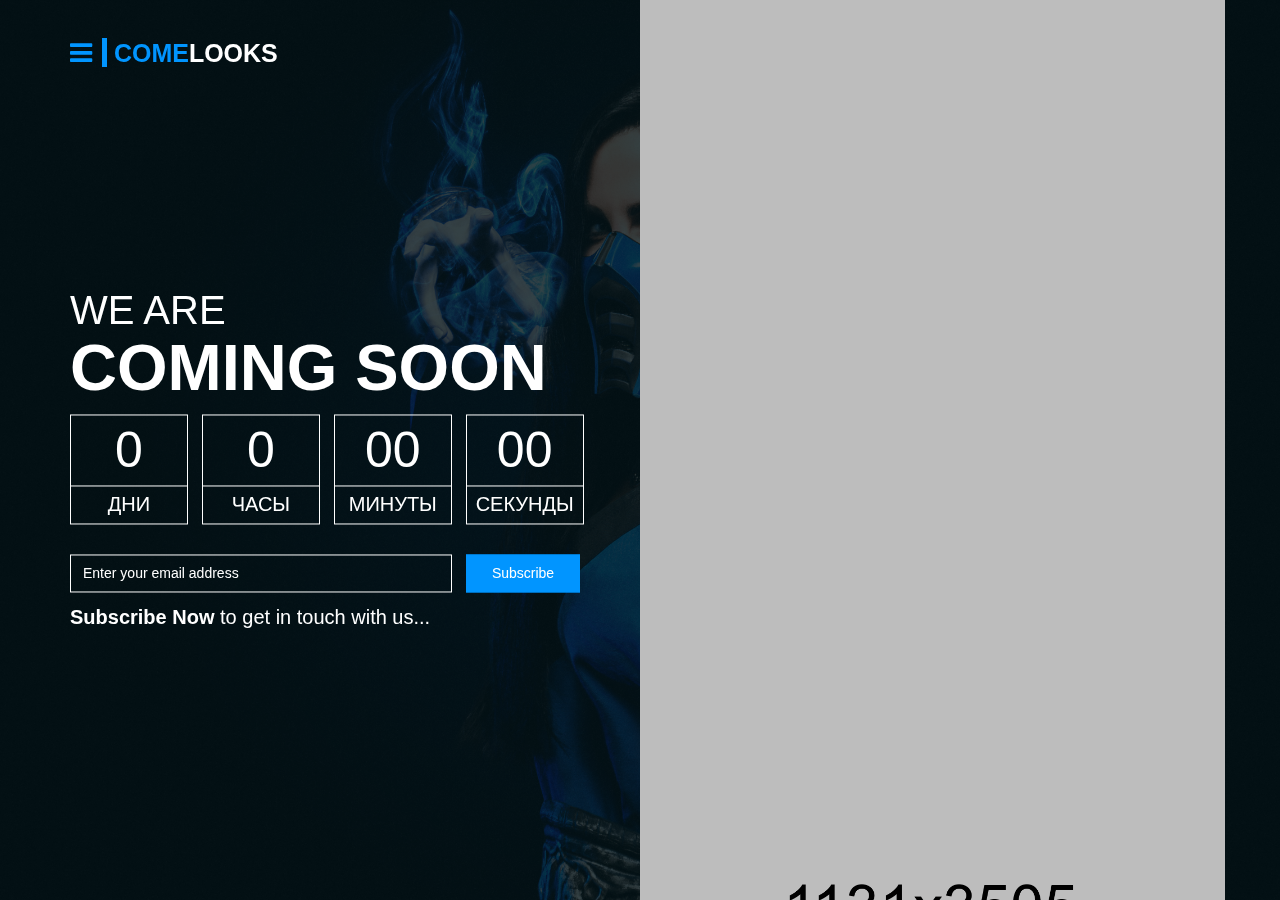
<file: coming_soon.html>
<!DOCTYPE html>
<!--[if lt IE 7 ]> <html class="ie ie6"> <![endif]-->
<!--[if IE 7 ]>    <html class="ie ie7"> <![endif]-->
<!--[if IE 8 ]>    <html class="ie ie8"> <![endif]-->
<!--[if IE 9 ]>    <html class="ie ie9"> <![endif]-->
<!--[if !(IE)]><!--><html lang=""><!--<![endif]-->
<head>
    <meta charset="utf-8">
    <meta http-equiv="X-UA-Compatible" content="IE=edge">
    <meta name="viewport" content="width=device-width, initial-scale=1">
    
    <meta name="description" content="">
    <meta name="author" content="">

    <title>ComeLooks - Multipurpose Business HTML Template</title>

    <!-- ====Favicons==== -->
    <link rel="shortcut icon" href="img/favicon.png" type="image/x-icon">
    <link rel="icon" href="img/favicon.png" type="image/x-icon">
    
    
    <!-- ====Google Font CSS==== -->
    <link href='https://fonts.googleapis.com/css?family=Raleway:700,300,500,800' rel='stylesheet' type='text/css'>

    <!-- ====Font Awesome CSS==== -->
    <link href="css/font-awesome.min.css" rel="stylesheet">
    
    <!-- ====Bootstrap Core CSS==== -->
    <link href="css/bootstrap.min.css" rel="stylesheet">
    
    <!-- ====PrettyPhoto Core CSS==== -->
    <link href="css/prettyphoto.css" rel="stylesheet">
    
    <!-- ====Animate CSS==== -->
    <link href="css/animate.css" rel="stylesheet">
    
    <!-- ====Carousel CSS==== -->
    <link href="plugins/owl-carousel/owl.carousel.css" rel="stylesheet">
    
    <!-- ====ComeLooks Core CSS==== -->
    <link href="css/style.css" rel="stylesheet">

    <!-- HTML5 Shim and Respond.js IE8 support of HTML5 elements and media queries -->
    <!--[if lt IE 9]>
        <script src="https://oss.maxcdn.com/libs/html5shiv/3.7.0/html5shiv.js"></script>
        <script src="https://oss.maxcdn.com/libs/respond.js/1.4.2/respond.min.js"></script>
    <![endif]-->
</head>
<body data-spy="scroll" data-target="#navigation" data-offset="100">

    <div class="preloader-holder">
        <div class="preloader loading">
            <span class="slice"></span>
            <span class="slice"></span>
            <span class="slice"></span>
            <span class="slice"></span>
            <span class="slice"></span>
            <span class="slice"></span>
        </div>
    </div>
    
    <div class="wrapper">
        <!-- Off-Canvas Menu Area Start -->
        <div id="off-canvas-menu">
            <div class="close-btn">
                <button><i class="fa fa-close"></i></button>
            </div>
            <div class="off-canvas-menu-logo">
                <a href="index.html">
                    <img src="img/logo.png" alt="" class="img-responsive" />
                </a>
            </div>
            <ul class="nav nav-pills nav-stacked">
                <li><a href="#" class="dropdown-toggle" data-toggle="dropdown">Home <i class="fa fa-plus"></i></a>
                    <ul class="dropdown-menu">
                        <li><a href="../default-version/index.html">Home Version 1</a></li>
                        <li><a href="../parallax-version/index.html">Home Parallax</a></li>
                        <li><a href="../dark-version/index.html">Home Dark</a></li>
                        <li><a href="../default-color-version-2/index.html">Home Color 2</a></li>
                    </ul>
                </li>
                <li><a href="#" class="dropdown-toggle" data-toggle="dropdown">Pages <i class="fa fa-plus"></i></a>
                    <ul class="dropdown-menu">
                        <li><a href="about.html">About Page</a></li>
                        <li><a href="services.html">Services Page</a></li>
                        <li><a href="gallery.html">Gallery Page</a></li>
                        <li><a href="team.html">Team Page</a></li>
                        <li><a href="pricing.html">Pricing Page</a></li>
                    </ul>
                </li>
                <li><a href="#" class="dropdown-toggle" data-toggle="dropdown">Blog <i class="fa fa-plus"></i></a>
                    <ul class="dropdown-menu">
                        <li><a href="blog.html">Blog Page</a></li>
                        <li><a href="blog_details_left.html">Blog Details Left</a></li>
                        <li><a href="blog_details.html">Blog Details Right</a></li>
                    </ul>
                </li>
                <li><a href="#" class="dropdown-toggle" data-toggle="dropdown">Special Pages <i class="fa fa-plus"></i></a>
                    <ul class="dropdown-menu">
                        <li><a href="coming_soon.html">Coming Soon Page</a></li>
                        <li><a href="404.html">404 Page</a></li>
                    </ul>
                </li>
                <li><a href="contact.html">Contact Page</a></li>
            </ul>
            <!-- Social Links Start -->
            <div class="off-canvas-social-links text-center">
                <ul>
                    <li><a href="#"><i class="fa fa-facebook"></i></a></li>
                    <li><a href="#"><i class="fa fa-twitter"></i></a></li>
                    <li><a href="#"><i class="fa fa-linkedin"></i></a></li>
                    <li><a href="#"><i class="fa fa-behance"></i></a></li>
                    <li><a href="#"><i class="fa fa-google-plus"></i></a></li>
                </ul>
            </div>
            <!-- Social Links End -->
        </div>
        <!-- Off-Canvas Menu Area End -->
        <!-- Main Content Area Start -->
        <div id="content">
            <!-- Home Area Start -->
            <div id="home" data-parallax="scroll" data-image-src="img/parallax-bg/home-bg.jpg">
                <div class="overlay"></div>
                <div class="logo-holder">
                    <div class="container">
                        <div class="row">
                            <div class="col-md-12">
                                <!-- Menu Button Start -->
                                <div class="menu-toggle-btn">
                                    <button data-toggle="tooltip" data-placement="bottom" title="menu"><i class="fa fa-bars"></i></button>
                                </div>
                                <!-- Menu Button End -->
                                <!-- Logo Start -->
                                <div class="text-left logo">
                                    <a href="index.html">
                                        <h1><span>Come</span>Looks</h1>
                                    </a>
                                </div>
                                <!-- Logo End -->
                            </div>
                        </div>
                    </div>
                </div>
                <div class="container">
                    <div class="row">
                        <!-- Home Content Start -->
                        <div class="col-md-6 home-content coming-soon-page">
                            <div class="va">
                                <h3>we are</h3>
                                <h2>coming soon</h2>
                                <!-- Countdown Start -->
                                <div class="home-countdown" data-countdown="2019/08/01"></div>
                                <!-- Countdown End -->
                                <!-- Subscribe Button Start -->
                                <form class="subscribe-form" action="http://themelooks.us12.list-manage.com/subscribe/post?u=50e1e21235cbd751ab4c1ebaa&amp;id=ac81d988e4" method="post" name="mc-embedded-subscribe-form" target="_blank" id="subscribeForm">
                                    <input type="text" value="" name="EMAIL" placeholder="Enter your email address" />
                                    <input type="submit" value="Subscribe">
                                </form>
                                <!-- Subscribe Button End -->
                                <div class="shout">
                                    <p><strong>Subscribe Now</strong> to get in touch with us...</p>
                                </div>
                            </div>
                        </div>
                        <!-- Home Content End -->
                        <!-- Home Image Start -->
                        <div class="col-md-6 hidden-xs hidden-sm text-right home-image">
                            <img src="img/home-slider/slider-img-1.png" alt="" class="img-responsive">
                        </div>
                        <!-- Home Image End -->
                    </div>
                </div>
            </div>
            <!-- Home Area End -->
        </div>
        <!-- Main Content Area End -->
    </div>

    <!-- ====jQuery Core JavaScript==== -->
    <script src="js/jquery-2.2.0.min.js"></script>

    <!-- ====Bootstrap Core JavaScript==== -->
    <script src="js/bootstrap.min.js"></script>
    
    <!-- ====jQuery Validation JavaScript==== -->
    <script src="js/jquery.validate.min.js"></script>
    
    <!-- ====jQuery Parallax JavaScript==== -->
    <script src="js/parallax.min.js"></script>
    
    <!-- ====jQuery Countdown JavaScript==== -->
    <script src="js/jquery.countdown.min.js"></script>
    
    <!-- ====RetinaJS JavaScript==== -->
    <script src="js/retina.min.js"></script>

    <!-- ====ComeLooks Core JavaScript==== -->
    <script src="js/script.js"></script>
</body>
</html>
</file>
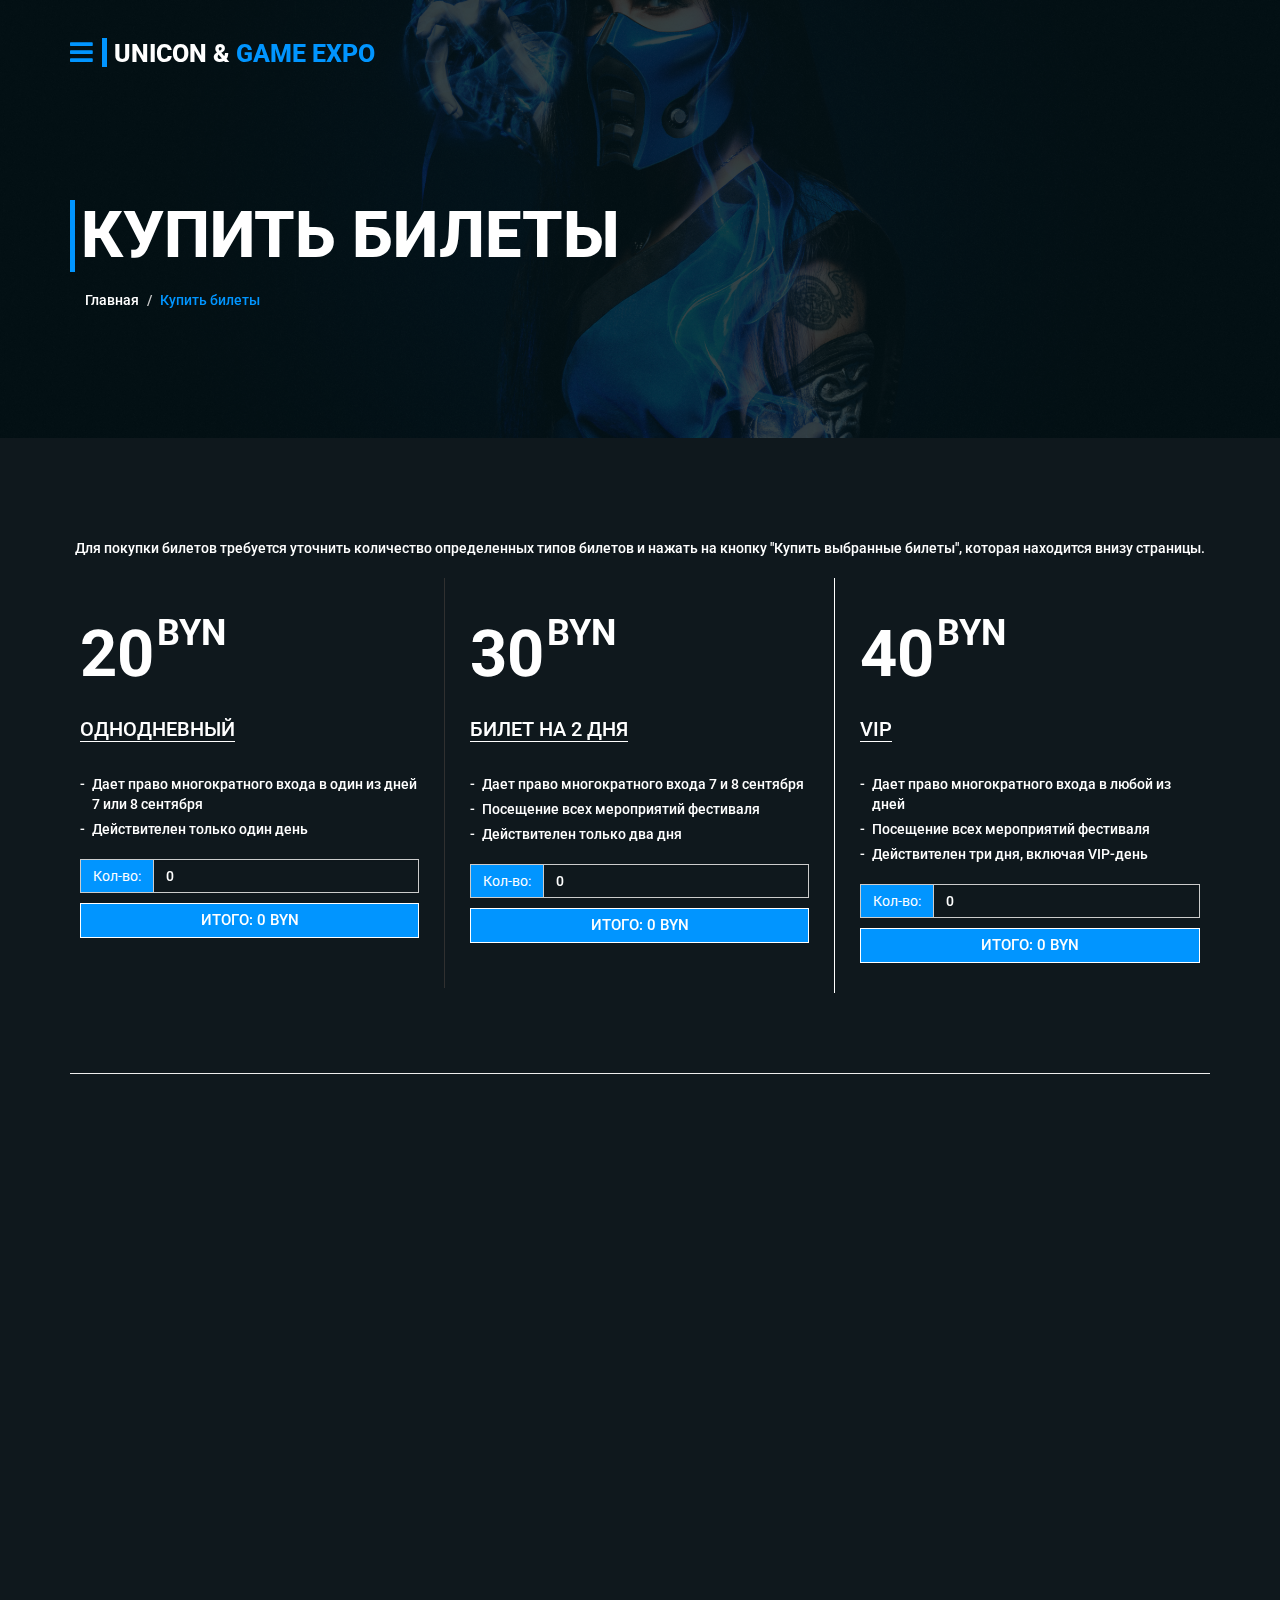
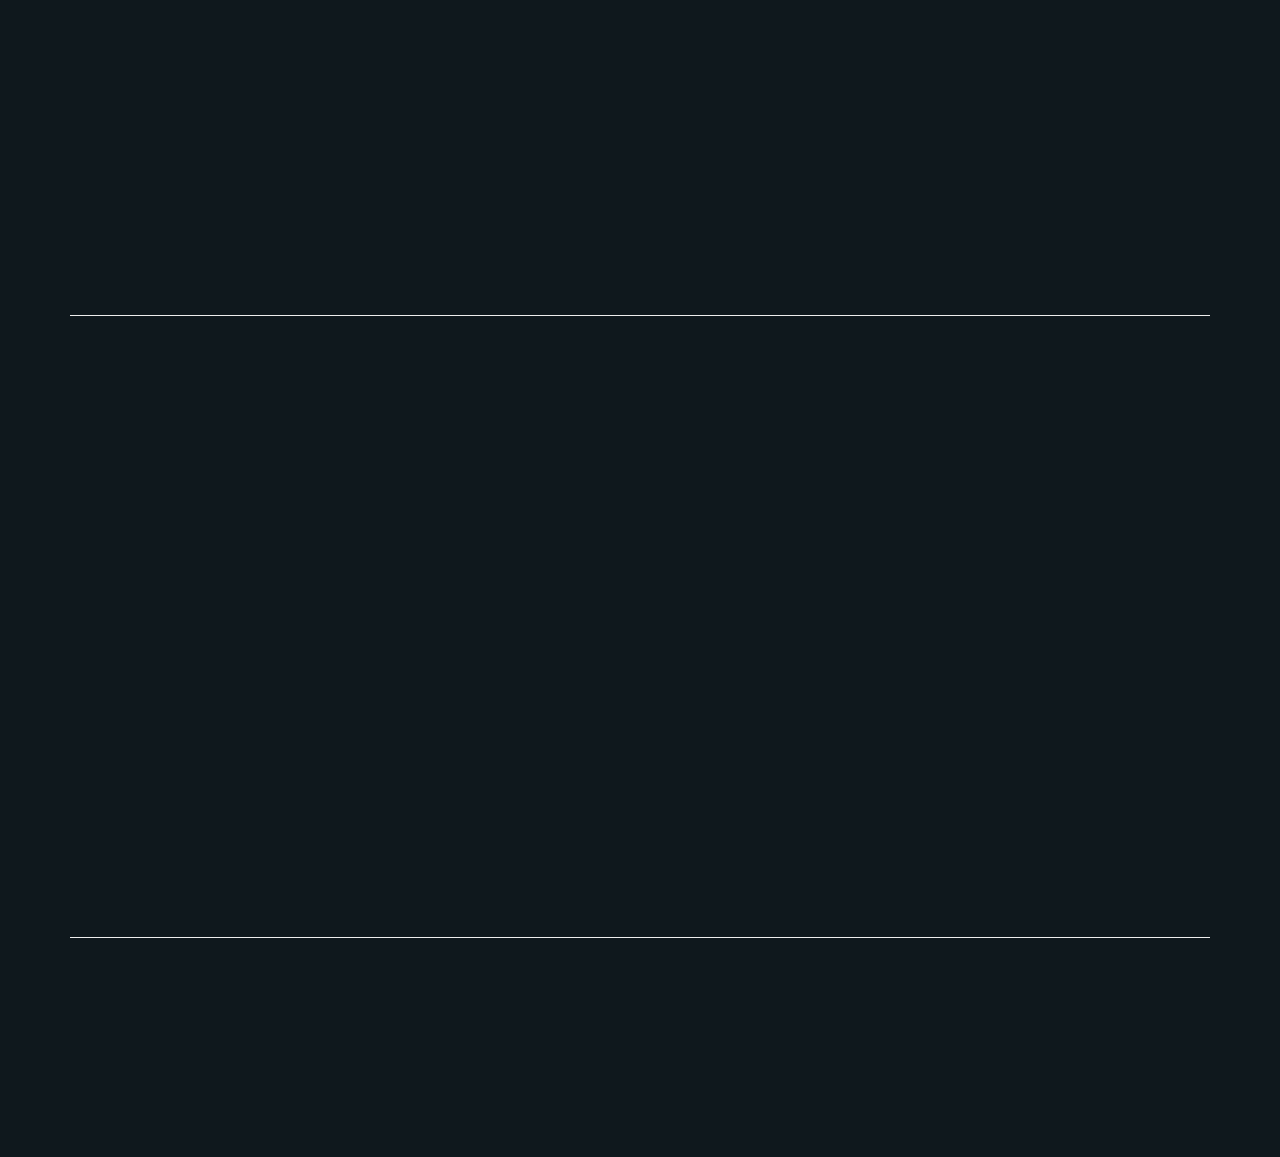
<file: pricing.html>
<!DOCTYPE html>
<!--[if lt IE 7 ]> <html class="ie ie6"> <![endif]-->
<!--[if IE 7 ]>    <html class="ie ie7"> <![endif]-->
<!--[if IE 8 ]>    <html class="ie ie8"> <![endif]-->
<!--[if IE 9 ]>    <html class="ie ie9"> <![endif]-->
<!--[if !(IE)]><!--><html lang=""><!--<![endif]-->
<head>
    <meta charset="utf-8">
    <meta http-equiv="X-UA-Compatible" content="IE=edge">
    <meta name="viewport" content="width=device-width, initial-scale=1">
    
    <meta name="description" content="">
    <meta name="author" content="">

    <title>Gameexpo</title>

    <!-- ====Favicons==== -->
    <link rel="shortcut icon" href="img/favicon.png" type="image/x-icon">
    <link rel="icon" href="img/favicon.png" type="image/x-icon">
    
    
    <!-- ====Google Font CSS==== -->
    <link href="https://fonts.googleapis.com/css?family=Roboto:100,100i,300,300i,400,400i,500,500i,700,700i,900,900i&amp;subset=cyrillic" rel="stylesheet" type='text/css'>
    
    <!-- ====Font Awesome CSS==== -->
    <link href="css/font-awesome.min.css" rel="stylesheet">
    <link href="https://use.fontawesome.com/releases/v5.8.1/css/all.css" rel="stylesheet">
    
    <!-- ====Bootstrap Core CSS==== -->
    <link href="css/bootstrap.min.css" rel="stylesheet">
    
    <!-- ====PrettyPhoto Core CSS==== -->
    <link href="css/prettyphoto.css" rel="stylesheet">

    <!-- ====LightGallery Core CSS==== -->
    <link href="css/lightgallery.min.css" rel="stylesheet">
    <link href="css/lg-transitions.min.css" rel="stylesheet">
    <link href="css/lg-fb-comment-box.min.css" rel="stylesheet">
    
    <!-- ====Animate CSS==== -->
    <link href="css/animate.css" rel="stylesheet">
    
    <!-- ====Carousel CSS==== -->
    <link href="plugins/owl-carousel/owl.carousel.css" rel="stylesheet">
    
    <!-- ====GameExpo Core CSS==== -->
    <link href="css/style.css" rel="stylesheet">

    <!-- HTML5 Shim and Respond.js IE8 support of HTML5 elements and media queries -->
    <!--[if lt IE 9]>
        <script src="https://oss.maxcdn.com/libs/html5shiv/3.7.0/html5shiv.js"></script>
        <script src="https://oss.maxcdn.com/libs/respond.js/1.4.2/respond.min.js"></script>
    <![endif]-->

    <!-- ====VK Vidget==== -->
    <script type="text/javascript" src="https://vk.com/js/api/openapi.js?160"></script>
    
</head>
<body data-spy="scroll" data-target="#navigation" data-offset="100">

    <div class="preloader-holder">
        <div class="preloader loading">
            <span class="slice"></span>
            <span class="slice"></span>
            <span class="slice"></span>
            <span class="slice"></span>
            <span class="slice"></span>
            <span class="slice"></span>
        </div>
    </div>
    
    <div class="wrapper">
        <!-- Off-Canvas Menu Area Start -->
        <div id="off-canvas-menu">
            <div class="close-btn">
                <button><i class="fa fa-close"></i></button>
            </div>
            <div class="off-canvas-menu-logo">
                <a href="">
                    <img src="img/logo.png" alt="Gameexpo" class="img-responsive" />
                </a>
            </div>
            <ul class="nav nav-pills nav-stacked">
                <li><a href="#" class="dropdown-toggle" data-toggle="dropdown">О Проекте <i class="fa fa-plus"></i></a>
                    <ul class="dropdown-menu">
                        <li><a href="#about" class="scroll">Площадка</a></li>
                        <li><a href="#services" class="scroll">Тематика</a></li>
                        <li><a href="#news" class="scroll">Новости</a></li>
                        <li><a href="#team" class="scroll">Команда</a></li>
                    </ul>
                </li>
                <li><a href="#programm" class="scroll">Программа</a></li>
                <li><a href="#gallery" class="scroll">Фотогалерея</a></li>
                <li><a href="#" class="dropdown-toggle" data-toggle="dropdown">Медиа <i class="fa fa-plus"></i></a>
                    <ul class="dropdown-menu">
                        <li><a href="#press" class="scroll">Пресса о Нас</a></li>
                        <li><a href="">Аккредитация</a></li>
                    </ul>
                </li>
                <li><a href="#partners" class="scroll">Партнеры</a></li>
                <li><a href="#pricing-table" class="scroll">Билеты</a></li>
                <li><a href="#how-to-get" class="scroll">Как Добраться</a></li>
                <li><a href="#contact" class="scroll">Контакты</a></li>
            </ul>
            <!-- Social Links Start -->
            <div class="off-canvas-social-links text-center">
                <ul>
                    <li><a href="https://vk.com/gameexpominsk" target="_blank"><i class="fab fa-vk"></i></a></li>
                    <li><a href="https://vk.com/uniconminskgroup" target="_blank"><i class="fab fa-vk"></i></a></li>
                    <li><a href="https://www.facebook.com/groups/gameexpominsk/" target="_blank"><i class="fab fa-facebook-f"></i></a></li>
                    <li><a href="https://www.instagram.com/gameexpominsk/" target="_blank"><i class="fab fa-instagram"></i></a></li>
                </ul>
            </div>
            <!-- Social Links End -->
        </div>
        <!-- Off-Canvas Menu Area End -->
        <!-- Back To Top Button Start -->
        <div class="back-to-top hidden-xs hidden-sm">
            <a href="#home"><i class="fas fa-angle-up"></i></a>
        </div>
        <!-- Back To Top Button End -->
        <!-- Main Content Area Start -->
        <div id="content" class="content-page">
            <!-- Home Area Start -->
            <div id="home" data-parallax="scroll" data-image-src="img/parallax-bg/home-bg.jpg">
                <div class="overlay"></div>
                <div class="logo-holder">
                    <div class="container">
                        <div class="row">
                            <div class="col-md-12">
                                <!-- Menu Button Start -->
                                <div class="menu-toggle-btn">
                                    <button data-toggle="tooltip" data-placement="bottom" title="Меню"><i class="fa fa-bars"></i></button>
                                </div>
                                <!-- Menu Button End -->
                                <!-- Logo Start -->
                                <div class="text-left logo">
                                    <a href="index.html">
                                        <h1>Unicon & <span>Game Expo</span></h1>
                                    </a>
                                </div>
                                <!-- Logo End -->
                            </div>
                        </div>
                    </div>
                </div>
                <div class="container">
                    <div class="row">
                        <!-- Home Content Start -->
                        <div class="col-md-12 text-left blog-header-content">
                            <h2>Купить билеты</h2>
                            <ol class="breadcrumb blog-breadcrumb">
                                <li><a href="index.html">Главная</a></li>
                                <li class="active">Купить билеты</li>
                            </ol>
                        </div>
                        <!-- Home Content End -->
                    </div>
                </div>
            </div>
            <!-- Home Area End -->
            <!-- Pricing Table Area Start -->
            <div id="ptc-page" class="ptc-page">
                <div class="container">

                    <div class="checkout">
                        <div class="row">
                            <div class="col-xs-12 col-md-6 col-md-offset-3">
                                <div class="panel panel-default">
                                    <div class="panel-heading">
                                        <h2>Вы выбрали:</h2>
                                        <div class="close-btn">
                                            <button class="closecheckout"><i class="fa fa-close"></i></button>
                                        </div>
                                    </div>
                                    <div class="panel-body">
                                        <ul class="list-group checkout-items">
                                            <li class="list-group-item">
                                                <h3 class="list-group-item-heading">EXCLUSIVE</h3>
                                                <p class="list-group-item-text">Количество: 1</p>
                                                <p class="list-group-item-text">Сумма: 100&nbsp;BYN</p>
                                            </li>
                                            <li class="list-group-item">
                                                <h3 class="list-group-item-heading">VIP</h3>
                                                <p class="list-group-item-text">Количество: 1</p>
                                                <p class="list-group-item-text">Сумма: 40&nbsp;BYN</p>
                                            </li>
                                            <li class="list-group-item">
                                                <h3 class="list-group-item-heading">Билет на 2 дня</h3>
                                                <p class="list-group-item-text">Количество: 1</p>
                                                <p class="list-group-item-text">Сумма: 40&nbsp;BYN</p>
                                            </li>
                                            <li class="list-group-item">
                                                <h4 class="list-group-item-heading">Итого на сумму: 180&nbsp;BYN</h4>
                                            </li>
                                        </ul>
                                        <div class="checkorder">
                                            <div class="input-group"><input class="form-control username" type="text" placeholder="ФИО" /></div>
                                            <div class="input-group"><input class="form-control useremail" type="email" placeholder="Email" /></div>
                                            <div class="input-group"><input class="form-control userphone" type="text" placeholder="Телефон" /></div>
                                            <div class="panel-footer"><button class="btn btn-lg buy-now-btn reset-order">Изменить заказ</button> <button class="btn btn-lg buy-now-btn pull-right pay-btn">Все верно. Продолжить</button></div>
                                        </div>
                                        <div class="panel-footer placeorder">
                                        <ul class="list-group placeorderinfo">
                                            
                                        </ul>
                                        <ul class="list-group placeorderinfo text-center">
                                            <li class="list-group-item"><!--<button class="btn btn-primary reset-order">Изменить заказ</button>--> <button class="btn btn-lg buy-now-btn pay-btn" id="paybtn">Оплатить</button></li>
                                        </ul>
                                        </div>
                                    </div>
                                </div>
                            </div>
                        </div>
                    </div>

                    <div class="tickets">
                        <div class="row">
                            <div class="col-md-12 wow fadeInDown" data-wow-delay="1s">
                                <p class="text-center">Для покупки билетов требуется уточнить количество определенных типов билетов и нажать на кнопку "Купить выбранные билеты", которая находится внизу страницы.</p>
                            </div>
                            <div class="col-md-4 col-sm-6 ptc-holder ptc-page-border-right wow fadeInUp" data-wow-delay=".1s">
                                <div class="pricing-table ticket-item" data-info="Взрослый 1 день" data-price="20" data-qty="0" data-date="7 или 8 сентября">
                                    <div class="pricing-table-header">
                                        <span class="ptc-amount">20</span>
                                        <span class="ptc-doller-sign">BYN</span>
                                        <div class="ptc-sub-desc"><span>Однодневный</span></div>
                                    </div>
                                    <div class="pricing-table-body">
                                        <ul>
                                            <li>Дает право многократного входа в один из дней 7 или 8 сентября</li>
                                            <li>Действителен только один день</li>
                                        </ul>
                                    </div>
                                    <div class="pricing-table-footer">
                                        <div class="input-group pricing-table-footer__list">
                                            <span class="input-group-addon">Кол-во:</span>
                                            <input type="number" min="0" name="" class="form-control" value="0" data-info="Взрослый 1 день" data-price="20">
                                        </div>
                                        <div class="pricing-table-footer__total">
                                            ИТОГО: <span class="totalprice">0 BYN</span>
                                        </div>
                                    </div>
                                </div>
                            </div>
                            <div class="col-md-4 col-sm-6 ptc-holder ptc-page-border-right wow fadeInUp" data-wow-delay=".2s">
                                <div class="pricing-table ticket-item" data-info="Взрослый 2 дня" data-price="30" data-qty="0" data-date="3 и 4 сентября">
                                    <div class="pricing-table-header">
                                        <span class="ptc-amount">30</span>
                                        <span class="ptc-doller-sign">BYN</span>
                                        <div class="ptc-sub-desc"><span>Билет на 2 дня</span></div>
                                    </div>
                                    <div class="pricing-table-body">
                                        <ul>
                                            <li>Дает право многократного входа 7 и 8 сентября</li>
                                            <li>Посещение всех мероприятий фестиваля</li>
                                            <li>Действителен только два дня</li>
                                        </ul>
                                    </div>
                                    <div class="pricing-table-footer">
                                        <div class="input-group pricing-table-footer__list">
                                            <span class="input-group-addon">Кол-во:</span>
                                            <input type="number" min="0" name="" class="form-control" value="0" data-info="Взрослый 2 дня" data-price="30">
                                        </div>
                                        <div class="pricing-table-footer__total">
                                            ИТОГО: <span class="totalprice">0 BYN</span>
                                        </div>
                                    </div>
                                </div>
                            </div>
                            <div class="col-md-4 col-sm-6 ptc-holder wow fadeInUp" data-wow-delay=".3s">
                                <div class="pricing-table ticket-item" data-info="VIP" data-price="40" data-qty="0" data-date="2, 3, 4 сентября">
                                    <div class="pricing-table-header">
                                        <span class="ptc-amount">40</span>
                                        <span class="ptc-doller-sign">BYN</span>
                                        <div class="ptc-sub-desc"><span>VIP</span></div>
                                    </div>
                                    <div class="pricing-table-body">
                                        <ul>
                                            <li>Дает право многократного входа в любой из дней</li>
                                            <li>Посещение всех мероприятий фестиваля</li>
                                            <li>Действителен три дня, включая VIP-день</li>
                                        </ul>
                                    </div>
                                    <div class="pricing-table-footer">
                                        <div class="input-group pricing-table-footer__list">
                                            <span class="input-group-addon">Кол-во:</span>
                                            <input type="number" min="0" name="" class="form-control" value="0" data-info="VIP" data-price="40">
                                        </div>
                                        <div class="pricing-table-footer__total">
                                            ИТОГО: <span class="totalprice">0 BYN</span>
                                        </div>
                                    </div>
                                </div>
                            </div>
                        </div>
                        <hr class="ptc-page-hr" />
                        <div class="row">
                            <div class="col-md-6 col-sm-6 ptc-holder ptc-page-border-right wow fadeInUp" data-wow-delay=".1s">
                                <div class="pricing-table ticket-item" data-info="EXCLUSIVE" data-price="100" data-qty="0" data-date="2, 3, 4 сентября">
                                    <div class="pricing-table-header">
                                        <span class="ptc-amount">100</span>
                                        <span class="ptc-doller-sign">BYN</span>
                                        <div class="ptc-sub-desc"><span>EXCLUSIVE</span></div>
                                    </div>
                                    <div class="pricing-table-body">
                                        <ul>
                                            <li>Дает право многократного входа в любой из дней</li>
                                            <li>Посещение всех мероприятий фестиваля</li>
                                            <li>Действителен три дня, включая VIP-день</li>
                                            <li>Персональный именной бэйдж</li>
                                            <li>Отдельный Exlusive вход без очередей</li>
                                            <li>Возможность раннего входа</li>
                                            <li>Подарочную промосумку + памятный сувенир (брендированную футболку, бейсболку или проморюкзак на усмотрение организаторов) с символикой фестиваля</li>
                                            <li>Сладкий перекус от гастрономических партнеров фестиваля</li>
                                            <li>Место за столиком в лаундж-зоне вблизи сцены</li>
                                            <li>Место в первом ряду в конференц-залах во время встреч со специально приглашенными гостями</li>
                                            <li>5 бонусных баллов в кросстендовый квест (можно собрать наклеек на 5 меньше)</li>
                                            <li>Бесплатный кофе от партнеров</li>
                                        </ul>
                                    </div>
                                    <div class="pricing-table-footer">
                                        <div class="input-group pricing-table-footer__list">
                                            <span class="input-group-addon">Кол-во:</span>
                                            <input type="number" min="0" name="" class="form-control" value="0" data-info="EXCLUSIVE" data-price="100">
                                        </div>
                                        <div class="pricing-table-footer__total">
                                            ИТОГО: <span class="totalprice">0 BYN</span>
                                        </div>
                                    </div>
                                </div>
                            </div>
                            <div class="col-md-6 col-sm-6 ptc-holder wow fadeInUp" data-wow-delay=".2s">
                                <div class="pricing-table ticket-item" data-info="SUPER EXCLUSIVE" data-price="300" data-qty="0" data-date="2, 3, 4 сентября">
                                    <div class="pricing-table-header">
                                        <span class="ptc-amount">200</span>
                                        <span class="ptc-doller-sign">BYN</span>
                                        <div class="ptc-sub-desc"><span>SUPER EXCLUSIVE</span></div>
                                    </div>
                                    <div class="pricing-table-body">
                                        <ul>
                                            <li>Дает право многократного входа в любой из дней</li>
                                            <li>Посещение всех мероприятий фестиваля</li>
                                            <li>Действителен три дня, включая VIP-день</li>
                                            <li>Персональный именной бэйдж</li>
                                            <li>Отдельный Exlusive вход без очередей</li>
                                            <li>Возможность раннего входа</li>
                                            <li>Подарочную промосумку + памятный сувенир (брендированную футболку, бейсболку или проморюкзак на усмотрение организаторов) с символикой фестиваля</li>
                                            <li>Сладкий перекус от гастрономических партнеров фестиваля</li>
                                            <li>Место за столиком в лаундж-зоне вблизи сцены</li>
                                            <li>Место в первом ряду в конференц-залах во время встреч со специально приглашенными гостями</li>
                                            <li>5 бонусных баллов в кросстендовый квест (можно собрать наклеек на 5 меньше)</li>
                                            <li>Бесплатный кофе от партнеров</li>
                                        </ul>
                                    </div>
                                    <div class="pricing-table-footer">
                                        <div class="input-group pricing-table-footer__list">
                                            <span class="input-group-addon">Кол-во:</span>
                                            <input type="number" min="0" name="" class="form-control" value="0" data-info="SUPER EXCLUSIVE" data-price="300">
                                        </div>
                                        <div class="pricing-table-footer__total">
                                            ИТОГО: <span class="totalprice">0 BYN</span>
                                        </div>
                                    </div>
                                </div>
                            </div>
                        </div>
                        <hr class="ptc-page-hr" />
                        <div class="row">
                            <div class="col-md-4 col-sm-6 ptc-holder ptc-page-border-right wow fadeInUp" data-wow-delay=".1s">
                                <div class="pricing-table ticket-item" data-info="Детский 1 день" data-price="10" data-qty="0" data-date="3 или 4 сентября">
                                    <div class="pricing-table-header">
                                        <span class="ptc-amount">10</span>
                                        <span class="ptc-doller-sign">BYN</span>
                                        <div class="ptc-sub-desc"><span>Детский однодневный</span></div>
                                    </div>
                                    <div class="pricing-table-body">
                                        <ul>
                                            <li>Детский билет действителен только при наличии сопровождающего лица с билетом прочих категорий. </li>
                                            <li>Дает право многократного входа в один из дней 7 или 8 сентября</li>
                                            <li>Действителен только один день</li>
                                        </ul>
                                    </div>
                                    <div class="pricing-table-footer">
                                        <div class="input-group pricing-table-footer__list">
                                            <span class="input-group-addon">Кол-во:</span>
                                            <input type="number" min="0" name="" class="form-control" value="0" data-info="Детский 1 день" data-price="10">
                                        </div>
                                        <div class="pricing-table-footer__total">
                                            ИТОГО: <span class="totalprice">0 BYN</span>
                                        </div>
                                    </div>
                                </div>
                            </div>
                            <div class="col-md-4 col-sm-6 ptc-holder ptc-page-border-right wow fadeInUp" data-wow-delay=".2s">
                                <div class="pricing-table ticket-item" data-info="Детский 2 дня" data-price="15" data-qty="0" data-date="3 и 4 сентября">
                                    <div class="pricing-table-header">
                                        <span class="ptc-amount">15</span>
                                        <span class="ptc-doller-sign">BYN</span>
                                        <div class="ptc-sub-desc"><span>Детский двухдневный</span></div>
                                    </div>
                                    <div class="pricing-table-body">
                                        <ul>
                                            <li>Детский билет действителен только при наличии сопровождающего лица с билетом прочих категорий. </li>
                                            <li>Дает право многократного входа 7 и 8 сентября</li>
                                            <li>Посещение всех мероприятий фестиваля</li>
                                            <li>Действителен только два дня</li>
                                        </ul>
                                    </div>
                                    <div class="pricing-table-footer">
                                        <div class="input-group pricing-table-footer__list">
                                            <span class="input-group-addon">Кол-во:</span>
                                            <input type="number" min="0" name="" class="form-control" value="0" data-info="Детский 2 дня" data-price="15">
                                        </div>
                                        <div class="pricing-table-footer__total">
                                            ИТОГО: <span class="totalprice">0 BYN</span>
                                        </div>
                                    </div>
                                </div>
                            </div>
                            <div class="col-md-4 col-sm-6 ptc-holder wow fadeInUp" data-wow-delay=".3s">
                                <div class="pricing-table ticket-item" data-info="Детский 3 дня" data-price="20" data-qty="0" data-date="2, 3, 4 сентября">
                                    <div class="pricing-table-header">
                                        <span class="ptc-amount">20</span>
                                        <span class="ptc-doller-sign">BYN</span>
                                        <div class="ptc-sub-desc"><span>Детский трехдневный</span></div>
                                    </div>
                                    <div class="pricing-table-body">
                                        <ul>
                                            <li>Детский билет действителен только при наличии сопровождающего лица с билетом прочих категорий. </li>
                                            <li>Дает право многократного входа в любой из дней</li>
                                            <li>Посещение всех мероприятий фестиваля</li>
                                            <li>Действителен три дня, включая VIP-день</li>
                                        </ul>
                                    </div>
                                    <div class="pricing-table-footer">
                                        <div class="input-group pricing-table-footer__list">
                                            <span class="input-group-addon">Кол-во:</span>
                                            <input type="number" min="0" name="" class="form-control" value="0" data-info="Детский 3 дня" data-price="20">
                                        </div>
                                        <div class="pricing-table-footer__total">
                                            ИТОГО: <span class="totalprice">0 BYN</span>
                                        </div>
                                    </div>
                                </div>
                            </div>
                        </div>
                        <hr class="ptc-page-hr" />
                        <div class="row">
                            <div class="col-md-12 text-center">
                                <button class="btn btn-lg buy-now-btn buyall wow fadeInUp" data-wow-delay=".5s">Купить выбранные билеты</button>
                            </div>
                        </div>
                    </div>
                </div>
            </div>
            <!-- Pricing Table Area End -->
        </div>
        <!-- Main Content Area End -->
    </div>

    <!-- ====jQuery Core JavaScript==== -->
    <script src="js/jquery-2.2.0.min.js"></script>

    <!-- ====Bootstrap Core JavaScript==== -->
    <script src="js/bootstrap.min.js"></script>

    <!-- ====IsoTope JavaScript==== -->
    <script src="js/isotope-docs.min.js"></script>
    
    <!-- ====jQuery Countdown JavaScript==== -->
    <script src="js/jquery.countdown.min.js"></script>
    
    <!-- ====jQuery Animate Scroll JavaScript==== -->
    <script src="js/animatescroll.min.js"></script>
    
    <!-- ====jQuery LightGallery JavaScript==== -->
    <script src="js/lightgallery-all.min.js"></script>

    <!-- ====wowJS JavaScript==== -->
    <script src="js/wow.min.js"></script>
    
    <!-- ====jQuery Parallax JavaScript==== -->
    <script src="js/parallax.min.js"></script>

    <!-- ====jQuery Validation JavaScript==== -->
    <script src="js/jquery.validate.min.js"></script>
    
    <!-- ====jQuery Waypoints JavaScript==== -->
    <script src="js/jquery.waypoints.min.js"></script>
    
    <!-- ====jQuery CounterUP JavaScript==== -->
    <script src="js/jquery.counterup.min.js"></script>
    
    <!-- ====Owl Carousel JavaScript==== -->
    <script src="plugins/owl-carousel/owl.carousel.min.js"></script>

    <!-- ====Payment==== -->
    <script src="js/payment.js"></script>


    <!-- ====GameExpo Core JavaScript==== -->
    <script src="js/script.js"></script>
</body>
</html>
</file>
<file: css/prettyphoto.css>
div.pp_default .pp_top,div.pp_default .pp_top .pp_middle,div.pp_default .pp_top .pp_left,div.pp_default .pp_top .pp_right,div.pp_default .pp_bottom,div.pp_default .pp_bottom .pp_left,div.pp_default .pp_bottom .pp_middle,div.pp_default .pp_bottom .pp_right{height:13px}
div.pp_default .pp_top .pp_left{background:url(../img/prettyphoto/default/sprite.png) -78px -93px no-repeat}
div.pp_default .pp_top .pp_middle{background:url(../img/prettyphoto/default/sprite_x.png) top left repeat-x}
div.pp_default .pp_top .pp_right{background:url(../img/prettyphoto/default/sprite.png) -112px -93px no-repeat}
div.pp_default .pp_content .ppt{color:#f8f8f8}
div.pp_default .pp_content_container .pp_left{background:url(../img/prettyphoto/default/sprite_y.png) -7px 0 repeat-y;padding-left:13px}
div.pp_default .pp_content_container .pp_right{background:url(../img/prettyphoto/default/sprite_y.png) top right repeat-y;padding-right:13px}
div.pp_default .pp_next:hover{background:url(../img/prettyphoto/default/sprite_next.png) center right no-repeat;cursor:pointer}
div.pp_default .pp_previous:hover{background:url(../img/prettyphoto/default/sprite_prev.png) center left no-repeat;cursor:pointer}
div.pp_default .pp_expand{background:url(../img/prettyphoto/default/sprite.png) 0 -29px no-repeat;cursor:pointer;width:28px;height:28px}
div.pp_default .pp_expand:hover{background:url(../img/prettyphoto/default/sprite.png) 0 -56px no-repeat;cursor:pointer}
div.pp_default .pp_contract{background:url(../img/prettyphoto/default/sprite.png) 0 -84px no-repeat;cursor:pointer;width:28px;height:28px}
div.pp_default .pp_contract:hover{background:url(../img/prettyphoto/default/sprite.png) 0 -113px no-repeat;cursor:pointer}
div.pp_default .pp_close{width:30px;height:30px;background:url(../img/prettyphoto/default/sprite.png) 2px 1px no-repeat;cursor:pointer}
div.pp_default .pp_gallery ul li a{background:url(../img/prettyphoto/default/default_thumb.png) center center #f8f8f8;border:1px solid #aaa}
div.pp_default .pp_social{margin-top:7px}
div.pp_default .pp_gallery a.pp_arrow_previous,div.pp_default .pp_gallery a.pp_arrow_next{position:static;left:auto}
div.pp_default .pp_nav .pp_play,div.pp_default .pp_nav .pp_pause{background:url(../img/prettyphoto/default/sprite.png) -51px 1px no-repeat;height:30px;width:30px}
div.pp_default .pp_nav .pp_pause{background-position:-51px -29px}
div.pp_default a.pp_arrow_previous,div.pp_default a.pp_arrow_next{background:url(../img/prettyphoto/default/sprite.png) -31px -3px no-repeat;height:20px;width:20px;margin:4px 0 0}
div.pp_default a.pp_arrow_next{left:52px;background-position:-82px -3px}
div.pp_default .pp_content_container .pp_details{margin-top:5px}
div.pp_default .pp_nav{clear:none;height:30px;width:110px;position:relative}
div.pp_default .pp_nav .currentTextHolder{font-family:Georgia;font-style:italic;color:#999;font-size:11px;left:75px;line-height:25px;position:absolute;top:2px;margin:0;padding:0 0 0 10px}
div.pp_default .pp_close:hover,div.pp_default .pp_nav .pp_play:hover,div.pp_default .pp_nav .pp_pause:hover,div.pp_default .pp_arrow_next:hover,div.pp_default .pp_arrow_previous:hover{opacity:0.7}
div.pp_default .pp_description{font-size:11px;font-weight:700;line-height:14px;margin:5px 50px 5px 0}
div.pp_default .pp_bottom .pp_left{background:url(../img/prettyphoto/default/sprite.png) -78px -127px no-repeat}
div.pp_default .pp_bottom .pp_middle{background:url(../img/prettyphoto/default/sprite_x.png) bottom left repeat-x}
div.pp_default .pp_bottom .pp_right{background:url(../img/prettyphoto/default/sprite.png) -112px -127px no-repeat}
div.pp_default .pp_loaderIcon{background:url(../img/prettyphoto/default/loader.gif) center center no-repeat}
div.light_rounded .pp_top .pp_left{background:url(../img/prettyphoto/light_rounded/sprite.png) -88px -53px no-repeat}
div.light_rounded .pp_top .pp_right{background:url(../img/prettyphoto/light_rounded/sprite.png) -110px -53px no-repeat}
div.light_rounded .pp_next:hover{background:url(../img/prettyphoto/light_rounded/btnNext.png) center right no-repeat;cursor:pointer}
div.light_rounded .pp_previous:hover{background:url(../img/prettyphoto/light_rounded/btnPrevious.png) center left no-repeat;cursor:pointer}
div.light_rounded .pp_expand{background:url(../img/prettyphoto/light_rounded/sprite.png) -31px -26px no-repeat;cursor:pointer}
div.light_rounded .pp_expand:hover{background:url(../img/prettyphoto/light_rounded/sprite.png) -31px -47px no-repeat;cursor:pointer}
div.light_rounded .pp_contract{background:url(../img/prettyphoto/light_rounded/sprite.png) 0 -26px no-repeat;cursor:pointer}
div.light_rounded .pp_contract:hover{background:url(../img/prettyphoto/light_rounded/sprite.png) 0 -47px no-repeat;cursor:pointer}
div.light_rounded .pp_close{width:75px;height:22px;background:url(../img/prettyphoto/light_rounded/sprite.png) -1px -1px no-repeat;cursor:pointer}
div.light_rounded .pp_nav .pp_play{background:url(../img/prettyphoto/light_rounded/sprite.png) -1px -100px no-repeat;height:15px;width:14px}
div.light_rounded .pp_nav .pp_pause{background:url(../img/prettyphoto/light_rounded/sprite.png) -24px -100px no-repeat;height:15px;width:14px}
div.light_rounded .pp_arrow_previous{background:url(../img/prettyphoto/light_rounded/sprite.png) 0 -71px no-repeat}
div.light_rounded .pp_arrow_next{background:url(../img/prettyphoto/light_rounded/sprite.png) -22px -71px no-repeat}
div.light_rounded .pp_bottom .pp_left{background:url(../img/prettyphoto/light_rounded/sprite.png) -88px -80px no-repeat}
div.light_rounded .pp_bottom .pp_right{background:url(../img/prettyphoto/light_rounded/sprite.png) -110px -80px no-repeat}
div.dark_rounded .pp_top .pp_left{background:url(../img/prettyphoto/dark_rounded/sprite.png) -88px -53px no-repeat}
div.dark_rounded .pp_top .pp_right{background:url(../img/prettyphoto/dark_rounded/sprite.png) -110px -53px no-repeat}
div.dark_rounded .pp_content_container .pp_left{background:url(../img/prettyphoto/dark_rounded/contentPattern.png) top left repeat-y}
div.dark_rounded .pp_content_container .pp_right{background:url(../img/prettyphoto/dark_rounded/contentPattern.png) top right repeat-y}
div.dark_rounded .pp_next:hover{background:url(../img/prettyphoto/dark_rounded/btnNext.png) center right no-repeat;cursor:pointer}
div.dark_rounded .pp_previous:hover{background:url(../img/prettyphoto/dark_rounded/btnPrevious.png) center left no-repeat;cursor:pointer}
div.dark_rounded .pp_expand{background:url(../img/prettyphoto/dark_rounded/sprite.png) -31px -26px no-repeat;cursor:pointer}
div.dark_rounded .pp_expand:hover{background:url(../img/prettyphoto/dark_rounded/sprite.png) -31px -47px no-repeat;cursor:pointer}
div.dark_rounded .pp_contract{background:url(../img/prettyphoto/dark_rounded/sprite.png) 0 -26px no-repeat;cursor:pointer}
div.dark_rounded .pp_contract:hover{background:url(../img/prettyphoto/dark_rounded/sprite.png) 0 -47px no-repeat;cursor:pointer}
div.dark_rounded .pp_close{width:75px;height:22px;background:url(../img/prettyphoto/dark_rounded/sprite.png) -1px -1px no-repeat;cursor:pointer}
div.dark_rounded .pp_description{margin-right:85px;color:#fff}
div.dark_rounded .pp_nav .pp_play{background:url(../img/prettyphoto/dark_rounded/sprite.png) -1px -100px no-repeat;height:15px;width:14px}
div.dark_rounded .pp_nav .pp_pause{background:url(../img/prettyphoto/dark_rounded/sprite.png) -24px -100px no-repeat;height:15px;width:14px}
div.dark_rounded .pp_arrow_previous{background:url(../img/prettyphoto/dark_rounded/sprite.png) 0 -71px no-repeat}
div.dark_rounded .pp_arrow_next{background:url(../img/prettyphoto/dark_rounded/sprite.png) -22px -71px no-repeat}
div.dark_rounded .pp_bottom .pp_left{background:url(../img/prettyphoto/dark_rounded/sprite.png) -88px -80px no-repeat}
div.dark_rounded .pp_bottom .pp_right{background:url(../img/prettyphoto/dark_rounded/sprite.png) -110px -80px no-repeat}
div.dark_rounded .pp_loaderIcon{background:url(../img/prettyphoto/dark_rounded/loader.gif) center center no-repeat}
div.dark_square .pp_left,div.dark_square .pp_middle,div.dark_square .pp_right,div.dark_square .pp_content{background:#000}
div.dark_square .pp_description{color:#fff;margin:0 85px 0 0}
div.dark_square .pp_loaderIcon{background:url(../img/prettyphoto/dark_square/loader.gif) center center no-repeat}
div.dark_square .pp_expand{background:url(../img/prettyphoto/dark_square/sprite.png) -31px -26px no-repeat;cursor:pointer}
div.dark_square .pp_expand:hover{background:url(../img/prettyphoto/dark_square/sprite.png) -31px -47px no-repeat;cursor:pointer}
div.dark_square .pp_contract{background:url(../img/prettyphoto/dark_square/sprite.png) 0 -26px no-repeat;cursor:pointer}
div.dark_square .pp_contract:hover{background:url(../img/prettyphoto/dark_square/sprite.png) 0 -47px no-repeat;cursor:pointer}
div.dark_square .pp_close{width:75px;height:22px;background:url(../img/prettyphoto/dark_square/sprite.png) -1px -1px no-repeat;cursor:pointer}
div.dark_square .pp_nav{clear:none}
div.dark_square .pp_nav .pp_play{background:url(../img/prettyphoto/dark_square/sprite.png) -1px -100px no-repeat;height:15px;width:14px}
div.dark_square .pp_nav .pp_pause{background:url(../img/prettyphoto/dark_square/sprite.png) -24px -100px no-repeat;height:15px;width:14px}
div.dark_square .pp_arrow_previous{background:url(../img/prettyphoto/dark_square/sprite.png) 0 -71px no-repeat}
div.dark_square .pp_arrow_next{background:url(../img/prettyphoto/dark_square/sprite.png) -22px -71px no-repeat}
div.dark_square .pp_next:hover{background:url(../img/prettyphoto/dark_square/btnNext.png) center right no-repeat;cursor:pointer}
div.dark_square .pp_previous:hover{background:url(../img/prettyphoto/dark_square/btnPrevious.png) center left no-repeat;cursor:pointer}
div.light_square .pp_expand{background:url(../img/prettyphoto/light_square/sprite.png) -31px -26px no-repeat;cursor:pointer}
div.light_square .pp_expand:hover{background:url(../img/prettyphoto/light_square/sprite.png) -31px -47px no-repeat;cursor:pointer}
div.light_square .pp_contract{background:url(../img/prettyphoto/light_square/sprite.png) 0 -26px no-repeat;cursor:pointer}
div.light_square .pp_contract:hover{background:url(../img/prettyphoto/light_square/sprite.png) 0 -47px no-repeat;cursor:pointer}
div.light_square .pp_close{width:75px;height:22px;background:url(../img/prettyphoto/light_square/sprite.png) -1px -1px no-repeat;cursor:pointer}
div.light_square .pp_nav .pp_play{background:url(../img/prettyphoto/light_square/sprite.png) -1px -100px no-repeat;height:15px;width:14px}
div.light_square .pp_nav .pp_pause{background:url(../img/prettyphoto/light_square/sprite.png) -24px -100px no-repeat;height:15px;width:14px}
div.light_square .pp_arrow_previous{background:url(../img/prettyphoto/light_square/sprite.png) 0 -71px no-repeat}
div.light_square .pp_arrow_next{background:url(../img/prettyphoto/light_square/sprite.png) -22px -71px no-repeat}
div.light_square .pp_next:hover{background:url(../img/prettyphoto/light_square/btnNext.png) center right no-repeat;cursor:pointer}
div.light_square .pp_previous:hover{background:url(../img/prettyphoto/light_square/btnPrevious.png) center left no-repeat;cursor:pointer}
div.facebook .pp_top .pp_left{background:url(../img/prettyphoto/facebook/sprite.png) -88px -53px no-repeat}
div.facebook .pp_top .pp_middle{background:url(../img/prettyphoto/facebook/contentPatternTop.png) top left repeat-x}
div.facebook .pp_top .pp_right{background:url(../img/prettyphoto/facebook/sprite.png) -110px -53px no-repeat}
div.facebook .pp_content_container .pp_left{background:url(../img/prettyphoto/facebook/contentPatternLeft.png) top left repeat-y}
div.facebook .pp_content_container .pp_right{background:url(../img/prettyphoto/facebook/contentPatternRight.png) top right repeat-y}
div.facebook .pp_expand{background:url(../img/prettyphoto/facebook/sprite.png) -31px -26px no-repeat;cursor:pointer}
div.facebook .pp_expand:hover{background:url(../img/prettyphoto/facebook/sprite.png) -31px -47px no-repeat;cursor:pointer}
div.facebook .pp_contract{background:url(../img/prettyphoto/facebook/sprite.png) 0 -26px no-repeat;cursor:pointer}
div.facebook .pp_contract:hover{background:url(../img/prettyphoto/facebook/sprite.png) 0 -47px no-repeat;cursor:pointer}
div.facebook .pp_close{width:22px;height:22px;background:url(../img/prettyphoto/facebook/sprite.png) -1px -1px no-repeat;cursor:pointer}
div.facebook .pp_description{margin:0 37px 0 0}
div.facebook .pp_loaderIcon{background:url(../img/prettyphoto/facebook/loader.gif) center center no-repeat}
div.facebook .pp_arrow_previous{background:url(../img/prettyphoto/facebook/sprite.png) 0 -71px no-repeat;height:22px;margin-top:0;width:22px}
div.facebook .pp_arrow_previous.disabled{background-position:0 -96px;cursor:default}
div.facebook .pp_arrow_next{background:url(../img/prettyphoto/facebook/sprite.png) -32px -71px no-repeat;height:22px;margin-top:0;width:22px}
div.facebook .pp_arrow_next.disabled{background-position:-32px -96px;cursor:default}
div.facebook .pp_nav{margin-top:0}
div.facebook .pp_nav p{font-size:15px;padding:0 3px 0 4px}
div.facebook .pp_nav .pp_play{background:url(../img/prettyphoto/facebook/sprite.png) -1px -123px no-repeat;height:22px;width:22px}
div.facebook .pp_nav .pp_pause{background:url(../img/prettyphoto/facebook/sprite.png) -32px -123px no-repeat;height:22px;width:22px}
div.facebook .pp_next:hover{background:url(../img/prettyphoto/facebook/btnNext.png) center right no-repeat;cursor:pointer}
div.facebook .pp_previous:hover{background:url(../img/prettyphoto/facebook/btnPrevious.png) center left no-repeat;cursor:pointer}
div.facebook .pp_bottom .pp_left{background:url(../img/prettyphoto/facebook/sprite.png) -88px -80px no-repeat}
div.facebook .pp_bottom .pp_middle{background:url(../img/prettyphoto/facebook/contentPatternBottom.png) top left repeat-x}
div.facebook .pp_bottom .pp_right{background:url(../img/prettyphoto/facebook/sprite.png) -110px -80px no-repeat}
div.pp_pic_holder a:focus{outline:none}
div.pp_overlay{background:#000;display:none;left:0;position:absolute;top:0;width:100%;z-index:9500}
div.pp_pic_holder{display:none;position:absolute;width:100px;z-index:10000}
.pp_content{height:40px;min-width:40px}
* html .pp_content{width:40px}
.pp_content_container{position:relative;text-align:left;width:100%}
.pp_content_container .pp_left{padding-left:20px}
.pp_content_container .pp_right{padding-right:20px}
.pp_content_container .pp_details{float:left;margin:10px 0 2px}
.pp_description{display:none;margin:0}
.pp_social{float:left;margin:0}
.pp_social .facebook{float:left;margin-left:5px;width:55px;overflow:hidden}
.pp_social .twitter{float:left}
.pp_nav{clear:right;float:left;margin:3px 10px 0 0}
.pp_nav p{float:left;white-space:nowrap;margin:2px 4px}
.pp_nav .pp_play,.pp_nav .pp_pause{float:left;margin-right:4px;text-indent:-10000px}
a.pp_arrow_previous,a.pp_arrow_next{display:block;float:left;height:15px;margin-top:3px;overflow:hidden;text-indent:-10000px;width:14px}
.pp_hoverContainer{position:absolute;top:0;width:100%;z-index:2000}
.pp_gallery{display:none;left:50%;margin-top:-50px;position:absolute;z-index:10000}
.pp_gallery div{float:left;overflow:hidden;position:relative}
.pp_gallery ul{float:left;height:35px;position:relative;white-space:nowrap;margin:0 0 0 5px;padding:0}
.pp_gallery ul a{border:1px rgba(0,0,0,0.5) solid;display:block;float:left;height:33px;overflow:hidden}
.pp_gallery ul a img{border:0}
.pp_gallery li{display:block;float:left;margin:0 5px 0 0;padding:0}
.pp_gallery li.default a{background:url(../img/prettyphoto/facebook/default_thumbnail.gif) 0 0 no-repeat;display:block;height:33px;width:50px}
.pp_gallery .pp_arrow_previous,.pp_gallery .pp_arrow_next{margin-top:7px!important}
a.pp_next{background:url(../img/prettyphoto/light_rounded/btnNext.png) 10000px 10000px no-repeat;display:block;float:right;height:100%;text-indent:-10000px;width:49%}
a.pp_previous{background:url(../img/prettyphoto/light_rounded/btnNext.png) 10000px 10000px no-repeat;display:block;float:left;height:100%;text-indent:-10000px;width:49%}
a.pp_expand,a.pp_contract{cursor:pointer;display:none;height:20px;position:absolute;right:30px;text-indent:-10000px;top:10px;width:20px;z-index:20000}
a.pp_close{position:absolute;right:0;top:0;display:block;line-height:22px;text-indent:-10000px}
.pp_loaderIcon{display:block;height:24px;left:50%;position:absolute;top:50%;width:24px;margin:-12px 0 0 -12px}
#pp_full_res{line-height:1!important}
#pp_full_res .pp_inline{text-align:left}
#pp_full_res .pp_inline p{margin:0 0 15px}
div.ppt{color:#fff;display:none;font-size:17px;z-index:9999;margin:0 0 5px 15px}
div.pp_default .pp_content,div.light_rounded .pp_content{background-color:#fff}
div.pp_default #pp_full_res .pp_inline,div.light_rounded .pp_content .ppt,div.light_rounded #pp_full_res .pp_inline,div.light_square .pp_content .ppt,div.light_square #pp_full_res .pp_inline,div.facebook .pp_content .ppt,div.facebook #pp_full_res .pp_inline{color:#000}
div.pp_default .pp_gallery ul li a:hover,div.pp_default .pp_gallery ul li.selected a,.pp_gallery ul a:hover,.pp_gallery li.selected a{border-color:#fff}
div.pp_default .pp_details,div.light_rounded .pp_details,div.dark_rounded .pp_details,div.dark_square .pp_details,div.light_square .pp_details,div.facebook .pp_details{position:relative}
div.light_rounded .pp_top .pp_middle,div.light_rounded .pp_content_container .pp_left,div.light_rounded .pp_content_container .pp_right,div.light_rounded .pp_bottom .pp_middle,div.light_square .pp_left,div.light_square .pp_middle,div.light_square .pp_right,div.light_square .pp_content,div.facebook .pp_content{background:#fff}
div.light_rounded .pp_description,div.light_square .pp_description{margin-right:85px}
div.light_rounded .pp_gallery a.pp_arrow_previous,div.light_rounded .pp_gallery a.pp_arrow_next,div.dark_rounded .pp_gallery a.pp_arrow_previous,div.dark_rounded .pp_gallery a.pp_arrow_next,div.dark_square .pp_gallery a.pp_arrow_previous,div.dark_square .pp_gallery a.pp_arrow_next,div.light_square .pp_gallery a.pp_arrow_previous,div.light_square .pp_gallery a.pp_arrow_next{margin-top:12px!important}
div.light_rounded .pp_arrow_previous.disabled,div.dark_rounded .pp_arrow_previous.disabled,div.dark_square .pp_arrow_previous.disabled,div.light_square .pp_arrow_previous.disabled{background-position:0 -87px;cursor:default}
div.light_rounded .pp_arrow_next.disabled,div.dark_rounded .pp_arrow_next.disabled,div.dark_square .pp_arrow_next.disabled,div.light_square .pp_arrow_next.disabled{background-position:-22px -87px;cursor:default}
div.light_rounded .pp_loaderIcon,div.light_square .pp_loaderIcon{background:url(../img/prettyphoto/light_rounded/loader.gif) center center no-repeat}
div.dark_rounded .pp_top .pp_middle,div.dark_rounded .pp_content,div.dark_rounded .pp_bottom .pp_middle{background:url(../img/prettyphoto/dark_rounded/contentPattern.png) top left repeat}
div.dark_rounded .currentTextHolder,div.dark_square .currentTextHolder{color:#c4c4c4}
div.dark_rounded #pp_full_res .pp_inline,div.dark_square #pp_full_res .pp_inline{color:#fff}
.pp_top,.pp_bottom{height:20px;position:relative}
* html .pp_top,* html .pp_bottom{padding:0 20px}
.pp_top .pp_left,.pp_bottom .pp_left{height:20px;left:0;position:absolute;width:20px}
.pp_top .pp_middle,.pp_bottom .pp_middle{height:20px;left:20px;position:absolute;right:20px}
* html .pp_top .pp_middle,* html .pp_bottom .pp_middle{left:0;position:static}
.pp_top .pp_right,.pp_bottom .pp_right{height:20px;left:auto;position:absolute;right:0;top:0;width:20px}
.pp_fade,.pp_gallery li.default a img{display:none}
.pp_nav { display: block !important;}
</file>
<file: css/style.css>
/*------------------------------------*\
    1. GENERAL STYLES
\*------------------------------------*/
html {
    overflow-x: hidden;
}
body {
    font-family: 'Roboto', sans-serif;
    font-weight: 500;
}
a, a:link, a:visited, a:hover, a:active {
    color: #fff;
    text-decoration: none;
    outline: 0;
}
.wow {
    visibility: hidden;
}
.tooltip-inner {
    border-radius: 0;
}
/* 1-1 PRE-LOADER */
.preloader-holder {
    position: fixed;
    top: 0;
    left: 0;
    width: 100%;
    height: 100%;
    background-color: #162B40;
    z-index: 9999;
}
.preloader {
    position: absolute;
    top: 50%;
    left: 50%;
    font-size: 20px;
    display: block;
    width: 3.75em;
    height: 4.25em;
    margin-left: -1.875em;
    margin-top: -2.125em;
    -webkit-transform-origin: center center;
            transform-origin: center center;
    -webkit-transform: rotateY(180deg) rotateZ(-60deg);
            transform: rotateY(180deg) rotateZ(-60deg);
}
.preloader .slice {
    border-top: 1.125em solid transparent;
    border-right: none;
    border-bottom: 1em solid transparent;
    border-left: 1.875em solid #0195ff;
    position: absolute;
    top: 0px;
    left: 50%;
    -webkit-transform-origin: left bottom;
            transform-origin: left bottom;
    border-radius: 3px 3px 0 0;
}
.preloader .slice:nth-child(1) {
    -webkit-transform: rotateZ(60deg) rotateY(0deg) rotateX(0);
            transform: rotateZ(60deg) rotateY(0deg) rotateX(0);
    -webkit-animation: 0.15s linear 0.82s preload-hide-1 both 1;
            animation: 0.15s linear 0.82s preload-hide-1 both 1;
}
.preloader .slice:nth-child(2) {
    -webkit-transform: rotateZ(120deg) rotateY(0deg) rotateX(0);
            transform: rotateZ(120deg) rotateY(0deg) rotateX(0);
    -webkit-animation: 0.15s linear 0.74s preload-hide-2 both 1;
            animation: 0.15s linear 0.74s preload-hide-2 both 1;
}
.preloader .slice:nth-child(3) {
    -webkit-transform: rotateZ(180deg) rotateY(0deg) rotateX(0);
            transform: rotateZ(180deg) rotateY(0deg) rotateX(0);
    -webkit-animation: 0.15s linear 0.66s preload-hide-3 both 1;
            animation: 0.15s linear 0.66s preload-hide-3 both 1;
}
.preloader .slice:nth-child(4) {
    -webkit-transform: rotateZ(240deg) rotateY(0deg) rotateX(0);
            transform: rotateZ(240deg) rotateY(0deg) rotateX(0);
    -webkit-animation: 0.15s linear 0.58s preload-hide-4 both 1;
            animation: 0.15s linear 0.58s preload-hide-4 both 1;
}
.preloader .slice:nth-child(5) {
    -webkit-transform: rotateZ(300deg) rotateY(0deg) rotateX(0);
            transform: rotateZ(300deg) rotateY(0deg) rotateX(0);
    -webkit-animation: 0.15s linear 0.5s preload-hide-5 both 1;
            animation: 0.15s linear 0.5s preload-hide-5 both 1;
}
.preloader .slice:nth-child(6) {
  -webkit-transform: rotateZ(360deg) rotateY(0deg) rotateX(0);
          transform: rotateZ(360deg) rotateY(0deg) rotateX(0);
  -webkit-animation: 0.15s linear 0.42s preload-hide-6 both 1;
          animation: 0.15s linear 0.42s preload-hide-6 both 1;
}
.preloader.loading {
  -webkit-animation: 2s preload-flip steps(2) infinite both;
          animation: 2s preload-flip steps(2) infinite both;
}
.preloader.loading .slice:nth-child(1) {
  -webkit-transform: rotateZ(60deg) rotateY(90deg) rotateX(0);
          transform: rotateZ(60deg) rotateY(90deg) rotateX(0);
  -webkit-animation: 2s preload-cycle-1 linear infinite both;
          animation: 2s preload-cycle-1 linear infinite both;
}
.preloader.loading .slice:nth-child(2) {
  -webkit-transform: rotateZ(120deg) rotateY(90deg) rotateX(0);
          transform: rotateZ(120deg) rotateY(90deg) rotateX(0);
  -webkit-animation: 2s preload-cycle-2 linear infinite both;
          animation: 2s preload-cycle-2 linear infinite both;
}
.preloader.loading .slice:nth-child(3) {
  -webkit-transform: rotateZ(180deg) rotateY(90deg) rotateX(0);
          transform: rotateZ(180deg) rotateY(90deg) rotateX(0);
  -webkit-animation: 2s preload-cycle-3 linear infinite both;
          animation: 2s preload-cycle-3 linear infinite both;
}
.preloader.loading .slice:nth-child(4) {
  -webkit-transform: rotateZ(240deg) rotateY(90deg) rotateX(0);
          transform: rotateZ(240deg) rotateY(90deg) rotateX(0);
  -webkit-animation: 2s preload-cycle-4 linear infinite both;
          animation: 2s preload-cycle-4 linear infinite both;
}
.preloader.loading .slice:nth-child(5) {
  -webkit-transform: rotateZ(300deg) rotateY(90deg) rotateX(0);
          transform: rotateZ(300deg) rotateY(90deg) rotateX(0);
  -webkit-animation: 2s preload-cycle-5 linear infinite both;
          animation: 2s preload-cycle-5 linear infinite both;
}
.preloader.loading .slice:nth-child(6) {
  -webkit-transform: rotateZ(360deg) rotateY(90deg) rotateX(0);
          transform: rotateZ(360deg) rotateY(90deg) rotateX(0);
  -webkit-animation: 2s preload-cycle-6 linear infinite both;
          animation: 2s preload-cycle-6 linear infinite both;
}
@-webkit-keyframes preload-show-1 {
  from {
    -webkit-transform: rotateZ(60deg) rotateY(-90deg) rotateX(0deg);
            transform: rotateZ(60deg) rotateY(-90deg) rotateX(0deg);
    border-left-color: #0b274c;
  }
}
@keyframes preload-show-1 {
  from {
    -webkit-transform: rotateZ(60deg) rotateY(-90deg) rotateX(0deg);
            transform: rotateZ(60deg) rotateY(-90deg) rotateX(0deg);
    border-left-color: #0b274c;
  }
}
@-webkit-keyframes preload-hide-1 {
  to {
    -webkit-transform: rotateZ(60deg) rotateY(-90deg) rotateX(0deg);
            transform: rotateZ(60deg) rotateY(-90deg) rotateX(0deg);
    border-left-color: #0b274c;
  }
}
@keyframes preload-hide-1 {
  to {
    -webkit-transform: rotateZ(60deg) rotateY(-90deg) rotateX(0deg);
            transform: rotateZ(60deg) rotateY(-90deg) rotateX(0deg);
    border-left-color: #0b274c;
  }
}
@-webkit-keyframes preload-cycle-1 {
  5% {
    -webkit-transform: rotateZ(60deg) rotateY(90deg) rotateX(0deg);
            transform: rotateZ(60deg) rotateY(90deg) rotateX(0deg);
    border-left-color: #0b274c;
  }
  10%,
        75% {
    -webkit-transform: rotateZ(60deg) rotateY(0) rotateX(0deg);
            transform: rotateZ(60deg) rotateY(0) rotateX(0deg);
    border-left-color: #0195ff;
  }
  80%,
        100% {
    -webkit-transform: rotateZ(60deg) rotateY(90deg) rotateX(0deg);
            transform: rotateZ(60deg) rotateY(90deg) rotateX(0deg);
    border-left-color: #0b274c;
  }
}
@keyframes preload-cycle-1 {
  5% {
    -webkit-transform: rotateZ(60deg) rotateY(90deg) rotateX(0deg);
            transform: rotateZ(60deg) rotateY(90deg) rotateX(0deg);
    border-left-color: #0b274c;
  }
  10%,
        75% {
    -webkit-transform: rotateZ(60deg) rotateY(0) rotateX(0deg);
            transform: rotateZ(60deg) rotateY(0) rotateX(0deg);
    border-left-color: #0195ff;
  }
  80%,
        100% {
    -webkit-transform: rotateZ(60deg) rotateY(90deg) rotateX(0deg);
            transform: rotateZ(60deg) rotateY(90deg) rotateX(0deg);
    border-left-color: #0b274c;
  }
}
@-webkit-keyframes preload-show-2 {
  from {
    -webkit-transform: rotateZ(120deg) rotateY(-90deg) rotateX(0deg);
            transform: rotateZ(120deg) rotateY(-90deg) rotateX(0deg);
    border-left-color: #0b274c;
  }
}
@keyframes preload-show-2 {
  from {
    -webkit-transform: rotateZ(120deg) rotateY(-90deg) rotateX(0deg);
            transform: rotateZ(120deg) rotateY(-90deg) rotateX(0deg);
    border-left-color: #0b274c;
  }
}
@-webkit-keyframes preload-hide-2 {
  to {
    -webkit-transform: rotateZ(120deg) rotateY(-90deg) rotateX(0deg);
            transform: rotateZ(120deg) rotateY(-90deg) rotateX(0deg);
    border-left-color: #0b274c;
  }
}
@keyframes preload-hide-2 {
  to {
    -webkit-transform: rotateZ(120deg) rotateY(-90deg) rotateX(0deg);
            transform: rotateZ(120deg) rotateY(-90deg) rotateX(0deg);
    border-left-color: #0b274c;
  }
}
@-webkit-keyframes preload-cycle-2 {
  10% {
    -webkit-transform: rotateZ(120deg) rotateY(90deg) rotateX(0deg);
            transform: rotateZ(120deg) rotateY(90deg) rotateX(0deg);
    border-left-color: #0b274c;
  }
  15%,
        70% {
    -webkit-transform: rotateZ(120deg) rotateY(0) rotateX(0deg);
            transform: rotateZ(120deg) rotateY(0) rotateX(0deg);
    border-left-color: #0195ff;
  }
  75%,
        100% {
    -webkit-transform: rotateZ(120deg) rotateY(90deg) rotateX(0deg);
            transform: rotateZ(120deg) rotateY(90deg) rotateX(0deg);
    border-left-color: #0b274c;
  }
}
@keyframes preload-cycle-2 {
  10% {
    -webkit-transform: rotateZ(120deg) rotateY(90deg) rotateX(0deg);
            transform: rotateZ(120deg) rotateY(90deg) rotateX(0deg);
    border-left-color: #0b274c;
  }
  15%,
        70% {
    -webkit-transform: rotateZ(120deg) rotateY(0) rotateX(0deg);
            transform: rotateZ(120deg) rotateY(0) rotateX(0deg);
    border-left-color: #0195ff;
  }
  75%,
        100% {
    -webkit-transform: rotateZ(120deg) rotateY(90deg) rotateX(0deg);
            transform: rotateZ(120deg) rotateY(90deg) rotateX(0deg);
    border-left-color: #0b274c;
  }
}
@-webkit-keyframes preload-show-3 {
  from {
    -webkit-transform: rotateZ(180deg) rotateY(-90deg) rotateX(0deg);
            transform: rotateZ(180deg) rotateY(-90deg) rotateX(0deg);
    border-left-color: #0b274c;
  }
}
@keyframes preload-show-3 {
  from {
    -webkit-transform: rotateZ(180deg) rotateY(-90deg) rotateX(0deg);
            transform: rotateZ(180deg) rotateY(-90deg) rotateX(0deg);
    border-left-color: #0b274c;
  }
}
@-webkit-keyframes preload-hide-3 {
  to {
    -webkit-transform: rotateZ(180deg) rotateY(-90deg) rotateX(0deg);
            transform: rotateZ(180deg) rotateY(-90deg) rotateX(0deg);
    border-left-color: #0b274c;
  }
}
@keyframes preload-hide-3 {
  to {
    -webkit-transform: rotateZ(180deg) rotateY(-90deg) rotateX(0deg);
            transform: rotateZ(180deg) rotateY(-90deg) rotateX(0deg);
    border-left-color: #0b274c;
  }
}
@-webkit-keyframes preload-cycle-3 {
  15% {
    -webkit-transform: rotateZ(180deg) rotateY(90deg) rotateX(0deg);
            transform: rotateZ(180deg) rotateY(90deg) rotateX(0deg);
    border-left-color: #0b274c;
  }
  20%,
        65% {
    -webkit-transform: rotateZ(180deg) rotateY(0) rotateX(0deg);
            transform: rotateZ(180deg) rotateY(0) rotateX(0deg);
    border-left-color: #0195ff;
  }
  70%,
        100% {
    -webkit-transform: rotateZ(180deg) rotateY(90deg) rotateX(0deg);
            transform: rotateZ(180deg) rotateY(90deg) rotateX(0deg);
    border-left-color: #0b274c;
  }
}
@keyframes preload-cycle-3 {
  15% {
    -webkit-transform: rotateZ(180deg) rotateY(90deg) rotateX(0deg);
            transform: rotateZ(180deg) rotateY(90deg) rotateX(0deg);
    border-left-color: #0b274c;
  }
  20%,
        65% {
    -webkit-transform: rotateZ(180deg) rotateY(0) rotateX(0deg);
            transform: rotateZ(180deg) rotateY(0) rotateX(0deg);
    border-left-color: #0195ff;
  }
  70%,
        100% {
    -webkit-transform: rotateZ(180deg) rotateY(90deg) rotateX(0deg);
            transform: rotateZ(180deg) rotateY(90deg) rotateX(0deg);
    border-left-color: #0b274c;
  }
}
@-webkit-keyframes preload-show-4 {
  from {
    -webkit-transform: rotateZ(240deg) rotateY(-90deg) rotateX(0deg);
            transform: rotateZ(240deg) rotateY(-90deg) rotateX(0deg);
    border-left-color: #0b274c;
  }
}
@keyframes preload-show-4 {
  from {
    -webkit-transform: rotateZ(240deg) rotateY(-90deg) rotateX(0deg);
            transform: rotateZ(240deg) rotateY(-90deg) rotateX(0deg);
    border-left-color: #0b274c;
  }
}
@-webkit-keyframes preload-hide-4 {
  to {
    -webkit-transform: rotateZ(240deg) rotateY(-90deg) rotateX(0deg);
            transform: rotateZ(240deg) rotateY(-90deg) rotateX(0deg);
    border-left-color: #0b274c;
  }
}
@keyframes preload-hide-4 {
  to {
    -webkit-transform: rotateZ(240deg) rotateY(-90deg) rotateX(0deg);
            transform: rotateZ(240deg) rotateY(-90deg) rotateX(0deg);
    border-left-color: #0b274c;
  }
}
@-webkit-keyframes preload-cycle-4 {
  20% {
    -webkit-transform: rotateZ(240deg) rotateY(90deg) rotateX(0deg);
            transform: rotateZ(240deg) rotateY(90deg) rotateX(0deg);
    border-left-color: #0b274c;
  }
  25%,
        60% {
    -webkit-transform: rotateZ(240deg) rotateY(0) rotateX(0deg);
            transform: rotateZ(240deg) rotateY(0) rotateX(0deg);
    border-left-color: #0195ff;
  }
  65%,
        100% {
    -webkit-transform: rotateZ(240deg) rotateY(90deg) rotateX(0deg);
            transform: rotateZ(240deg) rotateY(90deg) rotateX(0deg);
    border-left-color: #0b274c;
  }
}
@keyframes preload-cycle-4 {
  20% {
    -webkit-transform: rotateZ(240deg) rotateY(90deg) rotateX(0deg);
            transform: rotateZ(240deg) rotateY(90deg) rotateX(0deg);
    border-left-color: #0b274c;
  }
  25%,
        60% {
    -webkit-transform: rotateZ(240deg) rotateY(0) rotateX(0deg);
            transform: rotateZ(240deg) rotateY(0) rotateX(0deg);
    border-left-color: #0195ff;
  }
  65%,
        100% {
    -webkit-transform: rotateZ(240deg) rotateY(90deg) rotateX(0deg);
            transform: rotateZ(240deg) rotateY(90deg) rotateX(0deg);
    border-left-color: #0b274c;
  }
}
@-webkit-keyframes preload-show-5 {
  from {
    -webkit-transform: rotateZ(300deg) rotateY(-90deg) rotateX(0deg);
            transform: rotateZ(300deg) rotateY(-90deg) rotateX(0deg);
    border-left-color: #0b274c;
  }
}
@keyframes preload-show-5 {
  from {
    -webkit-transform: rotateZ(300deg) rotateY(-90deg) rotateX(0deg);
            transform: rotateZ(300deg) rotateY(-90deg) rotateX(0deg);
    border-left-color: #0b274c;
  }
}
@-webkit-keyframes preload-hide-5 {
  to {
    -webkit-transform: rotateZ(300deg) rotateY(-90deg) rotateX(0deg);
            transform: rotateZ(300deg) rotateY(-90deg) rotateX(0deg);
    border-left-color: #0b274c;
  }
}
@keyframes preload-hide-5 {
  to {
    -webkit-transform: rotateZ(300deg) rotateY(-90deg) rotateX(0deg);
            transform: rotateZ(300deg) rotateY(-90deg) rotateX(0deg);
    border-left-color: #0b274c;
  }
}
@-webkit-keyframes preload-cycle-5 {
  25% {
    -webkit-transform: rotateZ(300deg) rotateY(90deg) rotateX(0deg);
            transform: rotateZ(300deg) rotateY(90deg) rotateX(0deg);
    border-left-color: #0b274c;
  }
  30%,
        55% {
    -webkit-transform: rotateZ(300deg) rotateY(0) rotateX(0deg);
            transform: rotateZ(300deg) rotateY(0) rotateX(0deg);
    border-left-color: #0195ff;
  }
  60%,
        100% {
    -webkit-transform: rotateZ(300deg) rotateY(90deg) rotateX(0deg);
            transform: rotateZ(300deg) rotateY(90deg) rotateX(0deg);
    border-left-color: #0b274c;
  }
}
@keyframes preload-cycle-5 {
  25% {
    -webkit-transform: rotateZ(300deg) rotateY(90deg) rotateX(0deg);
            transform: rotateZ(300deg) rotateY(90deg) rotateX(0deg);
    border-left-color: #0b274c;
  }
  30%,
        55% {
    -webkit-transform: rotateZ(300deg) rotateY(0) rotateX(0deg);
            transform: rotateZ(300deg) rotateY(0) rotateX(0deg);
    border-left-color: #0195ff;
  }
  60%,
        100% {
    -webkit-transform: rotateZ(300deg) rotateY(90deg) rotateX(0deg);
            transform: rotateZ(300deg) rotateY(90deg) rotateX(0deg);
    border-left-color: #0b274c;
  }
}
@-webkit-keyframes preload-show-6 {
  from {
    -webkit-transform: rotateZ(360deg) rotateY(-90deg) rotateX(0deg);
            transform: rotateZ(360deg) rotateY(-90deg) rotateX(0deg);
    border-left-color: #0b274c;
  }
}
@keyframes preload-show-6 {
  from {
    -webkit-transform: rotateZ(360deg) rotateY(-90deg) rotateX(0deg);
            transform: rotateZ(360deg) rotateY(-90deg) rotateX(0deg);
    border-left-color: #0b274c;
  }
}
@-webkit-keyframes preload-hide-6 {
  to {
    -webkit-transform: rotateZ(360deg) rotateY(-90deg) rotateX(0deg);
            transform: rotateZ(360deg) rotateY(-90deg) rotateX(0deg);
    border-left-color: #0b274c;
  }
}
@keyframes preload-hide-6 {
  to {
    -webkit-transform: rotateZ(360deg) rotateY(-90deg) rotateX(0deg);
            transform: rotateZ(360deg) rotateY(-90deg) rotateX(0deg);
    border-left-color: #0b274c;
  }
}
@-webkit-keyframes preload-cycle-6 {
  30% {
    -webkit-transform: rotateZ(360deg) rotateY(90deg) rotateX(0deg);
            transform: rotateZ(360deg) rotateY(90deg) rotateX(0deg);
    border-left-color: #0b274c;
  }
  35%,
        50% {
    -webkit-transform: rotateZ(360deg) rotateY(0) rotateX(0deg);
            transform: rotateZ(360deg) rotateY(0) rotateX(0deg);
    border-left-color: #0195ff;
  }
  55%,
        100% {
    -webkit-transform: rotateZ(360deg) rotateY(90deg) rotateX(0deg);
            transform: rotateZ(360deg) rotateY(90deg) rotateX(0deg);
    border-left-color: #0b274c;
  }
}
@keyframes preload-cycle-6 {
  30% {
    -webkit-transform: rotateZ(360deg) rotateY(90deg) rotateX(0deg);
            transform: rotateZ(360deg) rotateY(90deg) rotateX(0deg);
    border-left-color: #0b274c;
  }
  35%,
        50% {
    -webkit-transform: rotateZ(360deg) rotateY(0) rotateX(0deg);
            transform: rotateZ(360deg) rotateY(0) rotateX(0deg);
    border-left-color: #0195ff;
  }
  55%,
        100% {
    -webkit-transform: rotateZ(360deg) rotateY(90deg) rotateX(0deg);
            transform: rotateZ(360deg) rotateY(90deg) rotateX(0deg);
    border-left-color: #0b274c;
  }
}
@-webkit-keyframes preload-flip {
  0% {
    -webkit-transform: rotateY(0deg) rotateZ(-60deg);
            transform: rotateY(0deg) rotateZ(-60deg);
  }
  100% {
    -webkit-transform: rotateY(360deg) rotateZ(-60deg);
            transform: rotateY(360deg) rotateZ(-60deg);
  }
}
@keyframes preload-flip {
  0% {
    -webkit-transform: rotateY(0deg) rotateZ(-60deg);
            transform: rotateY(0deg) rotateZ(-60deg);
  }
  100% {
    -webkit-transform: rotateY(360deg) rotateZ(-60deg);
            transform: rotateY(360deg) rotateZ(-60deg);
  }
}
/*------------------------------------*\
    2. MAIN CONTENT AREA
\*------------------------------------*/
#content {
    padding-left: 0;
    padding-right: 0;
    position: absolute;
    left: 0;
    right: 0;
    height: 100%;
}
/*------------------------------------*\
    3. NAVIGATION
\*------------------------------------*/
#navigation {
    position: fixed;
    top: 0;
    right: 30px;
    height: 100%;
    display: flex;
    align-items: center;
    z-index: 999;
}
#navigation ul {
    list-style: none;
    margin: 0;
    padding: 0;
}
#navigation li a {
    border: 1px solid #0195ff;
    margin-bottom: 15px;
    padding: 6px;
}
#navigation li a:hover, #navigation li a:focus {
    background-color: transparent;
}
#navigation li a:hover, #navigation li.active a {
    background-color: #0195ff;
}
#navigation.white li a {
    border-color: #fff;
}
#navigation.white li a:hover, #navigation.white li.active a {
    background-color: #fff;
}
#navigation .tooltip-inner {
    font-size: 16px;
    text-transform: uppercase;
    background-color: #0195ff;
}
#navigation .tooltip.left .tooltip-arrow {
    border-left-color: #0195ff;
}
#navigation.white .tooltip-inner {
    background-color: #fff;
    color: #0195ff;
}
#navigation.white .tooltip.left .tooltip-arrow {
    border-left-color: #fff;
}
/*------------------------------------*\
    4. OFF-CANVAS MENU
\*------------------------------------*/
#off-canvas-menu {
    position: fixed;
    top: 0;
    left: 0;
    width: 230px;
    height: 100%;
    margin-left: -240px;
    background-color: #0b274c;
    z-index: 100;
    -webkit-transition: margin 400ms;
            transition: margin 400ms;
    padding-bottom: 30px;
    overflow-y: auto;
}
#off-canvas-menu.menu-open {
    margin-left: 0;
}
.off-canvas-menu-logo {
    margin-top: 60px;
}
.off-canvas-menu-logo img {
    width: 100px;
    display: block;
    margin: 0 auto;
}
.close-btn {
    float: right;
    margin: 10px 13px;
}
.close-btn button {
    background: transparent;
    border: none;
    color: #fff;
    font-size: 24px;
    outline: 0;
    -webkit-transition: .45s;
            transition: .45s;
}
.close-btn button:hover {
    -webkit-transform: rotate(180deg);
        -ms-transform: rotate(180deg);
            transform: rotate(180deg);
}
#off-canvas-menu .nav {
    margin-top: 20px;
    text-align: center;
}
#off-canvas-menu .nav li a {
    background: transparent;
    border-bottom: 1px solid #fff;
    width: 130px;
    margin: 0 auto;
    border-radius: 0;
    padding-left: 0;
    padding-right: 0;
    position: relative;
    color: #fff;
}
#off-canvas-menu .nav li a:before {
    content: " ";
    background: #0195ff;
    position: absolute;
    height: 1px;
    bottom: -1px;
    right: 50%;
    left: 50%;
    -webkit-transition: 0.3s ease-out;
            transition: 0.3s ease-out;
}
#off-canvas-menu .nav li a:hover:before {
    left: 0;
    right: 0;
}

#off-canvas-menu .dropdown-menu {
    width: 100%;
    height: 0;
    overflow: hidden;
    border-radius: 0;
    background-color: rgba(1, 149, 255, 0.1);
    position: relative;
    border: none;
    box-shadow: none;
    padding: 0;
    margin-top: 0;
    text-align: center;
    margin-bottom: 10px;
    display: block;
    -webkit-transform: rotateX(90deg);
            transform: rotateX(90deg);
    -webkit-transition: .25s;
            transition: .25s;
}
#off-canvas-menu .dropdown-menu li a {
    padding: 12px 0;
}
#off-canvas-menu .nav li.open .dropdown-menu {
    -webkit-transform: rotateX(0deg);
            transform: rotateX(0deg);
    height: auto;
    padding-bottom: 10px;
}
#off-canvas-menu .nav li a i[class^="fa"]-plus {
    margin-left: 10px;
    font-size: 10px;
}
#off-canvas-menu .nav li.open a i[class^="fa"]-plus:before {
    content: "\f068";
}

.off-canvas-social-links ul {
    list-style: none;
    padding: 0;
    margin: 40px 30px 0;
}
.off-canvas-social-links li {
    display: inline-block;
    margin: 0 2px 10px;
}
.off-canvas-social-links li a {
    color: #fff;
    border: 1px solid #fff;
    -webkit-transition: .25s;
            transition: .25s;
    width: 35px;
    height: 35px;
    display: flex;
    align-items: center;
    justify-content: center;
}
.off-canvas-social-links li a:hover {
    color: #0195ff;
    border: 1px solid #fff;
    background: #fff;
}

#off-canvas-menu::-webkit-scrollbar-track {
    -webkit-box-shadow: inset 0 0 6px rgba(0,0,0,0.3);
    box-shadow: inset 0 0 6px rgba(0,0,0,0.3);
	background-color: #0b274c;
}

#off-canvas-menu::-webkit-scrollbar {
	width: 6px;
	background-color: #0b274c;
}

#off-canvas-menu::-webkit-scrollbar-thumb {
	background-color: #0195ff;
}
/*------------------------------------*\
    5. BACK TO TOP BUTTON
\*------------------------------------*/
.back-to-top {
    display: inline-block;
    position: fixed;
    bottom: 40px;
    right: 28px;
    z-index: 1000;
    visibility: hidden;
    opacity: 0;
    filter: alpha(opacity=0);
    -webkit-transition: .25s;
            transition: .25s;
}
.back-to-top.show {
    visibility: visible;
    opacity: 1;
    filter: alpha(opacity=100);
}
.back-to-top a {
    display: block;
    border: 1px solid #0195ff;
    color: #0195ff;
}
.back-to-top i[class^="fa"] {
    padding: 6px 12px;
    font-size: 25px;
    -webkit-transition: .25s;
            transition: .25s;
}
.back-to-top.white a {
    border-color: #fff;
    color: #fff;
}
.back-to-top.white i[class^="fa"]:hover {
    color: #0195ff;
    background-color: #fff;
}
.back-to-top i[class^="fa"]:hover {
    color: #fff;
    background: #0195ff;
}
/*------------------------------------*\
    6. HOME
\*------------------------------------*/
#home {
    min-height: 100%;
    width: 100%;
    background-repeat: no-repeat;
    background-position: 50% 0;
    position: relative;
    overflow: hidden;
}
.home-image img {
    left: 0;
    position: absolute;
    top: 0;
    z-index: 1;
}
.item-2 .home-image img {
    top: 50%;
    -webkit-transform: translateY(-50%);
        -ms-transform: translateY(-50%);
            transform: translateY(-50%);
}
.home-content {
    color: #fff;
}
.buy-now-btn {
    margin-top: 15px;
    background-color: #0195ff;
    border: none;
    border-radius: 0;
    outline: 0;
    -webkit-transition: 400ms;
            transition: 400ms;
}
.buy-now-btn:hover {
    color: #0195ff;
    background-color: #fff;
}
/* 6-1 OVERLAY */
#home .overlay {
    background: rgba(3,19,24,0.8);
    height: 100%;
    width: 100%;
    position: absolute;
}
/* 6-2 HOME CONTENT */
.home-content h3 {
    font-size: 40px;
    text-transform: uppercase;
    margin-bottom: 0;
}
.home-content h2 {
    text-transform: uppercase;
    font-weight: 800;
    font-size: 65px;
    margin-top: 0;
    margin-bottom: 0;
}
.home-content p {
    font-size: 24px;
    margin-top: 10px;
}
/* 6-3 LOGO */
.logo-holder {
    position: absolute;
    top: 0;
    width: 100%;
    z-index: 2;
}
.logo-holder h1 {
    padding-left: 12px;
    font-size: 25px;
    font-weight: 800;
    margin-top: 40px;
    text-transform: uppercase;
    position: relative;
    color: #fff;
}
.logo-holder h1:after {
    content: " ";
    background: #0195ff;
    width: 5px;
    height: 29px;
    position: absolute;
    top: -2px;
    left: 0;
}
.logo-holder h1 span {
    color: #0195ff;
}
.menu-toggle-btn, .logo {
    display: inline-block;
    -webkit-transition: .25s;
    transition: .25s;
}
.menu-toggle-btn button {
    background: transparent;
    border: none;
    color: #0195ff;
    font-size: 26px;
    padding-left: 0;
    outline: 0;
    -webkit-transition: .25s;
    transition: .25s;
}
.menu-toggle-btn.fixed {
    position: fixed;
    top: 32px;
    left: 32px;
    border: 1px solid #0195ff;
    line-height: 20px;
}
.menu-toggle-btn.fixed:hover {
    background: #0195ff;
}
.menu-toggle-btn.fixed:hover button {
    color: #fff;
}
.menu-toggle-btn button.fixed{
    padding: 8px 10.5px;
}
.menu-toggle-btn .tooltip-inner {
    font-size: 16px;
    text-transform: uppercase;
    background-color: #0195ff;
}
.menu-toggle-btn .tooltip.bottom .tooltip-arrow {
    border-bottom-color: #0195ff;
}
.menu-toggle-btn .tooltip.bottom {
    margin-top: 0;
    margin-left: -3px;
}
.menu-toggle-btn.fixed .tooltip.bottom {
    margin-top: 14px;
    margin-left: 0px;
}
/* 6-4 COUNTDOWN */
.home-countdown p {
    display: inline-block;
    border: 1px solid #fff;
    width: 118px;
    height: 110px;
    margin-right: 10px;
}
.home-countdown .value, .home-countdown .text {
    display: block;
    text-align: center;
}
.home-countdown .value {
    font-weight: 500;
    font-size: 50px;
    line-height: 70px;
    border-bottom: 1px solid #fff;
}
.home-countdown .text {
    font-size: 20px;
    text-transform: uppercase;
    margin-top: 4px;
}
/* 6-5 SUBSCRIBE */
.home-subscribe input[type="text"] {
    background: transparent;
    border: 1px solid #fff;
    color: #fff;
    padding: 8px 0 8px 12px;
    margin-right: 10px;
    width: 382px;
}
.home-subscribe input[type="submit"] {
    background: transparent;
    border: 1px solid #fff;
    padding: 8px 25px;
    margin-top: 20px;
    -webkit-transition: .25s;
            transition: .25s;
}
.home-subscribe input[type="submit"]:hover {
    background: #0195ff;
    border-color: #0195ff;
    color: #fff;
}
.shout p {
    margin-top: 11px;
    margin-bottom: 0;
    font-size: 20px;
    font-weight: 300;
    color: #fff;
}
/* 6-6 OWL CARSOUSEL */
.owl-control-buttons {
    position: absolute;
    bottom: 8%;
    left: 0;
    width: 100%;
}
.owl-controls {
    position: absolute;
    left: 14.4%;
    width: 100%;
    color: #fff;
    bottom: 8%;
}
.owl-prev-button, .owl-next-button {
    display: inline-block;
    border: 1px solid #0195ff;
    margin-right: 10px;
    cursor: pointer;
}
.owl-prev-button i[class^="fa"], .owl-next-button i[class^="fa"] {
    color: #0195ff;
    padding: 8px 16px;
    font-size: 25px;
    -webkit-transition: .25s;
            transition: .25s;
}
.owl-prev-button i[class^="fa"]:hover, .owl-next-button i[class^="fa"]:hover {
    color: #fff;
    background: #0195ff;
}
.owl-prev-button i[class^="fa"]:before {
    content: "\f104";
}
.owl-next-button i[class^="fa"]:before {
    content: "\f105";
}

.owl-item.active .animate-up {
    -webkit-animation: fadeInUp 800ms linear 400ms both;
    animation: fadeInUp 800ms linear 400ms both;
}
.owl-item.active .animate-down {
    -webkit-animation: fadeInDown 600ms linear 0ms both;
    animation: fadeInDown 600ms linear 0ms both;
}
.owl-item.active .animate-fade {
    -webkit-animation: fadeIn 600ms linear 600ms both;
    animation: fadeIn 600ms linear 600ms both;
}

.va {
    position: absolute;
    left: 0;
    width: 100%;
    padding: 0 15px;
    top: 50%;
    -webkit-transform: translateY(-50%);
        -ms-transform: translateY(-50%);
            transform: translateY(-50%);
}
/*------------------------------------*\
    7. FEATURES
\*------------------------------------*/
#features {
    background: #0F181D;
    padding: 180px 0 85px;
    color: #fff
}
#features h2 {
    position: relative;
    text-transform: uppercase;
    padding-left: 75px;
    font-weight: 500;
}
#features h2:before {
    content: " ";
    background: #0195ff;
    width: 20px;
    height: 20px;
    position: absolute;
    left: 25px;
    top: 20px;
    -webkit-transition: .25s;
    transition: .25s;
}
.feature-item:hover h2:before {
    -webkit-transform: scale(1.1);
    -ms-transform: scale(1.1);
    transform: scale(1.1);
}
#features h2:after {
    position: absolute;
    content: " ";
    background: #0195ff;
    width: 3px;
    height: 60px;
    left: 34px;
    top: -32px;
    -webkit-transition: .25s;
    transition: .25s;
}
.feature-item:hover h2:after {
    -webkit-transform: scale(1.1);
    -ms-transform: scale(1.1);
    transform: scale(1.1);
}
.feature-icon {
    color: #fff;
    background-color: #0195ff;
    width: 70px;
    text-align: center;
    padding: 20px 0;
    position: absolute;
    top: -100px;
    vertical-align: middle;
    left: 0;
    z-index: 0;
}
.feature-icon:after {
    content: " ";
    position: absolute;
    top: 0;
    left: 0;
    right: 0;
    bottom: 0;
    background-color: #0195ff;
    z-index: -1;
    -webkit-transition: .25s ease-in-out;
      transition: .25s ease-in-out;
}
.feature-item:hover .feature-icon:after {
    top: -5px;
    left: -5px;
    right: -5px;
    bottom: -5px;
}
#features p {
    font-weight: 300;
    font-size: 18px;
    color: #fff;
}

/*------------------------------------*\
    8. ABOUT
\*------------------------------------*/
#about {
    padding: 75px 0 100px;
    background-repeat: no-repeat;
    background-position: 50% 0;
    background-size: cover;
    position: relative;
}
#about:before {
    content: " ";
    position: absolute;
    background-color: rgba(3,19,24,0.8);
    top: 0;
    width: 100%;
    left: 0;
    height: 100%;
}

#about {
    padding: 0;
}
#about .row {
    position: relative;
}
.about-video {
    position: absolute;
    width: 50%;
    left: 0;
    top: 0;
    height: 100%;
    background: url('../img/about-photos/about-video.jpg') no-repeat center center scroll;
    background-size: cover;
}
.about-video a {
    display: block;
    position: absolute;
    left: 50%;
    top: 50%;
    -webkit-transform: translate(-50%, -50%);
        -ms-transform: translate(-50%, -50%);
            transform: translate(-50%, -50%);
    padding: 14px 24px 14px 35px;
    font-size: 52px;
    line-height: 60px;
    background-color: rgba(48,48,48,0.75);
    -webkit-transition: background-color .25s ease-in-out;
            transition: background-color .25s ease-in-out;
}
.about-video a:before {
    content: " ";
    position: absolute;
    top: -10px;
    left: -10px;
    right: -10px;
    bottom: -10px;
    border: 5px solid rgba(48,48,48,0.75);
    -webkit-transition: border-color .25s ease-in-out;
            transition: border-color .25s ease-in-out;
}
.about-video a:hover,
.about-video a:focus {
    background-color: #0195ff;
}
.about-video a:hover:before,
.about-video a:focus:before {
  border-color: #0195ff;
}
.about-description {
    padding: 75px 80px 100px;
}

.about-title {
    text-transform: uppercase;
    color: #fff;
    position: relative;
    font-weight: 700;
    padding-bottom: 6px;
    margin-bottom: 50px;
    font-size: 26px;
}
.about-title:after {
    content: " ";
    background: #fff;
    position: absolute;
    left: 0;
    bottom: 0;
    width: 57px;
    height: 3px;
}
.skill-title {
    text-transform: uppercase;
    color: #fff;
    position: relative;
    font-weight: 700;
    padding-bottom: 6px;
    margin-top: 40px;
    margin-bottom: 50px;
    font-size: 26px;
}
.skill-title:after {
    content: " ";
    background: #fff;
    position: absolute;
    left: 0;
    bottom: 0;
    width: 54px;
    height: 3px;
}
.promo-video {
    position: relative;
    height: 0;
    padding: 0;
    overflow: hidden;
    padding-bottom: 54.5%;
    border: 8px solid rgba(255,255,255,0.1);
}
.promo-video iframe {
    position: absolute;
    top: 0;
    bottom: 0;
    left: 0;
    width: 100%;
    height: 100%;
    border: 0;
    vertical-align: middle;
}

.about-description h2 {
    text-transform: uppercase;
    color: #fff;
}
.about-description p {
    font-size: 14px;
    font-weight: 300;
    color: #fff;
}
.about-progress-bars h2 {
    font-size: 24px;
    font-weight: 700;
}
.about-progress-bars h3 {
    color: #fff;
    font-size: 15px;
    margin-top: 0;
    margin-bottom: 5px;
}
.about-progress {
    background-color: #fff;
    border-radius: 0;
    height: 5px;
    overflow: visible;
    margin-bottom: 10px;
}
.about-progress:last-child {
    margin-bottom: 0;
}
.about-progress .progress-bar {
    background-color: #0195ff;
    position: relative;
}
.about-progress .progress-bar span {
    position: absolute;
    right: 0;
    top: -20px;
    width: 31px;
    height: 20px;
    background: #0195ff;
}
/*------------------------------------*\
    9. SERVICES
\*------------------------------------*/
#services {
    padding: 75px 0 90px;
    background-color: #0F181D;
    color: #fff;
}
.services-title {
    position: relative;
    text-transform: uppercase;
    font-weight: 700;
    padding-bottom: 8px;
    margin-bottom: 50px;
    font-size: 26px;
}
.services-title:before {
    content: " ";
    background: #fff;
    width: 57px;
    height: 3px;
    position: absolute;
    bottom: 0;
}
.service-description h3 {
    margin-top: 0;
}
.services-image img {
    margin: 0 auto;
    border: 8px solid #eee;
}
.services-nav {
    list-style: none;
    margin: 0;
    padding: 0;
    display: flex;
    flex-wrap: wrap;
    justify-content: center;
}
.services-nav li {
    width: 90px;
    height: 90px;
    margin: 10px 20px;
}
.services-nav li.active {
    background: #0195ff;
}
.services-nav li a {
    width: 100%;
    height: 100%;
    border: 1px solid #0195ff;
    display: block;
}
.services-nav .tooltip-inner {
    max-width: none;
    font-size: 16px;
    text-transform: uppercase;
    background-color: #0195ff;
    white-space: nowrap;
}
.services-nav .tooltip.top .tooltip-arrow {
    border-top-color: #0195ff;
}
.services-nav i[class^="fa"] {
    display: flex;
    justify-content: center;
    align-items: center;
    height: 100%;
    font-size: 34px;
}
.services-nav i[class^="fa"]:hover {
    background: #0195ff;
}
.services-tab-content {
    padding-top: 20px;
}
.service-description p {
    color: #fff;
    font-size: 13px;
    line-height: 25px;
    word-spacing: 1px;
}
.service-description a.read-more {
    color: #0195ff;
}
.service-description a.read-more:hover {
    color: #fff;
}
/*------------------------------------*\
    13. SUBSCRIBE
\*------------------------------------*/
#subscribe {
    color: #fff;
    padding: 80px 0 100px;
    position: relative;
}
#subscribe:before {
    content: " ";
    position: absolute;
    background-color: rgba(3,19,24,0.8);
    top: 0;
    width: 100%;
    left: 0;
    height: 100%;
}
#subscribe h2 {
    text-transform: uppercase;
    font-weight: 700;
}

.subscribe-form ::-webkit-input-placeholder {
	color: #fff;
}
.subscribe-form ::-moz-placeholder {
	color: #fff;
}
.subscribe-form :-ms-input-placeholder {
	color: #fff;
}
.subscribe-form :-moz-placeholder {
	color: #fff;
}
.subscribe-form input[type="text"] {
    background: transparent;
    border: 1px solid #fff;
    color: #fff;
    padding: 8px 0 8px 12px;
    margin-right: 10px;
    width: 382px;
    outline: 0;
    box-shadow: none;
}
.subscribe-form input[type="submit"] {
    background: #0195ff;
    border: 1px solid #0195ff;
    color: #fff;
    padding: 8px 25px;
    margin-top: 20px;
    -webkit-transition: .25s;
            transition: .25s;
    outline: 0;
}
.subscribe-form input[type="submit"]:hover {
    background: #fff;
    border-color: #fff;
    color: #0195ff;
}
.subscribe-form input.error {
    border-color: #0195ff;
}
/*------------------------------------*\
    10. TEAM
\*------------------------------------*/
#team {
    padding: 75px 0 90px;
    background-color: #0F181D;
}
.team-member {
    padding-bottom: 30px;
}
.team-title {
    text-transform: uppercase;
    color: #fff;
    position: relative;
    font-weight: 700;
    padding-bottom: 6px;
    margin-bottom: 50px;
    font-size: 26px;
}
.team-title:after {
    content: " ";
    background: #fff;
    position: absolute;
    left: 0;
    bottom: 0;
    width: 57px;
    height: 3px;
}
.team-member-title {
    text-transform: uppercase;
    font-weight: 700;
    font-size: 22px;
    position: absolute;
    bottom: 0;
    left: 40px;
    width: 90%;
    background: #e9e9e9;
    padding: 15px;
    z-index: 2;
    -webkit-transition: .25s;
            transition: .25s;
}
.team-member-title:before {
    position: absolute;
    content: " ";
    right: 0;
    top: -15px;
    width: 0;
    height: 0;
    border-style: solid;
    border-width: 15px 0 0 15px;
    border-color: transparent transparent transparent #d9d9d9;
    -webkit-transition: .25s;
            transition: .25s;
}
.team-member:hover .team-member-title:before,
.team-member.active .team-member-title:before {
    border-left-color: #0b274c;
}
.team-member-title span {
    font-size: 14px;
    font-weight: 500;
    display: block;
    color: #757575;
    margin-top: 5px;
    text-transform: capitalize;
}

.member-photo {
    height: 290px;
    overflow: hidden;
    position: relative;
}
a.member-profile {
    color: #303030;
    position: relative;
    display: block;
}
.member-photo:before {
    content: " ";
    background: rgba(3, 19, 24, 0.8);
    position: absolute;
    top: 0;
    height: 100%;
    left: 0;
    width: 100%;
    opacity: 0;
    filter: alpha(opacity=0);
    -webkit-transition: .25s;
            transition: .25s;
}
.team-member:hover, .team-member:hover .team-member-title, .team-member:hover .team-member-title span,
.team-member.active, .team-member.active .team-member-title, .team-member.active .team-member-title span {
    color: #fff;
}
.team-member:hover .team-member-title,
.team-member.active .team-member-title {
    background-color: #0195ff;
}
a.member-profile img {
    display: inline-block;
    position: absolute;
    left: 50%;
    transform: translateX(-50%);
    -webkit-transition: .25s;
            transition: .25s;
}
.team-member:hover img,
.team-member.active img {
    -webkit-transform: translateX(-50%) scale(1.1);
        -ms-transform: translateX(-50%) scale(1.1);
            transform: translateX(-50%) scale(1.1);
}
.team-member:hover .member-photo:before,
.team-member.active .member-photo:before {
    opacity: 1;
    filter: alpha(opacity=100);
    z-index: 1;
}


.team-member-social-links {
    position: absolute;
    top: 50%;
    -webkit-transform: translateY(-50%);
        -ms-transform: translateY(-50%);
            transform: translateY(-50%);
    text-align: center;
    left: 0;
    width: 100%;
    opacity: 0;
    filter: alpha(opacity=0);
    -webkit-transition: .25s;
            transition: .25s;
    z-index: 2;
}
.team-member:hover .team-member-social-links,
.team-member.active .team-member-social-links {
    opacity: 1;
    filter: alpha(opacity=100);
}
.team-member-social-links ul {
    list-style: none;
    padding: 0;
}
.team-member-social-links li {
    display: inline-block;
    margin: 0 2px;
}
.team-member-social-links li a {
    color: #fff;
    border: 1px solid #fff;
    padding: 6px 0;
    display: block;
    width: 34px;
    text-align: center;
    -webkit-transition: .25s;
            transition: .25s;
}
.team-member-social-links li a:hover,
.team-member-social-links li a.active {
    color: #fff;
    border: 1px solid #0195ff;
    background: #0195ff;
}
.team-member-social-links .tooltip-inner {
    font-size: 16px;
    text-transform: uppercase;
    background-color: #0195ff;
    max-width: 250px;
}
.team-member-social-links .tooltip.top .tooltip-arrow {
    border-top-color: #0195ff;
}
.team-member-social-links .tooltip.top {
    padding: 5px 0;
    margin-top: -5px;
}
.team-members .owl-controls {
    position: absolute;
    top: -84px;
    right: 5px;
    left: auto;
    bottom: auto;
    width: auto;
}
.team-members .owl-prev, .team-members .owl-next {
    display: inline-block;
    border: 1px solid #0195ff;
    margin-right: 10px;
    cursor: pointer;
}
.team-members .owl-prev i[class^="fa"], .team-members .owl-next i[class^="fa"] {
    color: #0195ff;
    padding: 8px 16px;
    font-size: 25px;
    -webkit-transition: .25s;
            transition: .25s;
}
.team-members .owl-prev i[class^="fa"]:hover, .team-members .owl-next i[class^="fa"]:hover {
    color: #fff;
    background: #0195ff;
}

@media screen and (max-width: 1200px) {
    .team-member-title {
        width: 88%;
        bottom: -40px;
        text-align: left;
    }
    .member-photo {
        height: 245px;
    }
}
/*------------------------------------*\
    11. HOW TO GET
\*------------------------------------*/
#how-to-get {
    padding: 60px 0;
    background-color: #0F181D;
}
#how-to-get .row {
    position: relative;
}
.map {
    position: absolute;
    width: 50%;
    left: 0;
    top: 0;
    height: 100%;
    padding: 0;
}
.how-to-get {
    padding: 50px 60px;
    color: #fff;
}
.how-to-get .title {
    text-transform: uppercase;
    position: relative;
    font-weight: 700;
    padding-bottom: 6px;
    margin-bottom: 50px;
    font-size: 26px;
}
.how-to-get .title:after {
    content: " ";
    background: #fff;
    position: absolute;
    left: 0;
    bottom: 0;
    width: 57px;
    height: 3px;
}
.how-to-get p.desc {
    font-size: 20px;
    font-weight: 400;
    line-height: 22px;
    margin-bottom: 15px;
}
.how-to-get p.day {
    font-size: 14px;
    font-weight: 300;
    text-transform: uppercase;
}
.how-to-get ul.time {
    list-style: none;
    padding: 0;
    display: flex;
    flex-wrap: wrap;
}
.how-to-get ul.time li {
    padding: 2px 4px;
    border: 1px solid #0195ff;
    margin: 3px;
}

/*------------------------------------*\
    11. PROGRAMM
\*------------------------------------*/
#programm {
    padding: 75px 0 85px;
    background-color: #031318;
    color: #fff;
}
#programm .intro {
    font-size: 16px;
    font-style: italic;
}

#tubular-container, #tubular-shield {
    z-index: -999 !important;
}

.programm-title {
    text-transform: uppercase;
    color: #fff;
    position: relative;
    font-weight: 700;
    padding-bottom: 6px;
    margin-bottom: 50px;
    font-size: 26px;
}
.programm-title:after {
    content: " ";
    background: #fff;
    position: absolute;
    left: 0;
    bottom: 0;
    width: 57px;
    height: 3px;
}
#accordion .panel-default {
    padding: 0 0;
    border: none;
    border-radius: 0;
}
#accordion .panel-heading {
    padding: 0 0;
}
#accordion .panel-heading a {
    color: #303030;
    padding: 10px 15px;
    display: block;
    text-transform: uppercase;
    transition: 0.3s;
}
#accordion .panel-heading a.collapsed {
    color: #fff;
    background-color: #0195ff;
}
#accordion .panel-heading a.collapsed i[class^="fa"]:before {
    content: "\f067";
}
#accordion .panel-heading a:hover,
#accordion .panel-heading a.collapsed:hover {
    color: #0195ff;
    background-color: #fff;
}
#accordion .panel-title i[class^="fa"] {
    float: right;
}
#accordion .panel-body {
    color: #303030;
}
#accordion .panel-body ul {
    list-style: none;
    padding-left: 15px;
}
#accordion .panel-body ul li {
    position: relative;
}
#accordion .panel-body ul li:before {
    content: "\f0c8";
    font-family: "FontAwesome";
    position: absolute;
    top: 0;
    left: -15px;
    color: #0195ff;
}
/*------------------------------------*\
    12. PRICING TABLE
\*------------------------------------*/
#pricing-table {
    padding: 75px 0 100px;
    background-color: #031318;
    color: #fff;
}
.section-title {
    text-transform: uppercase;
    color: #fff;
    position: relative;
    font-weight: 700;
    padding-bottom: 6px;
    margin-bottom: 50px;
    font-size: 26px;
}
.section-title:after {
    content: " ";
    background: #fff;
    position: absolute;
    left: 0;
    bottom: 0;
    width: 57px;
    height: 3px;
}
#pricing-table .buy-now-btn {
    margin-bottom: 20px;
    text-transform: uppercase;
}
.shops {
    font-size: 18px;
    font-weight: 400;
    margin-bottom: 20px;
}
.ticket-info {
    margin: 20px 0;
    padding: 10px 20px;
    border: 1px solid #0195ff;
}
.ticket-info .title {
    text-align: center;
}
.ticket-info .title h3 {
    text-transform: uppercase;
    margin: 10px 0 20px;
}
.ticket-info .title.warning {
    color: #0195ff;
}
.ticket-info .desc {
    font-size: 18px;
    font-weight: 400;
}
.ticket-info .desc span {
    color: #0195ff;
    font-size: 20px;
    font-weight: 600;
}


.ptc-title {
    text-transform: uppercase;
    color: #fff;
    position: relative;
    font-weight: 700;
    padding-bottom: 6px;
    margin-bottom: 50px;
    font-size: 26px;
}
.ptc-title:after {
    content: " ";
    background: #fff;
    position: absolute;
    left: 0;
    bottom: 0;
    width: 57px;
    height: 3px;
}
.pricing-table-body ul {
    list-style: none;
    margin: 0;
    padding: 0;
}
.ptc-doller-sign, .ptc-amount {
    font-weight: 700;
}
.ptc-doller-sign {
    color: #757575;
    font-size: 36px;
    vertical-align: top;
}
.ptc-amount {
    font-size: 65px;
}
.ptc-sub-desc {
    text-transform: uppercase;
    font-weight: 500;
    font-size: 20px;
    margin-top: 15px;
}
.ptc-sub-desc span {
    border-bottom: 1px solid #fff;
}
.pricing-table-body {
    margin: 30px 0 0;
}
.pricing-table-body li {
    font-size: 14px;
    margin-bottom: 5px;
    padding-left: 12px;
    position: relative;
    color: #fff;
}
.pricing-table-body li:last-child {
    margin-bottom: 0;
}
.pricing-table-body li:before {
    content: "-";
    position: absolute;
    left: 0;
}
.pricing-table-footer {
    padding: 20px 0;
}
.pricing-table-footer span.input-group-addon,
.pricing-table-footer input.form-control {
    border-radius: 0;
    background: transparent;
    color: #fff;
}
.pricing-table-footer span.input-group-addon {
    background-color: #0195ff;
}
.pricing-table-footer__list {
    margin-bottom: 10px;
}
.pricing-table-footer__total {
    text-align: center;
    font-size: 15px;
    padding: 6px 0;
    background-color: #0195ff;
    border: 1px solid #fff;
}
.pricing-table-footer a {
    color: #fff;
    text-transform: capitalize;
    border: 1px solid #fff;
    display: block;
    padding: 10px 20px;
    width: 150px;
    text-align: center;
    font-size: 18px;
    margin-top: 30px;
}
.pricing-table-footer a:hover {
    color: #fff;
    background: #0195ff;
    border-color: #0195ff;
}
.ptc-holder {
    position: relative;
    -webkit-transition: .25s;
            transition: .25s;
    -webkit-backface-visibility: hidden;
            backface-visibility: hidden;
    -webkit-filter: blur(0);
            filter: blur(0);
}
.ptc-holder:before {
    content: " ";
    position: absolute;
    top: 0;
    left: 0;
    width: 100%;
    height: 100%;
    -webkit-transition: background-color .25s ease-in-out, transform .25s ease-in-out;
            transition: background-color .25s ease-in-out, transform .25s ease-in-out;
    z-index: -1;
}
.ptc-holder:first-child {
    border-left: none;
}
.ptc-holder:nth-child(3) {
    border-right: 1px solid #fff;
}
.ptc-holder:last-child {
    border-right: none;
}
.ptc-holder:hover,
.ptc-holder.active {
    color: #fff;
    z-index: 1;
    border: none;
}
.ptc-holder:hover:before {
    background-color: #0195ff;
    -webkit-transform: scale(1.05);
        -ms-transform: scale(1.05);
            transform: scale(1.05);
}
.ptc-holder.active:before {
    background-color: #0195ff;
}
.pricing-table {
    padding: 30px 10px;
}
.ptc-holder:hover li, .ptc-holder:hover .ptc-doller-sign, .ptc-holder.active li, .ptc-holder.active .ptc-doller-sign {
    color: #fff;
}
.ptc-holder.active .ptc-sub-desc span {
    border-bottom-color: #fff;
}
.ptc-holder:hover .pricing-table-footer a, .ptc-holder.active .pricing-table-footer a {
    color: #fff;
    border-color: #fff;
}
.ptc-holder:hover .pricing-table-footer a:hover {
    color: #0195ff;
    background-color: #fff;
    border-color: #fff;
}
/*------------------------------------*\
    14. GALLERY
\*------------------------------------*/
#gallery {
    background-color: #0F181D;
    color: #fff;
    padding: 75px 0 90px;
}
.gallery-title {
    position: relative;
    text-transform: uppercase;
    font-weight: 700;
    padding-bottom: 8px;
    font-size: 26px;
}
.gallery-title:before {
    content: " ";
    background: #fff;
    width: 57px;
    height: 3px;
    position: absolute;
    bottom: 0;
}
.gallery-filter-menu {
    margin-top: 30px;
}
.gallery-filter-menu ul {
    list-style: none;
    padding: 0;
    margin: 0;
    overflow: hidden;
}
.gallery-filter-menu li {
    float: left;
    margin: 15px 25px 20px 0;
}
.gallery-filter-menu a {
    color: #fff;
    text-transform: uppercase;
    display: block;
    -webkit-transition: .25s;
            transition: .25s;
}
.gallery-filter-menu a:hover {
    color: #0195ff;
}
.gallery-items {
    margin-top: 10px;
}
.gallery-item {
    display: block;
    position: relative;
    overflow: hidden;
}
.gallery-item:before {
    content: " ";
    background: rgba(3,19,24,0.8);
    position: absolute;
    left: 0;
    width: 100%;
    top: 0;
    height: 100%;
    opacity: 0;
    filter: alpha(opacity=0);
    -webkit-transform: scaleY(0);
    -ms-transform: scaleY(0);
        transform: scaleY(0);
    -webkit-transform-origin: 50%;
    -ms-transform-origin: 50%;
        transform-origin: 50%;
    -webkit-transition-property: -webkit-transform;
    transition-property: transform;
    -webkit-transition-duration: 0.2s;
    transition-duration: 0.2s;
    -webkit-transition-timing-function: ease-out;
    transition-timing-function: ease-out;
    z-index: 1;
}
.gallery-item:hover:after {
    content: "\f00e";
    font-family: 'FontAwesome';
    position: absolute;
    top: 50%;
    left: 50%;
    transform: translate(-50%,-50%);
    font-size: 30px;
    z-index: 1;
    color: #0195ff;
    cursor: pointer;
}
.gallery-item:hover:before {
    opacity: 1;
    filter: alpha(opacity=100);
    cursor: pointer;
    -webkit-transform: scaleY(1);
    -ms-transform: scaleY(1);
        transform: scaleY(1);
}
.project-metadata {
    position: absolute;
    top: 50%;
    left: 0;
    margin-left: 30px;
    margin-right: 30px;
    text-align: center;
    opacity: 0;
    filter: alpha(opacity=0);
    -webkit-transition: .25s;
            transition: .25s;
    -webkit-transform: translateY(-50%);
        -ms-transform: translateY(-50%);
            transform: translateY(-50%);
    z-index: 2;
    right: 0;
    padding: 20px 0;
}
.gallery-item:hover .project-metadata  {
    opacity: 1;
    filter: alpha(opacity=100);
    border-color: #0195ff;
}
.gallery-item img  {
    -webkit-transition: .25s;
            transition: .25s;
}
.gallery-item:hover img  {
    -webkit-transform: scale(1.2);
        -ms-transform: scale(1.2);
            transform: scale(1.2);
}
.project-metadata h3 {
    position: relative;
    font-weight: 700;
    text-transform: uppercase;
    background: #0195ff;
    color: #fff;
    padding: 10px 0;
    margin-top: -20px;
    width: 85%;
    margin: -23px auto 20px;
}
.project-metadata h3:before {
    content: " ";
    width: 65%;
    height: 1px;
    position: absolute;
    left: 17%;
    margin: 0 auto;
    display: inline-block;
    bottom: -5px;
}
.project-metadata i[class^="fa"] {
    border: 1px solid #fff;
    padding: 16px;
    margin: 0 5px;
    font-size: 20px;
    color: #fff;
}
.project-metadata i[class^="fa"]:hover {
    background-color: #0195ff;
    border-color: #0195ff;
}
.gallery-item img {
    width: 100%;
    border: none;
    margin: 0;
}
.gallery-item {
    background-color: transparent;
    border: none;
    padding: 15px;
    margin-bottom: 0;
    position: relative;
    overflow: hidden;
}
.hidden-items {
    height: 1px;
    overflow: hidden;
}
.load-more-btn {
    text-transform: uppercase;
    border-radius: 0;
    background: #0195ff;
    color: #fff;
    margin-top: 25px;
    outline: 0;
}
.load-more-btn:hover,
.load-more-btn:focus {
    color: #fff;
}
/*------------------------------------*\
    15. COUTNER
\*------------------------------------*/
#counter {
    padding: 90px 0 95px;
    color: #fff;
    position: relative;
}
#counter:before {
    content: " ";
    position: absolute;
    background-color: rgba(3,19,24,0.8);
    top: 0;
    width: 100%;
    left: 0;
    height: 100%;
}
.counter-title {
    font-size: 36px;
    text-transform: uppercase;
    text-align: center;
    margin-bottom: 30px;
}
#counter i[class^="fa"] {
    color: #0195ff;
    font-size: 40px;
    vertical-align: bottom;
    margin-bottom: 12px;
}
.counter-number {
    display: inline-block;
    font-size: 40px;
    vertical-align: middle;
}
.counter-text {
    display: block;
}
.counter-text {
    display: block;
    font-size: 16px;
    text-transform: uppercase;
}
/*------------------------------------*\
    16. PRESS
\*------------------------------------*/
#press {
    padding: 80px 0;
    position: relative;
}
#press:before {
    content: " ";
    position: absolute;
    background-color: rgba(3,19,24,0.8);
    top: 0;
    width: 100%;
    left: 0;
    height: 100%;
}
.press-title {
    text-transform: uppercase;
    color: #fff;
    position: relative;
    font-weight: 700;
    padding-bottom: 6px;
    margin: 50px 0;
    font-size: 26px;
}
.press-title:after {
    content: " ";
    background: #fff;
    position: absolute;
    left: 0;
    bottom: 0;
    width: 57px;
    height: 3px;
}
.press-items .owl-controls {
    left: 0;
    bottom: auto;
    top: 50%;
    -webkit-transform: translateY(-50%);
        -ms-transform: translateY(-50%);
            transform: translateY(-50%);
}

.press-items .owl-prev, .press-items .owl-next {
    display: inline-block;
    border: 1px solid #0195ff;
    margin-right: 10px;
    cursor: pointer;
}
.press-items .owl-prev {
    position: absolute;
    left: 0;
    top: 50%;
    -webkit-transform: translateY(-50%);
        -ms-transform: translateY(-50%);
            transform: translateY(-50%);
}
.press-items .owl-next {
    position: absolute;
    right: 0;
    top: 50%;
    -webkit-transform: translateY(-50%);
        -ms-transform: translateY(-50%);
            transform: translateY(-50%);
}
.press-items .owl-prev i[class^="fa"], .press-items .owl-next i[class^="fa"] {
    color: #0195ff;
    padding: 8px 16px;
    font-size: 25px;
    -webkit-transition: .25s;
    transition: .25s;
}
.press-items .owl-prev i[class^="fa"]:hover, .press-items .owl-next i[class^="fa"]:hover {
    color: #fff;
    background: #0195ff;
}
/*------------------------------------*\
    16. PARTNERS
\*------------------------------------*/
#partners {
    padding: 80px 0;
    background-color: #031318;
}
.partner-title {
    text-transform: uppercase;
    color: #fff;
    position: relative;
    font-weight: 700;
    padding-bottom: 6px;
    margin-bottom: 50px;
    font-size: 26px;
}
.partner-title:after {
    content: " ";
    background: #fff;
    position: absolute;
    left: 0;
    bottom: 0;
    width: 57px;
    height: 3px;
}
.partner {
    display: inline-flex;
    flex-wrap: wrap;
    flex-direction: column;
    margin: 10px 20px;
}
.partner h4 {
    position: relative;
    color: #fff;
    padding: 5px 10px;
}
.partner h4::after {
    content: " ";
    background: #058bec;
    position: absolute;
    left: 50%;
    bottom: 0;
    width: 57px;
    height: 3px;
    transform: translateX(-50%);
}
.partner .one-titul {
    display: flex;
    flex-wrap: wrap;
    justify-content: center;
}
.partner a {
    position: relative;
}
.partner a img {
    margin: 10px;
    -webkit-transition: .25s;
    transition: .25s;
}
.partner a:hover img {
    -webkit-transform: scale(1.1);
    -ms-transform: scale(1.1);
    transform: scale(1.1);
}
/*------------------------------------*\
    17. NEWS
\*------------------------------------*/
#news {
    padding: 75px 0 95px;
    color: #fff;
    background-color: #0F181D;
}
.post-image-holder {
    overflow: hidden;
    max-width: 100%;
}
.home-page .post-image-holder {
    z-index: -1;
}
.home-page .news-post:hover .post-link .post-title,
.home-page .news-post.active .post-link .post-title {
    color: #0195ff;
    border-color: #0195ff;
}
.post-image {
    max-width: 100%;
}
.home-page .post-image {
    position: relative;
    -webkit-transition: .25s;
            transition: .25s;
}
.home-page .post-link:hover .post-image, .home-page .post-link.active .post-image {
    border-color: #0195ff;
}
.post-title {
    color: #303030;
    font-weight: 700;
}
a.post-author-name {
    font-style: italic;
    margin-left: 5px;
    color: #fff;
    -webkit-transition: .25s;
            transition: .25s;
}
.news-post:hover a.post-author-name,
.news-post.active a.post-author-name {
    color: #0195ff;
}
.post-description {
    margin-top: 15px;
}

.home-page .post-link .post-title {
    margin-top: 0;
    padding: 49px 15px 10px;
    color: #fff;
    font-size: 24px;
    font-weight: 700;
    text-transform: uppercase;
    margin-left: 40px;
}
.home-page .post-image-holder {
    z-index: 1;
}
.post-image-holder {
  overflow: visible;
    max-width: 100%;
    position: relative;
}
.post-date-holder {
    text-align: center;
    background-color: #e9e9e9;
    width: 82px;
    position: absolute;
    bottom: -15px;
    left: -15px;
    right: 0;
    color: #303030;
    padding: 0 0 5px;
}
.post-date-holder:before {
    content: " ";
    background: #e9e9e9;
    width: 21px;
    height: 20px;
    position: absolute;
    left: 31px;
    top: 140px;
}
.post-date-holder:after {
    position: absolute;
    content: " ";
    background: #e9e9e9;
    width: 3px;
    height: 85px;
    left: 40px;
    top: 70px;
  z-index: -1;
}
.post-date-num {
    display: block;
    font-size: 40px;
    font-weight: 700;
    margin-top: -5px;
}
.post-date-text {
    display: block;
    margin-top: -10px;
    font-size: 22px;
    margin-left: -3px;
}
.news-post:hover a.post-link .post-date-holder,
.news-post:hover a.post-link .post-date-holder:before,
.news-post:hover a.post-link .post-date-holder:after,
.news-post.active a.post-link .post-date-holder,
.news-post.active a.post-link .post-date-holder:before,
.news-post.active a.post-link .post-date-holder:after {
  color: #fff;
  background-color: #0195ff;
}

a.post-details-link {
    color: #fff;
    -webkit-transition: .25s;
            transition: .25s;
}
.news-post:hover a.post-details-link,
.news-post.active a.post-details-link {
    color: #0195ff;
}
.view-all-btn {
    text-transform: uppercase;
    border-radius: 0;
    background: #0195ff;
    color: #fff;
    margin-top: 25px;
    outline: 0;
}
.view-all-btn:hover, .view-all-btn:focus {
    color: #fff;
}
.home-page .post-author-metadata {
    margin-top: 25px;
}
/*------------------------------------*\
    18. CONTACT
\*------------------------------------*/
#contact {
    padding: 75px 0;
    background-repeat: no-repeat;
    background-position: 50% 0;
    position: relative;
    color: #fff;
}
#contact:before {
    content: " ";
    position: absolute;
    background-color: rgba(3,19,24,0.8);
    top: 0;
    width: 100%;
    left: 0;
    height: 100%;
}
.contact-title {
    text-transform: uppercase;
    color: #fff;
    position: relative;
    font-weight: 700;
    padding-bottom: 6px;
    margin-bottom: 30px;
    font-size: 26px;
}
.contact-title:after {
    content: " ";
    background: #fff;
    position: absolute;
    left: 0;
    bottom: 0;
    width: 57px;
    height: 3px;
}
#contact ::-webkit-input-placeholder,
#ptc-page ::-webkit-input-placeholder {
	color: #fff;
}
#contact ::-moz-placeholder,
#ptc-page ::-moz-placeholder {
	color: #fff;
}
#contact :-ms-input-placeholder,
#ptc-page :-ms-input-placeholder {
	color: #fff;
}
#contact :-moz-placeholder,
#ptc-page :-moz-placeholder {
	color: #fff;
}
#contact .form-control {
    background: transparent;
    border-radius: 0;
    margin-top: 20px;
    color: #fff;
    resize: none;
}
#contact .form-control[type="submit"] {
    text-transform: uppercase;
    font-size: 14px;
    height: 40px;
    -webkit-transition: .25s;
            transition: .25s;
    background-color: #0195ff;
    border-color: #0195ff;
    color: #fff;
    outline: 0;
    box-shadow: none;
}
#contact .form-control[type="submit"]:hover {
    border-color: #fff;
    background-color: #fff;
    color: #0195ff;
}
#contact label {
    font-weight: 300;
    font-style: italic;
    margin-top: 5px;
}
#contact .error {
    border-color: #0195ff;
}
#contact .valid {
    border-color: #fff;
}
.contact-address h2 {
    text-transform: uppercase;
    font-size: 18px;
    font-weight: 800;
    margin-top: 16px;
}
.contact-address i[class^="fa"] {
    color: #0195ff;
    width: 20px;
}
.contact-address address {
    margin-left: 24px;
    margin-bottom: 10px;
}
/*------------------------------------*\
    x. FOOTER
\*------------------------------------*/
#footer {
    padding: 50px 0 55px;
    background-color: #031318;
}
.footer-title {
    text-transform: uppercase;
    color: #fff;
    position: relative;
    font-weight: 700;
    padding-bottom: 6px;
    margin-bottom: 30px;
    font-size: 20px;
}
.footer-title:after {
    content: " ";
    background: #fff;
    position: absolute;
    left: 0;
    bottom: 0;
    width: 37px;
    height: 3px;
}
.m-t-15 {
    margin-top: 1.5em;
}
.row-holder {
    display: table;
    margin-bottom: 10px;
}
.left-col {
    width: 80px;
    height: 80px;
}
.right-col {
    padding-left: 5px;
}
.left-col, .right-col {
    display: table-cell;
    vertical-align: top;
}
.left-col img {
    margin-top: 7px;
    border: 3px solid #fff;
}
a.footer-thumb-link {
    color: #0195ff;
}
.footer-thumb-link {
    text-transform: uppercase;
    font-weight: 700;
    font-size: 0.8em;
    line-height: 1em;
}
.footer-thumb-text {
    color: #fff;
    font-size: 0.8em;
    margin-bottom: 0px;
}
.footer-thumb-date {
    text-transform: uppercase;
    font-size: 0.8em;
    color: #0195ff;
}
.footer-thumb-text-italic {
    font-style: italic;
}
.footer-thumb-link:hover {
    text-decoration: none;
    color: #fff;
}

.cards_logos {
    padding: 5px;
    background: #fff;
    border-radius: 3px;
}
.cards_logos ul {
    margin: 0;
    padding: 0;
    list-style: none;
    display: flex;
    flex-wrap: wrap;
    justify-content: center;
    align-items: center;
}
.cards_logos img {
    margin: 5px 10px;
    max-width: 50px;
}
.useful-links {
    margin: 0;
    padding: 0;
    list-style: none;
    color: #fff;
}
.useful-links li {
    margin-bottom: 10px;
}
a.link {
    background: transparent;
    border-bottom: 1px solid #fff;
    position: relative;
    padding-bottom: 3px;
}
a.link:before {
    content: " ";
    background: #0195ff;
    position: absolute;
    height: 1px;
    bottom: -1px;
    right: 50%;
    left: 50%;
    -webkit-transition: 0.3s ease-out;
            transition: 0.3s ease-out;
}
a.link:hover:before {
    left: 0;
    right: 0;
}
/*------------------------------------*\
    20. COPYRIGHT
\*------------------------------------*/
#copyright {
    background: #0F181D;
    padding: 20px 0 30px;
    text-align: center;
    color: #fff;
    font-weight: 300;
}
.social-links ul {
    list-style: none;
    padding: 0;
    margin: 40px 0 50px;
}
.social-links li {
    display: inline-block;
    margin: 0 2px;
}
#copyright .social-links li a {
    display: block;
    min-width: 40px;
    padding: 8px 0;
    border: 1px solid #fff;
    color: #fff;
    -webkit-transition: color .25s, border-color .25s, background-color .25s ease-in-out;
			transition: color .25s, border-color .25s, background-color .25s ease-in-out;
}
#copyright .social-links li a:hover {
    color: #fff;
    border: 1px solid #0195ff;
    background: #0195ff;
}
#copyright p:before {
    content: " ";
    background: #fff;
    width: 300px;
    height: 1px;
    position: absolute;
    top: -15px;
    margin: 0 auto;
    left: 0;
    right: 0;
}
a.copyright-link {
    color: #0195ff;
    font-weight: 700;
}
/*------------------------------------*\
    21. GENERAL PAGE STYLES
\*------------------------------------*/
#content.content-page {
    height: auto;
}
/*------------------------------------*\
    22. ABOUT PAGE
\*------------------------------------*/
#aboutPage {
    padding: 100px 0 85px;
    background-color: #0F181D;
}

.about-page-description p {
    color: #fff;
    font-size: 13px;
    line-height: 25px;
    word-spacing: 1px;
}
.about-page-description blockquote {
    font-style: italic;
    color: #0195ff;
    border-color: #0195ff;
    margin: 30px 0;
}
.about-page-description li {
    color: #0195ff;
}

.about-page-image {
    padding-left: 0;
    margin-bottom: 20px;
}
.about-page-image img {
    border: 8px solid #eee;
}

#team.about-page-team {
    padding-bottom: 70px;
    background-color: #0F181D;
}
.about-page-team-members .owl-controls {
    position: absolute;
    top: -84px;
    right: 5px;
    left: auto;
    bottom: auto;
    width: auto;
}
.about-page-team-members .owl-prev, .about-page-team-members .owl-next {
    display: inline-block;
    border: 1px solid #0195ff;
    margin-right: 10px;
    cursor: pointer;
}
.about-page-team-members .owl-prev i[class^="fa"], .about-page-team-members .owl-next i[class^="fa"] {
    color: #0195ff;
    padding: 8px 16px;
    font-size: 25px;
    -webkit-transition: .25s;
            transition: .25s;
}
.about-page-team-members .owl-prev i[class^="fa"]:hover, .about-page-team-members .owl-next i[class^="fa"]:hover {
    color: #fff;
    background: #0195ff;
}

.about-page-skill-title {
    text-transform: uppercase;
    color: #fff;
    position: relative;
    font-weight: 700;
    padding-bottom: 6px;
    margin-bottom: 50px;
    font-size: 26px;
}
.about-page-skill-title:after {
    content: " ";
    background: #fff;
    position: absolute;
    left: 0;
    bottom: 0;
    width: 54px;
    height: 3px;
}

.about-page-progress-bars h3 {
    color: #fff;
    font-size: 15px;
    margin-top: 0;
    margin-bottom: 5px;
}

.about-page-hr {
    background-color: #0F181D;
}
/*------------------------------------*\
    23. BLOG PAGE
\*------------------------------------*/
.blog-page-content {
    padding: 75px 0 95px;
    color: #303030;
    background-color: #fff;
}
.blog-page-content .post-image-holder {
    overflow: hidden;
    max-width: 100%;
}
.blog-page-content .post-link .post-title {
    color: #fff;
    font-size: 24px;
    text-transform: uppercase;
    border-left: 6px solid #e9e9e9;
    padding: 5px 15px;
    margin-top: 30px;
    margin-bottom: 25px;
    -webkit-transition: .25s;
            transition: .25s;
}
.blog-page-content .post-link:hover .post-title {
    color: #0195ff;
    border-color: #0195ff;
}
.blog-page-content .post-image {
    width: 100%;
}
.blog-page-content .post-title {
    color: #303030;
    font-weight: 700;
}
.blog-page-content a.post-author-name {
    font-style: italic;
    margin-left: 5px;
    color: #303030;
    -webkit-transition: .25s;
            transition: .25s;
}
.blog-page-content a.post-author-name:hover, .blog-page-content a.post-author-name.active {
    color: #0195ff;
}
.blog-page-content .post-time-date {
    margin-top: 5px;
}
.blog-page-content .post-date i[class^="fa"] {
    margin-right: 4px;
}
.blog-page-content .post-time i[class^="fa"] {
    margin-right: 4px;
}
.blog-page-content .post-description {
    margin-top: 15px;
}
.blog-page-content a.post-details-link {
    color: #303030;
    -webkit-transition: .25s;
            transition: .25s;
}
.blog-page-content a.post-details-link:hover, .blog-page-content a.post-details-link.active {
    color: #0195ff;
}
.blog-page-content .view-all-btn {
    text-transform: uppercase;
    border-radius: 0;
    background: #0195ff;
    color: #fff;
    margin-top: 25px;
    outline: 0;
}
.blog-page-content .view-all-btn:hover, .blog-page-content .view-all-btn:focus {
    color: #fff;
}

.blog-header-content {
    color: #fff;
    padding-top: 180px;
    padding-bottom: 100px;
}
.blog-header-content h2 {
    font-weight: 800;
    font-size: 65px;
    padding-left: 6px;
    border-left: 5px solid #0195ff;
    text-transform: uppercase;
}

.blog-breadcrumb {
    background: transparent;
}
.blog-breadcrumb>.active {
    color: #0195ff;
}
.blog-breadcrumb a:hover {
    color: #0195ff;
}

#blog.blog-page-content {
    padding: 100px 0;
}

.blog-page-post-slider-controls {
    position: absolute;
    top: 455px;
    left: 5%;
    width: 100%;
    z-index: 1;
}
.blog-page-post-slider-controls .owl-prev, .blog-page-post-slider-controls .owl-next {
    display: inline-block;
    border: 1px solid #0195ff;
    margin-right: 10px;
    cursor: pointer;
}
.blog-page-post-slider-controls .owl-prev i[class^="fa"], .blog-page-post-slider-controls .owl-next i[class^="fa"] {
    color: #0195ff;
    padding: 8px 16px;
    font-size: 25px;
    -webkit-transition: .25s;
    transition: .25s;
}
.blog-page-post-slider-controls .owl-prev i[class^="fa"]:hover, .blog-page-post-slider-controls .owl-next i[class^="fa"]:hover {
    color: #fff;
    background: #0195ff;
}

.widget {
    margin: 0 0 40px;
}
.widget-title {
    font-weight: 700;
    font-size: 18px;
    line-height: 1.5;
    color: #fff;
    margin-bottom: 19px;
    margin-top: -6px;
    text-transform: uppercase;
    position: relative;
}
.widget-title:before {
    content: " ";
    background: #fff;
    position: absolute;
    bottom: 0;
    height: 2px;
    width: 36px;
}

.sidebar-search-bar {
    border-radius: 0;
  background-color: transparent;
    color: #fff;
}
a.sidebar-search-btn {
    border-radius: 0;
    color: #303030;
}
.sidebar-search-btn:hover, .sidebar-search-btn:focus, .sidebar-search-btn:active:focus {
    background-color: #0195ff;
    color: #fff;
    border-color: #0195ff;
    outline: 0;
    box-shadow: none;
}

.recent-items .footer-thumb .row-holder {
    border-bottom: 1px solid #e8e8e8;
    padding-bottom: 15px;
}
.recent-items .footer-thumb .row-holder:last-child {
    border-bottom: none;
    padding-bottom: 0;
}
.recent-items .left-col img {
    border-color: #e9e9e9;
}
.recent-items a.footer-thumb-link {
    color: #0195ff;
}
.recent-items a.footer-thumb-link:hover {
    color: #fff;
}
.recent-items .footer-thumb-text {
    color: #fff;
}
.recent-items span.footer-thumb-date {
    color: #fff;
}

.categories ul, .archives ul, .tags ul {
    list-style: none;
    padding: 0;
    margin: 0;
}
.categories li, .archives li {
    padding: 16px 0;
    border-bottom: 1px solid #e8e8e8;
    position: relative;
    cursor: pointer;
}
.categories li:before, .archives li:before {
    content: " ";
    background: #0195ff;
    position: absolute;
    margin-bottom: -1px;
    bottom: 0;
    height: 1px;
    left: 0;
    width: 0%;
    -webkit-transition: .4s;
            transition: .4s;
}
.categories li:hover:before, .archives li:hover:before {
    width: 100%;
}
.categories li a, .archives li a {
    font-weight: 500;
    font-size: 13px;
    line-height: 1.45;
    color: #fff;
    font-weight: 700;
}
.categories li:hover a, .archives li:hover a {
    color: #0195ff;
}


.tag-btn {
    text-transform: uppercase;
    border-radius: 0;
    background: #0195ff;
    color: #fff;
    margin-top: 4px;
    margin-right: 5px;
    outline: 0;
}
.tag-btn:hover, .tag-btn:focus {
    color: #fff;
}

.read-more-btn {
    text-transform: uppercase;
    border-radius: 0;
    background: #0195ff;
    color: #fff;
    margin-top: 25px;
    outline: 0;
}
.read-more-btn:hover, .read-more-btn:focus {
    color: #fff;
}

.blog-page-content a.post-author-name {
    color: #0195ff;
    margin-right: 5px;
}
a.category-link {
    font-style: italic;
    margin-left: 5px;
    color: #0195ff;
    -webkit-transition: .25s;
            transition: .25s;
}
.blog-page-content .post-date {
    margin-right: 5px;
}
.blog-page-content .post-time {
    margin-left: 5px;
}

.blog-post .tag-btn {
    background: #555;
}

.blog-page-content .blog-post {
    margin-bottom: 50px;
    border-bottom: 1px solid #e9e9e9;
    padding-bottom: 50px;
}
.blog-page-content .blog-post:last-child {
    margin-bottom: 0;
    border-bottom: none;
    padding-bottom: 0;
}
.blog-posts .row .blog-post {
    margin-bottom: 50px;
    border-bottom: 1px solid #e9e9e9;
    padding-bottom: 50px;
}

.blog-page-post-video {
    position: relative;
    height: 0;
    padding: 0;
    overflow: hidden;
    padding-bottom: 54.6%;
}
.blog-page-post-video iframe {
    position: absolute;
    top: 0;
    bottom: 0;
    left: 0;
    width: 100%;
    height: 100%;
    border: 0;
    vertical-align: middle;
}
.blog-page-post-video video {
    position: absolute;
    top: 0;
    bottom: 0;
    left: 0;
    width: 100%;
    height: 100%;
    border: 0;
    vertical-align: middle;
    background-color: #000;
}
.blog-page-post-audio audio {
    width: 100%;
}

@media screen and (max-width: 1200px) {
    .blog-page-post-slider-controls {
        top: 370px;
    }
}
@media screen and (max-width: 991px) {
    .sidebar {
        margin-top: 50px;
        border-top: 1px solid #e9e9e9;
        padding-top: 50px;
    }
    .blog-page-post-slider-controls {
        top: 430px;
    }
}
@media screen and (max-width: 767px) {
    .blog-page-post-slider-controls {
        display: none;
    }
}
/*------------------------------------*\
    24. BLOG DETAILS PAGE
\*------------------------------------*/
.blog-page-content .post-details {
    padding-bottom: 60px;
}

.post-details .post-title {
    margin-top: 0;
    text-transform: capitalize;
    color: #fff;
}
.post-details .post-time-date {
    border-bottom: 1px solid #e9e9e9;
    margin-bottom: 50px;
    padding-bottom: 50px;
}
.post-details .post-image-holder {
    margin-bottom: 50px;
}

.full-post {
    font-size: 14px;
    line-height: 24px;
    word-spacing: 2px;
    border-bottom: 1px solid #e9e9e9;
    padding-bottom: 40px;
}
.full-post blockquote {
    font-style: italic;
    color: #0195ff;
    border-color: #0195ff;
    margin: 30px 0;
}
.full-post li {
    color: #0195ff;
}

.post-details > .post-category-text {
    font-weight: 700;
    margin-top: 45px;
    display: inline-block;
    margin-bottom: 35px;
}
.post-details .post-author-metadata {
    margin-top: 45px;
    background: #f9f9f9;
}

.post-social-links {
    margin-top: 45px;
}
.post-social-links h4 {
    font-size: 15px;
    text-transform: uppercase;
    font-weight: 700;
}
.post-social-links ul {
    list-style: none;
    padding: 0;
    margin: 20px 0 0;
    font-size: 0;
}
.post-social-links li {
    display: inline-block;
    margin: 0 2px;
}
.post-social-links li a {
    display: block;
    min-width: 36px;
    padding: 8px 0;
    border: 1px solid #303030;
    color: #303030;
    font-size: 14px;
    line-height: 18px;
    text-align: center;
}
.post-social-links li a:hover {
    color: #fff;
    border: 1px solid #0195ff;
    background: #0195ff;
}

.post-comments-title {
    font-size: 20px;
    text-transform: uppercase;
    margin-top: 0;
    font-weight: 700;
}
.post-comments ul {
    list-style: none;
    margin: 0;
    padding: 0;
    padding-left: 30px;
}
.post-comments ul li {
    margin: 25px 0;
}
.comment-thumb a {
    overflow: hidden;
    color: #0195ff;
}
.comment-thumb {
    margin-bottom: 15px;
    overflow: hidden;
}
.comment-meta {
    margin-top: 15px;
    margin-left: 15px;
}
a.comment-reply {
    background: #0195ff;
    border-radius: 0;
    color: #fff;
    margin-top: 10px;
}
a.comment-reply:hover {
    color: #fff;
}
.single-comment {
    border-bottom: 1px solid #e9e9e9;
    padding-bottom: 25px;
}

.post-comment-form {
    border-top: 1px solid #e9e9e9;
    padding-top: 50px;
    margin-top: -26px;
}
.post-comment-form-group .form-control {
    border-radius: 0;
    margin-top: 20px;
    box-shadow: none;
    resize: none;
  background-color: transparent;
  color: #fff;
}
.post-comment-form-group .form-control.submit-btn {
    background-color: #0195ff;
    border-color: #0195ff;
  color: #fff;
    text-transform: uppercase;
    -webkit-transition: .25s;
            transition: .25s;
}
.post-comment-form-group .form-control.submit-btn:hover {
  background-color: #fff;
    border-color: #fff;
    color: #303030;
}
.post-comment-form-group .form-control.error {
    border-color: #0195ff;
}
/*------------------------------------*\
    25. SERVICES PAGE
\*------------------------------------*/
.service-page-item {
    margin-bottom: 80px;
    padding-bottom: 80px;
    border-bottom: 1px solid #e9e9e9;
}
.service-page-item:last-child {
    margin-bottom: 0;
    padding-bottom: 0;
    border-bottom: none;
}
/*------------------------------------*\
    26. GALLERY PAGE
\*------------------------------------*/
#gallery.gallery-page {
    padding: 80px 0 100px;
}
.gallery-page .gallery-filter-menu {
    margin-top: 0;
}
/*------------------------------------*\
    27. TEAM PAGE
\*------------------------------------*/
#team.team-page {
    padding: 100px 0 60px;
}
.team-page .team-member {
    padding-bottom: 60px;
    margin-bottom: 40px;
    border-bottom: 1px solid #e9e9e9;
}
/*------------------------------------*\
    28. PRICING PAGE
\*------------------------------------*/
#ptc-page.ptc-page {
    padding: 100px 0;
    background-color: #0F181D;
    color: #fff;
}
.ptc-page-border-right {
    border-right: 1px solid #303030;
}
.ptc-page-hr {
    margin: 60px 0;
}
#ptc-page .ptc-doller-sign {
    color: #fff;
}
#ptc-page .checkout {
    display: none;
}
#ptc-page .tickets p {
    margin: 0 0 20px;
}
#ptc-page .checkout .panel-footer.placeorder {
    display: none;
    flex-direction: column;
}

#ptc-page .checkout .panel.panel-default {
    border: 1px solid #0195ff;
    background: transparent;
}
#ptc-page .checkout .panel-heading {
    position: relative;
    background-color: transparent;
    color: #fff;
    border-color: #0195ff;
}

#ptc-page .checkout .closecheckout {
    position: absolute;
    top: 50%;
    right: 15px;
    transform: translateY(-50%);
    background: transparent;
    border: 0;
    font-size: 30px;
    padding: 0;
    line-height: 0;
}
#ptc-page .checkout .closecheckout:hover {
    -webkit-transform: translateY(-50%) rotate(180deg);
    -ms-transform: translateY(-50%) rotate(180deg);
    transform: translateY(-50%) rotate(180deg);
}
#ptc-page li.list-group-item {
    background-color: transparent;
    border: 0;
}
#ptc-page .checkout h3.list-group-item-heading {
    color: #0195ff;
}
#ptc-page .checkout h4.list-group-item-heading {
    text-align: center;
}
#ptc-page .checkout .list-group-item:last-child {
    border-top: 1px solid #0195ff;
}
#ptc-page .checkout input.form-control.username {
    width: 100%;
}
#ptc-page .checkout .input-group {
    display: flex;
}
#ptc-page .checkout .list-group.placeorderinfo {
    margin: 0;
}
#ptc-page .checkout .checkorder input.form-control {
    background: transparent;
    border-radius: 0;
    margin-top: 20px;
    color: #fff;
    resize: none;
}
#ptc-page .checkout .checkout-items {
    margin-bottom: 0;
}
#ptc-page .checkout .panel-footer {
    margin-top: 20px;
    background: transparent;
    border: 0;
    display: flex;
    flex-wrap: wrap;
    justify-content: space-between;
}
/*------------------------------------*\
    29. CONTACT PAGE
\*------------------------------------*/
#contact.contact-page {
    padding: 80px 0 95px;
    background-color: #0F181D;
    color: #fff;
}
#contact.contact-page:before {
    display: none;
}
#contact.contact-page .form-control[type="submit"]:hover {
    border-color: #fff;
    background-color: #fff;
    color: #303030;
}
/*------------------------------------*\
    30. 404 PAGE
\*------------------------------------*/
.page-404 h2 {
    font-size: 110px;
}
/*------------------------------------*\
    31. MEDIA QUERIES
\*------------------------------------*/
/* 31-1 LARGE DEVICES, WIDE SCREENS */
@media screen and (min-width: 993px) and (max-width: 1200px) {
    .project-metadata {
        margin-left: 10px;
        margin-right: 10px;
    }
  .pricing-table {
    padding-left: 25px;
  }
  
  .home-countdown p {
    margin-right: 40px;
  }
}
/* 31-2 MEDIUM DEVICES, DESKTOPS */
@media screen and (max-width: 992px) {
    #content {
        margin-left: 0;
        -webkit-transition: .25s;
                transition: .25s;
    }
        
    .feature-item {
        margin-bottom: 145px;
    }
    .feature-item:last-child {
        margin-bottom: 0;
    }
    
    #team {
        padding-bottom: 30px;
    }
    .team-member {
        margin-bottom: 40px;
    }
    
    .blog-post {
        margin-bottom: 30px;
    }
    
    .contact-address {
        margin-bottom: 30px;
    }
    
    .services-nav li {
        display: inline-block;
    }
    
    #testimonial {
        padding-bottom: 200px;
    }
    
    .about-description {
        padding: 75px 0 100px;
        width: 720px;
        margin: 0 auto;
        float: none !important;
    }
    .about-progress-bars {
        margin-top: 40px;
    }

    .service-description {
        margin-top: 50px;
        margin-bottom: 50px;
    }
    
    .counter-text {
        margin-bottom: 30px;
    }
    
    .panel-group {
        margin-bottom: 50px;
    }
    
    .ptc-holder {
        margin-bottom: 50px;
    }
    
    .footer-thumb {
        margin-bottom: 50px;
    }
    
    .useful-links {
        margin-bottom: 50px;
    }
    
    .about-video,
    .map {
        position: relative;
        width: 100%;
        height: 500px;
    }
}
/* 31-3 SMALL DEVICES, TABLETS */
@media screen and (max-width: 768px) {
    .team-member {
        width: 240px;
        text-align: center;
    }
    .team-member img {
        display: inline-block;
    }

    .va {
        top: 50%;
        -webkit-transform: translateY(-50%);
            -ms-transform: translateY(-50%);
                transform: translateY(-50%);
    }
    
    .about-description {
    padding-left: 15px;
    padding-right: 15px;
    width: 100%;
    }
    .home-content {
        margin-bottom: 0;
    }
    .services-nav {
        margin: 0;
    }
    .page-404 {
        text-align: center;
    }
    .left-sidebar {
        margin-top: 0;
        margin-bottom: 50px;
        border-top: none;
        border-bottom: 1px solid #e9e9e9;
        padding-top: 0;
        padding-bottom: 50px;
    }
    #counter {
        text-align: center;
    }
    .services-nav li {
        width: 75px;
        height: 75px;
    }
    .services-nav i[class^="fa"] {
        font-size: 30px;
    }
}
/* 31-4 EXTRA SMALL DEVICES, PHONES */
@media screen and (max-width: 480px) {
    .menu-toggle-btn.fixed {
        top: 16px;
        left: 16px;
    }
    #off-canvas-menu {
        width: 100%;
        margin-left: -100%;
    }
    .about-description,
    #services,
    #counter,
    #programm,
    #gallery,
    #press,
    #partners,
    #news,
    #pricing-table,
    #how-to-get,
    #team,
    #contact {
        padding-top: 35px;
        padding-bottom: 50px;
    }

    .home-subscribe input[type="text"] {
        display: block;
    }
    .subscribe-form input[type="text"] {
        display: block;
    }
	.home-content h2 {
	    font-size: 48px;
	}
	.home-content h3 {
	    font-size: 32px;
	}
	.home-content p {
	    font-size: 18px;
	}
    .home-countdown p {
        margin-right: 30px;
    }
    .services-nav .tooltip {
        display: none !important;
    }
    .page-404 h2 {
        font-size: 65px;
    }
    .page-404 p {
        font-size: 24px;
    }
    .about-page-progress-bars {
        padding-right: 15px;
    }
    .partner {
        margin: 0;
    }
    .how-to-get {
        padding: 0 15px;
    }
    .services-nav li {
        margin: 5px;
    }
    .team-member {
        width: 310px;
        margin: 0 auto;
        float: none;
    }
    .member-photo:before {
        right: 9px;
        width: auto;
    }
    .team-member:hover img,
    .team-member.active img {
        -webkit-transform: translateX(-50%) scale(1.0);
            transform: translateX(-50%) scale(1.0);
    }
    .team-member, .team-member .team-member-title, .team-member .team-member-title span {
        color: #fff;
    }
    .team-member .team-member-title {
        background-color: #0195ff;
    }
    .team-member .member-photo:before {
        opacity: 1;
        filter: alpha(opacity=100);
        z-index: 1;
    }
    .team-member .team-member-social-links {
        opacity: 1;
        filter: alpha(opacity=100);
    }
    .counter-title {
        font-size: 28px;
    }
    .ptc-holder:hover:before {
        -webkit-transform: scale(1.0);
        -ms-transform: scale(1.0);
        transform: scale(1.0);
    }
}
@media screen and (max-width: 380px) {
    .home-content h2 {
        font-size: 28px;
    }
    .home-content h3 {
        font-size: 32px;
    }
    .home-content p {
        font-size: 17px;
    }
    .team-members .owl-controls {
        top: -50px;
    }
}
/* 31-5 CUSTOM, IPHONE RETINA */
@media screen and (max-width: 320px) {
    .home-subscribe input[type="text"] {
        width: 250px;
        display: block;
    }
    .subscribe-form input[type="text"] {
        width: 100%;
        display: block;
    }
    .home-image {
        margin-top: 80px;
    }
    #testimonial {
        padding-bottom: 300px;
    }
    .va {
        -webkit-transform: translateY(-45%);
        -ms-transform: translateY(-45%);
        transform: translateY(-45%);
    }
    .coming-soon-page .va {
        position: relative;
        transform: none;
        margin-top: 120px;
        margin-bottom: 50px;
    }
    .home-countdown p {
        margin-right: 10px;
    }
    .blog-header-content h2 {
        font-size: 48px;
    }
    .logo-holder h1 {
        font-size: 22px;
    }
    .services-nav li {
        width: 60px;
        height: 60px;
    }
    .services-nav i[class^="fa"] {
        font-size: 26px;
    }
    .service-description {
        margin-top: 20px;
        margin-bottom: 20px;
    }
}
/*------------------------------------*\
    32. HELPER CLASSES
\*------------------------------------*/
/* 32-1 RESET-MARGIN */
.reset-margin {
    margin-right: 0;
    margin-left: 0;
}
/* 32-2 RESET-PADDING */
.reset-padding {
    padding-right: 0;
    padding-left: 0;
}
/*------------------------------------*\
    32. ADDITIONAL CLASSES
\*------------------------------------*/
.blue {
    color: #0195ff;
}
.red {
    color: #e00000;
}
.del {
    text-decoration: line-through;
}
</file>
<file: css/lightgallery.min.css>
.lg-sub-html,.lg-toolbar{background-color:rgba(0,0,0,.45)}@font-face{font-family:lg;src:url(../fonts/lg.eot?n1z373);src:url(../fonts/lg.eot?#iefixn1z373) format("embedded-opentype"),url(../fonts/lg.woff?n1z373) format("woff"),url(../fonts/lg.ttf?n1z373) format("truetype"),url(../fonts/lg.svg?n1z373#lg) format("svg");font-weight:400;font-style:normal}.lg-icon{font-family:lg;speak:none;font-style:normal;font-weight:400;font-variant:normal;text-transform:none;line-height:1;-webkit-font-smoothing:antialiased;-moz-osx-font-smoothing:grayscale}.lg-actions .lg-next,.lg-actions .lg-prev{background-color:rgba(0,0,0,.45);border-radius:2px;color:#999;cursor:pointer;display:block;font-size:22px;margin-top:-10px;padding:8px 10px 9px;position:absolute;top:50%;z-index:1080;border:none;outline:0}.lg-actions .lg-next.disabled,.lg-actions .lg-prev.disabled{pointer-events:none;opacity:.5}.lg-actions .lg-next:hover,.lg-actions .lg-prev:hover{color:#FFF}.lg-actions .lg-next{right:20px}.lg-actions .lg-next:before{content:"\e095"}.lg-actions .lg-prev{left:20px}.lg-actions .lg-prev:after{content:"\e094"}@-webkit-keyframes lg-right-end{0%,100%{left:0}50%{left:-30px}}@-moz-keyframes lg-right-end{0%,100%{left:0}50%{left:-30px}}@-ms-keyframes lg-right-end{0%,100%{left:0}50%{left:-30px}}@keyframes lg-right-end{0%,100%{left:0}50%{left:-30px}}@-webkit-keyframes lg-left-end{0%,100%{left:0}50%{left:30px}}@-moz-keyframes lg-left-end{0%,100%{left:0}50%{left:30px}}@-ms-keyframes lg-left-end{0%,100%{left:0}50%{left:30px}}@keyframes lg-left-end{0%,100%{left:0}50%{left:30px}}.lg-outer.lg-right-end .lg-object{-webkit-animation:lg-right-end .3s;-o-animation:lg-right-end .3s;animation:lg-right-end .3s;position:relative}.lg-outer.lg-left-end .lg-object{-webkit-animation:lg-left-end .3s;-o-animation:lg-left-end .3s;animation:lg-left-end .3s;position:relative}.lg-toolbar{z-index:1082;left:0;position:absolute;top:0;width:100%}.lg-toolbar .lg-icon{color:#999;cursor:pointer;float:right;font-size:24px;height:47px;line-height:27px;padding:10px 0;text-align:center;width:50px;text-decoration:none!important;outline:0;-webkit-transition:color .2s linear;-o-transition:color .2s linear;transition:color .2s linear}.lg-toolbar .lg-icon:hover{color:#FFF}.lg-toolbar .lg-close:after{content:"\e070"}.lg-toolbar .lg-download:after{content:"\e0f2"}.lg-sub-html{bottom:0;color:#EEE;font-size:16px;left:0;padding:10px 40px;position:fixed;right:0;text-align:center;z-index:1080}.lg-sub-html h4{margin:0;font-size:13px;font-weight:700}.lg-sub-html p{font-size:12px;margin:5px 0 0}#lg-counter{color:#999;display:inline-block;font-size:16px;padding-left:20px;padding-top:12px;vertical-align:middle}.lg-next,.lg-prev,.lg-toolbar{opacity:1;-webkit-transition:-webkit-transform .35s cubic-bezier(0,0,.25,1) 0s,opacity .35s cubic-bezier(0,0,.25,1) 0s,color .2s linear;-moz-transition:-moz-transform .35s cubic-bezier(0,0,.25,1) 0s,opacity .35s cubic-bezier(0,0,.25,1) 0s,color .2s linear;-o-transition:-o-transform .35s cubic-bezier(0,0,.25,1) 0s,opacity .35s cubic-bezier(0,0,.25,1) 0s,color .2s linear;transition:transform .35s cubic-bezier(0,0,.25,1) 0s,opacity .35s cubic-bezier(0,0,.25,1) 0s,color .2s linear}.lg-hide-items .lg-prev{opacity:0;-webkit-transform:translate3d(-10px,0,0);transform:translate3d(-10px,0,0)}.lg-hide-items .lg-next{opacity:0;-webkit-transform:translate3d(10px,0,0);transform:translate3d(10px,0,0)}.lg-hide-items .lg-toolbar{opacity:0;-webkit-transform:translate3d(0,-10px,0);transform:translate3d(0,-10px,0)}body:not(.lg-from-hash) .lg-outer.lg-start-zoom .lg-object{-webkit-transform:scale3d(.5,.5,.5);transform:scale3d(.5,.5,.5);opacity:0;-webkit-transition:-webkit-transform 250ms cubic-bezier(0,0,.25,1) 0s,opacity 250ms cubic-bezier(0,0,.25,1)!important;-moz-transition:-moz-transform 250ms cubic-bezier(0,0,.25,1) 0s,opacity 250ms cubic-bezier(0,0,.25,1)!important;-o-transition:-o-transform 250ms cubic-bezier(0,0,.25,1) 0s,opacity 250ms cubic-bezier(0,0,.25,1)!important;transition:transform 250ms cubic-bezier(0,0,.25,1) 0s,opacity 250ms cubic-bezier(0,0,.25,1)!important;-webkit-transform-origin:50% 50%;-moz-transform-origin:50% 50%;-ms-transform-origin:50% 50%;transform-origin:50% 50%}body:not(.lg-from-hash) .lg-outer.lg-start-zoom .lg-item.lg-complete .lg-object{-webkit-transform:scale3d(1,1,1);transform:scale3d(1,1,1);opacity:1}.lg-outer .lg-thumb-outer{background-color:#0D0A0A;bottom:0;position:absolute;width:100%;z-index:1080;max-height:350px;-webkit-transform:translate3d(0,100%,0);transform:translate3d(0,100%,0);-webkit-transition:-webkit-transform .25s cubic-bezier(0,0,.25,1) 0s;-moz-transition:-moz-transform .25s cubic-bezier(0,0,.25,1) 0s;-o-transition:-o-transform .25s cubic-bezier(0,0,.25,1) 0s;transition:transform .25s cubic-bezier(0,0,.25,1) 0s}.lg-outer .lg-thumb-outer.lg-grab .lg-thumb-item{cursor:-webkit-grab;cursor:-moz-grab;cursor:-o-grab;cursor:-ms-grab;cursor:grab}.lg-outer .lg-thumb-outer.lg-grabbing .lg-thumb-item{cursor:move;cursor:-webkit-grabbing;cursor:-moz-grabbing;cursor:-o-grabbing;cursor:-ms-grabbing;cursor:grabbing}.lg-outer .lg-thumb-outer.lg-dragging .lg-thumb{-webkit-transition-duration:0s!important;transition-duration:0s!important}.lg-outer.lg-thumb-open .lg-thumb-outer{-webkit-transform:translate3d(0,0,0);transform:translate3d(0,0,0)}.lg-outer .lg-thumb{padding:10px 0;height:100%;margin-bottom:-5px}.lg-outer .lg-thumb-item{cursor:pointer;float:left;overflow:hidden;height:100%;border:2px solid #FFF;border-radius:4px;margin-bottom:5px}@media (min-width:1025px){.lg-outer .lg-thumb-item{-webkit-transition:border-color .25s ease;-o-transition:border-color .25s ease;transition:border-color .25s ease}}.lg-outer .lg-thumb-item.active,.lg-outer .lg-thumb-item:hover{border-color:#0195ff}.lg-outer .lg-thumb-item img{width:100%;height:100%;object-fit:cover}.lg-outer.lg-has-thumb .lg-item{padding-bottom:120px}.lg-outer.lg-can-toggle .lg-item{padding-bottom:0}.lg-outer.lg-pull-caption-up .lg-sub-html{-webkit-transition:bottom .25s ease;-o-transition:bottom .25s ease;transition:bottom .25s ease}.lg-outer.lg-pull-caption-up.lg-thumb-open .lg-sub-html{bottom:100px}.lg-outer .lg-toogle-thumb{background-color:#0D0A0A;border-radius:2px 2px 0 0;color:#999;cursor:pointer;font-size:24px;height:39px;line-height:27px;padding:5px 0;position:absolute;right:20px;text-align:center;top:-39px;width:50px}.lg-outer .lg-toogle-thumb:hover,.lg-outer.lg-dropdown-active #lg-share{color:#FFF}.lg-outer .lg-toogle-thumb:after{content:"\e1ff"}.lg-outer .lg-video-cont{display:inline-block;vertical-align:middle;max-width:1140px;max-height:100%;width:100%;padding:0 5px}.lg-outer .lg-video{width:100%;height:0;padding-bottom:56.25%;overflow:hidden;position:relative}.lg-outer .lg-video .lg-object{display:inline-block;position:absolute;top:0;left:0;width:100%!important;height:100%!important}.lg-outer .lg-video .lg-video-play{width:84px;height:59px;position:absolute;left:50%;top:50%;margin-left:-42px;margin-top:-30px;z-index:1080;cursor:pointer}.lg-outer .lg-has-iframe .lg-video{-webkit-overflow-scrolling:touch;overflow:auto}.lg-outer .lg-has-vimeo .lg-video-play{background:url(../img/assets/lightgallery/vimeo-play.png) no-repeat}.lg-outer .lg-has-vimeo:hover .lg-video-play{background:url(../img/assets/lightgallery/vimeo-play.png) 0 -58px no-repeat}.lg-outer .lg-has-html5 .lg-video-play{background:url(../img/assets/lightgallery/video-play.png) no-repeat;height:64px;margin-left:-32px;margin-top:-32px;width:64px;opacity:.8}.lg-outer .lg-has-html5:hover .lg-video-play{opacity:1}.lg-outer .lg-has-youtube .lg-video-play{background:url(../img/assets/lightgallery/youtube-play.png) no-repeat}.lg-outer .lg-has-youtube:hover .lg-video-play{background:url(../img/assets/lightgallery/youtube-play.png) 0 -60px no-repeat}.lg-outer .lg-video-object{width:100%!important;height:100%!important;position:absolute;top:0;left:0}.lg-outer .lg-has-video .lg-video-object{visibility:hidden}.lg-outer .lg-has-video.lg-video-playing .lg-object,.lg-outer .lg-has-video.lg-video-playing .lg-video-play{display:none}.lg-outer .lg-has-video.lg-video-playing .lg-video-object{visibility:visible}.lg-progress-bar{background-color:#333;height:5px;left:0;position:absolute;top:0;width:100%;z-index:1083;opacity:0;-webkit-transition:opacity 80ms ease 0s;-moz-transition:opacity 80ms ease 0s;-o-transition:opacity 80ms ease 0s;transition:opacity 80ms ease 0s}.lg-progress-bar .lg-progress{background-color:#0195ff;height:5px;width:0}.lg-progress-bar.lg-start .lg-progress{width:100%}.lg-show-autoplay .lg-progress-bar{opacity:1}.lg-autoplay-button:after{content:"\e01d"}.lg-show-autoplay .lg-autoplay-button:after{content:"\e01a"}.lg-outer.lg-css3.lg-zoom-dragging .lg-item.lg-complete.lg-zoomable .lg-image,.lg-outer.lg-css3.lg-zoom-dragging .lg-item.lg-complete.lg-zoomable .lg-img-wrap{-webkit-transition-duration:0s;transition-duration:0s}.lg-outer.lg-use-transition-for-zoom .lg-item.lg-complete.lg-zoomable .lg-img-wrap{-webkit-transition:-webkit-transform .3s cubic-bezier(0,0,.25,1) 0s;-moz-transition:-moz-transform .3s cubic-bezier(0,0,.25,1) 0s;-o-transition:-o-transform .3s cubic-bezier(0,0,.25,1) 0s;transition:transform .3s cubic-bezier(0,0,.25,1) 0s}.lg-outer.lg-use-left-for-zoom .lg-item.lg-complete.lg-zoomable .lg-img-wrap{-webkit-transition:left .3s cubic-bezier(0,0,.25,1) 0s,top .3s cubic-bezier(0,0,.25,1) 0s;-moz-transition:left .3s cubic-bezier(0,0,.25,1) 0s,top .3s cubic-bezier(0,0,.25,1) 0s;-o-transition:left .3s cubic-bezier(0,0,.25,1) 0s,top .3s cubic-bezier(0,0,.25,1) 0s;transition:left .3s cubic-bezier(0,0,.25,1) 0s,top .3s cubic-bezier(0,0,.25,1) 0s}.lg-outer .lg-item.lg-complete.lg-zoomable .lg-img-wrap{-webkit-transform:translate3d(0,0,0);transform:translate3d(0,0,0);-webkit-backface-visibility:hidden;-moz-backface-visibility:hidden;backface-visibility:hidden}.lg-outer .lg-item.lg-complete.lg-zoomable .lg-image{-webkit-transform:scale3d(1,1,1);transform:scale3d(1,1,1);-webkit-transition:-webkit-transform .3s cubic-bezier(0,0,.25,1) 0s,opacity .15s!important;-moz-transition:-moz-transform .3s cubic-bezier(0,0,.25,1) 0s,opacity .15s!important;-o-transition:-o-transform .3s cubic-bezier(0,0,.25,1) 0s,opacity .15s!important;transition:transform .3s cubic-bezier(0,0,.25,1) 0s,opacity .15s!important;-webkit-transform-origin:0 0;-moz-transform-origin:0 0;-ms-transform-origin:0 0;transform-origin:0 0;-webkit-backface-visibility:hidden;-moz-backface-visibility:hidden;backface-visibility:hidden}#lg-zoom-in:after{content:"\e311"}#lg-actual-size{font-size:20px}#lg-actual-size:after{content:"\e033"}#lg-zoom-out{opacity:.5;pointer-events:none}#lg-zoom-out:after{content:"\e312"}.lg-zoomed #lg-zoom-out{opacity:1;pointer-events:auto}.lg-outer .lg-pager-outer{bottom:60px;left:0;position:absolute;right:0;text-align:center;z-index:1080;height:10px}.lg-outer .lg-pager-outer.lg-pager-hover .lg-pager-cont{overflow:visible}.lg-outer .lg-pager-cont{cursor:pointer;display:inline-block;overflow:hidden;position:relative;vertical-align:top;margin:0 5px}.lg-outer .lg-pager-cont:hover .lg-pager-thumb-cont{opacity:1;-webkit-transform:translate3d(0,0,0);transform:translate3d(0,0,0)}.lg-outer .lg-pager-cont.lg-pager-active .lg-pager{box-shadow:0 0 0 2px #fff inset}.lg-outer .lg-pager-thumb-cont{background-color:#fff;color:#FFF;bottom:100%;height:83px;left:0;margin-bottom:20px;margin-left:-60px;opacity:0;padding:5px;position:absolute;width:120px;border-radius:3px;-webkit-transition:opacity .15s ease 0s,-webkit-transform .15s ease 0s;-moz-transition:opacity .15s ease 0s,-moz-transform .15s ease 0s;-o-transition:opacity .15s ease 0s,-o-transform .15s ease 0s;transition:opacity .15s ease 0s,transform .15s ease 0s;-webkit-transform:translate3d(0,5px,0);transform:translate3d(0,5px,0)}.lg-outer .lg-pager-thumb-cont img{width:100%;height:100%}.lg-outer .lg-pager{background-color:rgba(255,255,255,.5);border-radius:50%;box-shadow:0 0 0 8px rgba(255,255,255,.7) inset;display:block;height:12px;-webkit-transition:box-shadow .3s ease 0s;-o-transition:box-shadow .3s ease 0s;transition:box-shadow .3s ease 0s;width:12px}.lg-outer .lg-pager:focus,.lg-outer .lg-pager:hover{box-shadow:0 0 0 8px #fff inset}.lg-outer .lg-caret{border-left:10px solid transparent;border-right:10px solid transparent;border-top:10px dashed;bottom:-10px;display:inline-block;height:0;left:50%;margin-left:-5px;position:absolute;vertical-align:middle;width:0}.lg-fullscreen:after{content:"\e20c"}.lg-fullscreen-on .lg-fullscreen:after{content:"\e20d"}.lg-outer #lg-dropdown-overlay{background-color:rgba(0,0,0,.25);bottom:0;cursor:default;left:0;position:fixed;right:0;top:0;z-index:1081;opacity:0;visibility:hidden;-webkit-transition:visibility 0s linear .18s,opacity .18s linear 0s;-o-transition:visibility 0s linear .18s,opacity .18s linear 0s;transition:visibility 0s linear .18s,opacity .18s linear 0s}.lg-outer.lg-dropdown-active #lg-dropdown-overlay,.lg-outer.lg-dropdown-active .lg-dropdown{-webkit-transition-delay:0s;transition-delay:0s;-moz-transform:translate3d(0,0,0);-o-transform:translate3d(0,0,0);-ms-transform:translate3d(0,0,0);-webkit-transform:translate3d(0,0,0);transform:translate3d(0,0,0);opacity:1;visibility:visible}.lg-outer .lg-dropdown{background-color:#fff;border-radius:2px;font-size:14px;list-style-type:none;margin:0;padding:10px 0;position:absolute;right:0;text-align:left;top:50px;opacity:0;visibility:hidden;-moz-transform:translate3d(0,5px,0);-o-transform:translate3d(0,5px,0);-ms-transform:translate3d(0,5px,0);-webkit-transform:translate3d(0,5px,0);transform:translate3d(0,5px,0);-webkit-transition:-webkit-transform .18s linear 0s,visibility 0s linear .5s,opacity .18s linear 0s;-moz-transition:-moz-transform .18s linear 0s,visibility 0s linear .5s,opacity .18s linear 0s;-o-transition:-o-transform .18s linear 0s,visibility 0s linear .5s,opacity .18s linear 0s;transition:transform .18s linear 0s,visibility 0s linear .5s,opacity .18s linear 0s}.lg-outer .lg-dropdown:after{content:"";display:block;height:0;width:0;position:absolute;border:8px solid transparent;border-bottom-color:#FFF;right:16px;top:-16px}.lg-outer .lg-dropdown>li:last-child{margin-bottom:0}.lg-outer .lg-dropdown>li:hover .lg-icon,.lg-outer .lg-dropdown>li:hover a{color:#333}.lg-outer .lg-dropdown a{color:#333;display:block;white-space:pre;padding:4px 12px;font-family:"Open Sans","Helvetica Neue",Helvetica,Arial,sans-serif;font-size:12px}.lg-outer .lg-dropdown a:hover{background-color:rgba(0,0,0,.07)}.lg-outer .lg-dropdown .lg-dropdown-text{display:inline-block;line-height:1;margin-top:-3px;vertical-align:middle}.lg-outer .lg-dropdown .lg-icon{color:#333;display:inline-block;float:none;font-size:20px;height:auto;line-height:1;margin-right:8px;padding:0;vertical-align:middle;width:auto}.lg-outer,.lg-outer .lg,.lg-outer .lg-inner{width:100%;height:100%}.lg-outer #lg-share{position:relative}.lg-outer #lg-share:after{content:"\e80d"}.lg-outer #lg-share-facebook .lg-icon{color:#3b5998}.lg-outer #lg-share-facebook .lg-icon:after{content:"\e901"}.lg-outer #lg-share-twitter .lg-icon{color:#00aced}.lg-outer #lg-share-twitter .lg-icon:after{content:"\e904"}.lg-outer #lg-share-googleplus .lg-icon{color:#dd4b39}.lg-outer #lg-share-googleplus .lg-icon:after{content:"\e902"}.lg-outer #lg-share-pinterest .lg-icon{color:#cb2027}.lg-outer #lg-share-pinterest .lg-icon:after{content:"\e903"}.lg-group:after{content:"";display:table;clear:both}.lg-outer{position:fixed;top:0;left:0;z-index:1050;text-align:left;opacity:0;-webkit-transition:opacity .15s ease 0s;-o-transition:opacity .15s ease 0s;transition:opacity .15s ease 0s}.lg-outer *{-webkit-box-sizing:border-box;-moz-box-sizing:border-box;box-sizing:border-box}.lg-outer.lg-visible{opacity:1}.lg-outer.lg-css3 .lg-item.lg-current,.lg-outer.lg-css3 .lg-item.lg-next-slide,.lg-outer.lg-css3 .lg-item.lg-prev-slide{-webkit-transition-duration:inherit!important;transition-duration:inherit!important;-webkit-transition-timing-function:inherit!important;transition-timing-function:inherit!important}.lg-outer.lg-css3.lg-dragging .lg-item.lg-current,.lg-outer.lg-css3.lg-dragging .lg-item.lg-next-slide,.lg-outer.lg-css3.lg-dragging .lg-item.lg-prev-slide{-webkit-transition-duration:0s!important;transition-duration:0s!important;opacity:1}.lg-outer.lg-grab img.lg-object{cursor:-webkit-grab;cursor:-moz-grab;cursor:-o-grab;cursor:-ms-grab;cursor:grab}.lg-outer.lg-grabbing img.lg-object{cursor:move;cursor:-webkit-grabbing;cursor:-moz-grabbing;cursor:-o-grabbing;cursor:-ms-grabbing;cursor:grabbing}.lg-outer .lg{position:relative;overflow:hidden;margin-left:auto;margin-right:auto;max-width:100%;max-height:100%}.lg-outer .lg-inner{position:absolute;left:0;top:0;white-space:nowrap}.lg-outer .lg-item{background:url(../img/assets/lightgallery/loading.gif) center center no-repeat;display:none!important}.lg-outer.lg-css .lg-current,.lg-outer.lg-css3 .lg-current,.lg-outer.lg-css3 .lg-next-slide,.lg-outer.lg-css3 .lg-prev-slide{display:inline-block!important}.lg-outer .lg-img-wrap,.lg-outer .lg-item{display:inline-block;text-align:center;position:absolute;width:100%;height:100%}.lg-outer .lg-img-wrap:before,.lg-outer .lg-item:before{content:"";display:inline-block;height:50%;width:1px;margin-right:-1px}.lg-outer .lg-img-wrap{position:absolute;padding:0 5px;left:0;right:0;top:0;bottom:0}.lg-outer .lg-item.lg-complete{background-image:none}.lg-outer .lg-item.lg-current{z-index:1060}.lg-outer .lg-image{display:inline-block;vertical-align:middle;max-width:100%;max-height:100%;width:auto!important;height:auto!important}.lg-outer.lg-show-after-load .lg-item .lg-object,.lg-outer.lg-show-after-load .lg-item .lg-video-play{opacity:0;-webkit-transition:opacity .15s ease 0s;-o-transition:opacity .15s ease 0s;transition:opacity .15s ease 0s}.lg-outer.lg-show-after-load .lg-item.lg-complete .lg-object,.lg-outer.lg-show-after-load .lg-item.lg-complete .lg-video-play{opacity:1}.lg-outer .lg-empty-html,.lg-outer.lg-hide-download #lg-download{display:none}.lg-backdrop{position:fixed;top:0;left:0;right:0;bottom:0;z-index:1040;background-color:#000;opacity:0;-webkit-transition:opacity .15s ease 0s;-o-transition:opacity .15s ease 0s;transition:opacity .15s ease 0s}.lg-backdrop.in{opacity:1}.lg-css3.lg-no-trans .lg-current,.lg-css3.lg-no-trans .lg-next-slide,.lg-css3.lg-no-trans .lg-prev-slide{-webkit-transition:none 0s ease 0s!important;-moz-transition:none 0s ease 0s!important;-o-transition:none 0s ease 0s!important;transition:none 0s ease 0s!important}.lg-css3.lg-use-css3 .lg-item,.lg-css3.lg-use-left .lg-item{-webkit-backface-visibility:hidden;-moz-backface-visibility:hidden;backface-visibility:hidden}.lg-css3.lg-fade .lg-item{opacity:0}.lg-css3.lg-fade .lg-item.lg-current{opacity:1}.lg-css3.lg-fade .lg-item.lg-current,.lg-css3.lg-fade .lg-item.lg-next-slide,.lg-css3.lg-fade .lg-item.lg-prev-slide{-webkit-transition:opacity .1s ease 0s;-moz-transition:opacity .1s ease 0s;-o-transition:opacity .1s ease 0s;transition:opacity .1s ease 0s}.lg-css3.lg-slide.lg-use-css3 .lg-item{opacity:0}.lg-css3.lg-slide.lg-use-css3 .lg-item.lg-prev-slide{-webkit-transform:translate3d(-100%,0,0);transform:translate3d(-100%,0,0)}.lg-css3.lg-slide.lg-use-css3 .lg-item.lg-next-slide{-webkit-transform:translate3d(100%,0,0);transform:translate3d(100%,0,0)}.lg-css3.lg-slide.lg-use-css3 .lg-item.lg-current{-webkit-transform:translate3d(0,0,0);transform:translate3d(0,0,0);opacity:1}.lg-css3.lg-slide.lg-use-css3 .lg-item.lg-current,.lg-css3.lg-slide.lg-use-css3 .lg-item.lg-next-slide,.lg-css3.lg-slide.lg-use-css3 .lg-item.lg-prev-slide{-webkit-transition:-webkit-transform 1s cubic-bezier(0,0,.25,1) 0s,opacity .1s ease 0s;-moz-transition:-moz-transform 1s cubic-bezier(0,0,.25,1) 0s,opacity .1s ease 0s;-o-transition:-o-transform 1s cubic-bezier(0,0,.25,1) 0s,opacity .1s ease 0s;transition:transform 1s cubic-bezier(0,0,.25,1) 0s,opacity .1s ease 0s}.lg-css3.lg-slide.lg-use-left .lg-item{opacity:0;position:absolute;left:0}.lg-css3.lg-slide.lg-use-left .lg-item.lg-prev-slide{left:-100%}.lg-css3.lg-slide.lg-use-left .lg-item.lg-next-slide{left:100%}.lg-css3.lg-slide.lg-use-left .lg-item.lg-current{left:0;opacity:1}.lg-css3.lg-slide.lg-use-left .lg-item.lg-current,.lg-css3.lg-slide.lg-use-left .lg-item.lg-next-slide,.lg-css3.lg-slide.lg-use-left .lg-item.lg-prev-slide{-webkit-transition:left 1s cubic-bezier(0,0,.25,1) 0s,opacity .1s ease 0s;-moz-transition:left 1s cubic-bezier(0,0,.25,1) 0s,opacity .1s ease 0s;-o-transition:left 1s cubic-bezier(0,0,.25,1) 0s,opacity .1s ease 0s;transition:left 1s cubic-bezier(0,0,.25,1) 0s,opacity .1s ease 0s}
</file>
<file: css/lg-transitions.min.css>
.lg-css3.lg-zoom-in .lg-item{opacity:0}.lg-css3.lg-zoom-in .lg-item.lg-next-slide,.lg-css3.lg-zoom-in .lg-item.lg-prev-slide{-webkit-transform:scale3d(1.3,1.3,1.3);transform:scale3d(1.3,1.3,1.3)}.lg-css3.lg-zoom-in .lg-item.lg-current{-webkit-transform:scale3d(1,1,1);transform:scale3d(1,1,1);opacity:1}.lg-css3.lg-zoom-in .lg-item.lg-current,.lg-css3.lg-zoom-in .lg-item.lg-next-slide,.lg-css3.lg-zoom-in .lg-item.lg-prev-slide{-webkit-transition:-webkit-transform 1s cubic-bezier(0,0,.25,1) 0s,opacity 1s ease 0s;-moz-transition:-moz-transform 1s cubic-bezier(0,0,.25,1) 0s,opacity 1s ease 0s;-o-transition:-o-transform 1s cubic-bezier(0,0,.25,1) 0s,opacity 1s ease 0s;transition:transform 1s cubic-bezier(0,0,.25,1) 0s,opacity 1s ease 0s}.lg-css3.lg-zoom-in-big .lg-item{opacity:0}.lg-css3.lg-zoom-in-big .lg-item.lg-next-slide,.lg-css3.lg-zoom-in-big .lg-item.lg-prev-slide{-webkit-transform:scale3d(2,2,2);transform:scale3d(2,2,2)}.lg-css3.lg-zoom-in-big .lg-item.lg-current{-webkit-transform:scale3d(1,1,1);transform:scale3d(1,1,1);opacity:1}.lg-css3.lg-zoom-in-big .lg-item.lg-current,.lg-css3.lg-zoom-in-big .lg-item.lg-next-slide,.lg-css3.lg-zoom-in-big .lg-item.lg-prev-slide{-webkit-transition:-webkit-transform 1s cubic-bezier(0,0,.25,1) 0s,opacity 1s ease 0s;-moz-transition:-moz-transform 1s cubic-bezier(0,0,.25,1) 0s,opacity 1s ease 0s;-o-transition:-o-transform 1s cubic-bezier(0,0,.25,1) 0s,opacity 1s ease 0s;transition:transform 1s cubic-bezier(0,0,.25,1) 0s,opacity 1s ease 0s}.lg-css3.lg-zoom-out .lg-item{opacity:0}.lg-css3.lg-zoom-out .lg-item.lg-next-slide,.lg-css3.lg-zoom-out .lg-item.lg-prev-slide{-webkit-transform:scale3d(.7,.7,.7);transform:scale3d(.7,.7,.7)}.lg-css3.lg-zoom-out .lg-item.lg-current{-webkit-transform:scale3d(1,1,1);transform:scale3d(1,1,1);opacity:1}.lg-css3.lg-zoom-out .lg-item.lg-current,.lg-css3.lg-zoom-out .lg-item.lg-next-slide,.lg-css3.lg-zoom-out .lg-item.lg-prev-slide{-webkit-transition:-webkit-transform 1s cubic-bezier(0,0,.25,1) 0s,opacity 1s ease 0s;-moz-transition:-moz-transform 1s cubic-bezier(0,0,.25,1) 0s,opacity 1s ease 0s;-o-transition:-o-transform 1s cubic-bezier(0,0,.25,1) 0s,opacity 1s ease 0s;transition:transform 1s cubic-bezier(0,0,.25,1) 0s,opacity 1s ease 0s}.lg-css3.lg-zoom-out-big .lg-item{opacity:0}.lg-css3.lg-zoom-out-big .lg-item.lg-next-slide,.lg-css3.lg-zoom-out-big .lg-item.lg-prev-slide{-webkit-transform:scale3d(0,0,0);transform:scale3d(0,0,0)}.lg-css3.lg-zoom-out-big .lg-item.lg-current{-webkit-transform:scale3d(1,1,1);transform:scale3d(1,1,1);opacity:1}.lg-css3.lg-zoom-out-big .lg-item.lg-current,.lg-css3.lg-zoom-out-big .lg-item.lg-next-slide,.lg-css3.lg-zoom-out-big .lg-item.lg-prev-slide{-webkit-transition:-webkit-transform 1s cubic-bezier(0,0,.25,1) 0s,opacity 1s ease 0s;-moz-transition:-moz-transform 1s cubic-bezier(0,0,.25,1) 0s,opacity 1s ease 0s;-o-transition:-o-transform 1s cubic-bezier(0,0,.25,1) 0s,opacity 1s ease 0s;transition:transform 1s cubic-bezier(0,0,.25,1) 0s,opacity 1s ease 0s}.lg-css3.lg-zoom-out-in .lg-item{opacity:0}.lg-css3.lg-zoom-out-in .lg-item.lg-prev-slide{-webkit-transform:scale3d(0,0,0);transform:scale3d(0,0,0)}.lg-css3.lg-zoom-out-in .lg-item.lg-next-slide{-webkit-transform:scale3d(2,2,2);transform:scale3d(2,2,2)}.lg-css3.lg-zoom-out-in .lg-item.lg-current{-webkit-transform:scale3d(1,1,1);transform:scale3d(1,1,1);opacity:1}.lg-css3.lg-zoom-out-in .lg-item.lg-current,.lg-css3.lg-zoom-out-in .lg-item.lg-next-slide,.lg-css3.lg-zoom-out-in .lg-item.lg-prev-slide{-webkit-transition:-webkit-transform 1s cubic-bezier(0,0,.25,1) 0s,opacity 1s ease 0s;-moz-transition:-moz-transform 1s cubic-bezier(0,0,.25,1) 0s,opacity 1s ease 0s;-o-transition:-o-transform 1s cubic-bezier(0,0,.25,1) 0s,opacity 1s ease 0s;transition:transform 1s cubic-bezier(0,0,.25,1) 0s,opacity 1s ease 0s}.lg-css3.lg-zoom-in-out .lg-item{opacity:0}.lg-css3.lg-zoom-in-out .lg-item.lg-prev-slide{-webkit-transform:scale3d(2,2,2);transform:scale3d(2,2,2)}.lg-css3.lg-zoom-in-out .lg-item.lg-next-slide{-webkit-transform:scale3d(0,0,0);transform:scale3d(0,0,0)}.lg-css3.lg-zoom-in-out .lg-item.lg-current{-webkit-transform:scale3d(1,1,1);transform:scale3d(1,1,1);opacity:1}.lg-css3.lg-zoom-in-out .lg-item.lg-current,.lg-css3.lg-zoom-in-out .lg-item.lg-next-slide,.lg-css3.lg-zoom-in-out .lg-item.lg-prev-slide{-webkit-transition:-webkit-transform 1s cubic-bezier(0,0,.25,1) 0s,opacity 1s ease 0s;-moz-transition:-moz-transform 1s cubic-bezier(0,0,.25,1) 0s,opacity 1s ease 0s;-o-transition:-o-transform 1s cubic-bezier(0,0,.25,1) 0s,opacity 1s ease 0s;transition:transform 1s cubic-bezier(0,0,.25,1) 0s,opacity 1s ease 0s}.lg-css3.lg-soft-zoom .lg-item{opacity:0}.lg-css3.lg-soft-zoom .lg-item.lg-prev-slide{-webkit-transform:scale3d(1.1,1.1,1.1);transform:scale3d(1.1,1.1,1.1)}.lg-css3.lg-soft-zoom .lg-item.lg-next-slide{-webkit-transform:scale3d(.9,.9,.9);transform:scale3d(.9,.9,.9)}.lg-css3.lg-soft-zoom .lg-item.lg-current{-webkit-transform:scale3d(1,1,1);transform:scale3d(1,1,1);opacity:1}.lg-css3.lg-soft-zoom .lg-item.lg-current,.lg-css3.lg-soft-zoom .lg-item.lg-next-slide,.lg-css3.lg-soft-zoom .lg-item.lg-prev-slide{-webkit-transition:-webkit-transform 1s cubic-bezier(0,0,.25,1) 0s,opacity 1s ease 0s;-moz-transition:-moz-transform 1s cubic-bezier(0,0,.25,1) 0s,opacity 1s ease 0s;-o-transition:-o-transform 1s cubic-bezier(0,0,.25,1) 0s,opacity 1s ease 0s;transition:transform 1s cubic-bezier(0,0,.25,1) 0s,opacity 1s ease 0s}.lg-css3.lg-scale-up .lg-item{opacity:0}.lg-css3.lg-scale-up .lg-item.lg-next-slide,.lg-css3.lg-scale-up .lg-item.lg-prev-slide{-moz-transform:scale3d(.8,.8,.8) translate3d(0,10%,0);-o-transform:scale3d(.8,.8,.8) translate3d(0,10%,0);-ms-transform:scale3d(.8,.8,.8) translate3d(0,10%,0);-webkit-transform:scale3d(.8,.8,.8) translate3d(0,10%,0);transform:scale3d(.8,.8,.8) translate3d(0,10%,0)}.lg-css3.lg-scale-up .lg-item.lg-current{-moz-transform:scale3d(1,1,1) translate3d(0,0,0);-o-transform:scale3d(1,1,1) translate3d(0,0,0);-ms-transform:scale3d(1,1,1) translate3d(0,0,0);-webkit-transform:scale3d(1,1,1) translate3d(0,0,0);transform:scale3d(1,1,1) translate3d(0,0,0);opacity:1}.lg-css3.lg-scale-up .lg-item.lg-current,.lg-css3.lg-scale-up .lg-item.lg-next-slide,.lg-css3.lg-scale-up .lg-item.lg-prev-slide{-webkit-transition:-webkit-transform 1s cubic-bezier(0,0,.25,1) 0s,opacity 1s ease 0s;-moz-transition:-moz-transform 1s cubic-bezier(0,0,.25,1) 0s,opacity 1s ease 0s;-o-transition:-o-transform 1s cubic-bezier(0,0,.25,1) 0s,opacity 1s ease 0s;transition:transform 1s cubic-bezier(0,0,.25,1) 0s,opacity 1s ease 0s}.lg-css3.lg-slide-circular .lg-item{opacity:0}.lg-css3.lg-slide-circular .lg-item.lg-prev-slide{-moz-transform:scale3d(0,0,0) translate3d(-100%,0,0);-o-transform:scale3d(0,0,0) translate3d(-100%,0,0);-ms-transform:scale3d(0,0,0) translate3d(-100%,0,0);-webkit-transform:scale3d(0,0,0) translate3d(-100%,0,0);transform:scale3d(0,0,0) translate3d(-100%,0,0)}.lg-css3.lg-slide-circular .lg-item.lg-next-slide{-moz-transform:scale3d(0,0,0) translate3d(100%,0,0);-o-transform:scale3d(0,0,0) translate3d(100%,0,0);-ms-transform:scale3d(0,0,0) translate3d(100%,0,0);-webkit-transform:scale3d(0,0,0) translate3d(100%,0,0);transform:scale3d(0,0,0) translate3d(100%,0,0)}.lg-css3.lg-slide-circular .lg-item.lg-current{-moz-transform:scale3d(1,1,1) translate3d(0,0,0);-o-transform:scale3d(1,1,1) translate3d(0,0,0);-ms-transform:scale3d(1,1,1) translate3d(0,0,0);-webkit-transform:scale3d(1,1,1) translate3d(0,0,0);transform:scale3d(1,1,1) translate3d(0,0,0);opacity:1}.lg-css3.lg-slide-circular .lg-item.lg-current,.lg-css3.lg-slide-circular .lg-item.lg-next-slide,.lg-css3.lg-slide-circular .lg-item.lg-prev-slide{-webkit-transition:-webkit-transform 1s cubic-bezier(0,0,.25,1) 0s,opacity 1s ease 0s;-moz-transition:-moz-transform 1s cubic-bezier(0,0,.25,1) 0s,opacity 1s ease 0s;-o-transition:-o-transform 1s cubic-bezier(0,0,.25,1) 0s,opacity 1s ease 0s;transition:transform 1s cubic-bezier(0,0,.25,1) 0s,opacity 1s ease 0s}.lg-css3.lg-slide-circular-up .lg-item{opacity:0}.lg-css3.lg-slide-circular-up .lg-item.lg-prev-slide{-moz-transform:scale3d(0,0,0) translate3d(-100%,-100%,0);-o-transform:scale3d(0,0,0) translate3d(-100%,-100%,0);-ms-transform:scale3d(0,0,0) translate3d(-100%,-100%,0);-webkit-transform:scale3d(0,0,0) translate3d(-100%,-100%,0);transform:scale3d(0,0,0) translate3d(-100%,-100%,0)}.lg-css3.lg-slide-circular-up .lg-item.lg-next-slide{-moz-transform:scale3d(0,0,0) translate3d(100%,-100%,0);-o-transform:scale3d(0,0,0) translate3d(100%,-100%,0);-ms-transform:scale3d(0,0,0) translate3d(100%,-100%,0);-webkit-transform:scale3d(0,0,0) translate3d(100%,-100%,0);transform:scale3d(0,0,0) translate3d(100%,-100%,0)}.lg-css3.lg-slide-circular-up .lg-item.lg-current{-moz-transform:scale3d(1,1,1) translate3d(0,0,0);-o-transform:scale3d(1,1,1) translate3d(0,0,0);-ms-transform:scale3d(1,1,1) translate3d(0,0,0);-webkit-transform:scale3d(1,1,1) translate3d(0,0,0);transform:scale3d(1,1,1) translate3d(0,0,0);opacity:1}.lg-css3.lg-slide-circular-up .lg-item.lg-current,.lg-css3.lg-slide-circular-up .lg-item.lg-next-slide,.lg-css3.lg-slide-circular-up .lg-item.lg-prev-slide{-webkit-transition:-webkit-transform 1s cubic-bezier(0,0,.25,1) 0s,opacity 1s ease 0s;-moz-transition:-moz-transform 1s cubic-bezier(0,0,.25,1) 0s,opacity 1s ease 0s;-o-transition:-o-transform 1s cubic-bezier(0,0,.25,1) 0s,opacity 1s ease 0s;transition:transform 1s cubic-bezier(0,0,.25,1) 0s,opacity 1s ease 0s}.lg-css3.lg-slide-circular-down .lg-item{opacity:0}.lg-css3.lg-slide-circular-down .lg-item.lg-prev-slide{-moz-transform:scale3d(0,0,0) translate3d(-100%,100%,0);-o-transform:scale3d(0,0,0) translate3d(-100%,100%,0);-ms-transform:scale3d(0,0,0) translate3d(-100%,100%,0);-webkit-transform:scale3d(0,0,0) translate3d(-100%,100%,0);transform:scale3d(0,0,0) translate3d(-100%,100%,0)}.lg-css3.lg-slide-circular-down .lg-item.lg-next-slide{-moz-transform:scale3d(0,0,0) translate3d(100%,100%,0);-o-transform:scale3d(0,0,0) translate3d(100%,100%,0);-ms-transform:scale3d(0,0,0) translate3d(100%,100%,0);-webkit-transform:scale3d(0,0,0) translate3d(100%,100%,0);transform:scale3d(0,0,0) translate3d(100%,100%,0)}.lg-css3.lg-slide-circular-down .lg-item.lg-current{-moz-transform:scale3d(1,1,1) translate3d(0,0,0);-o-transform:scale3d(1,1,1) translate3d(0,0,0);-ms-transform:scale3d(1,1,1) translate3d(0,0,0);-webkit-transform:scale3d(1,1,1) translate3d(0,0,0);transform:scale3d(1,1,1) translate3d(0,0,0);opacity:1}.lg-css3.lg-slide-circular-down .lg-item.lg-current,.lg-css3.lg-slide-circular-down .lg-item.lg-next-slide,.lg-css3.lg-slide-circular-down .lg-item.lg-prev-slide{-webkit-transition:-webkit-transform 1s cubic-bezier(0,0,.25,1) 0s,opacity 1s ease 0s;-moz-transition:-moz-transform 1s cubic-bezier(0,0,.25,1) 0s,opacity 1s ease 0s;-o-transition:-o-transform 1s cubic-bezier(0,0,.25,1) 0s,opacity 1s ease 0s;transition:transform 1s cubic-bezier(0,0,.25,1) 0s,opacity 1s ease 0s}.lg-css3.lg-slide-circular-vertical .lg-item{opacity:0}.lg-css3.lg-slide-circular-vertical .lg-item.lg-prev-slide{-moz-transform:scale3d(0,0,0) translate3d(0,-100%,0);-o-transform:scale3d(0,0,0) translate3d(0,-100%,0);-ms-transform:scale3d(0,0,0) translate3d(0,-100%,0);-webkit-transform:scale3d(0,0,0) translate3d(0,-100%,0);transform:scale3d(0,0,0) translate3d(0,-100%,0)}.lg-css3.lg-slide-circular-vertical .lg-item.lg-next-slide{-moz-transform:scale3d(0,0,0) translate3d(0,100%,0);-o-transform:scale3d(0,0,0) translate3d(0,100%,0);-ms-transform:scale3d(0,0,0) translate3d(0,100%,0);-webkit-transform:scale3d(0,0,0) translate3d(0,100%,0);transform:scale3d(0,0,0) translate3d(0,100%,0)}.lg-css3.lg-slide-circular-vertical .lg-item.lg-current{-moz-transform:scale3d(1,1,1) translate3d(0,0,0);-o-transform:scale3d(1,1,1) translate3d(0,0,0);-ms-transform:scale3d(1,1,1) translate3d(0,0,0);-webkit-transform:scale3d(1,1,1) translate3d(0,0,0);transform:scale3d(1,1,1) translate3d(0,0,0);opacity:1}.lg-css3.lg-slide-circular-vertical .lg-item.lg-current,.lg-css3.lg-slide-circular-vertical .lg-item.lg-next-slide,.lg-css3.lg-slide-circular-vertical .lg-item.lg-prev-slide{-webkit-transition:-webkit-transform 1s cubic-bezier(0,0,.25,1) 0s,opacity 1s ease 0s;-moz-transition:-moz-transform 1s cubic-bezier(0,0,.25,1) 0s,opacity 1s ease 0s;-o-transition:-o-transform 1s cubic-bezier(0,0,.25,1) 0s,opacity 1s ease 0s;transition:transform 1s cubic-bezier(0,0,.25,1) 0s,opacity 1s ease 0s}.lg-css3.lg-slide-circular-vertical-left .lg-item{opacity:0}.lg-css3.lg-slide-circular-vertical-left .lg-item.lg-prev-slide{-moz-transform:scale3d(0,0,0) translate3d(-100%,-100%,0);-o-transform:scale3d(0,0,0) translate3d(-100%,-100%,0);-ms-transform:scale3d(0,0,0) translate3d(-100%,-100%,0);-webkit-transform:scale3d(0,0,0) translate3d(-100%,-100%,0);transform:scale3d(0,0,0) translate3d(-100%,-100%,0)}.lg-css3.lg-slide-circular-vertical-left .lg-item.lg-next-slide{-moz-transform:scale3d(0,0,0) translate3d(-100%,100%,0);-o-transform:scale3d(0,0,0) translate3d(-100%,100%,0);-ms-transform:scale3d(0,0,0) translate3d(-100%,100%,0);-webkit-transform:scale3d(0,0,0) translate3d(-100%,100%,0);transform:scale3d(0,0,0) translate3d(-100%,100%,0)}.lg-css3.lg-slide-circular-vertical-left .lg-item.lg-current{-moz-transform:scale3d(1,1,1) translate3d(0,0,0);-o-transform:scale3d(1,1,1) translate3d(0,0,0);-ms-transform:scale3d(1,1,1) translate3d(0,0,0);-webkit-transform:scale3d(1,1,1) translate3d(0,0,0);transform:scale3d(1,1,1) translate3d(0,0,0);opacity:1}.lg-css3.lg-slide-circular-vertical-left .lg-item.lg-current,.lg-css3.lg-slide-circular-vertical-left .lg-item.lg-next-slide,.lg-css3.lg-slide-circular-vertical-left .lg-item.lg-prev-slide{-webkit-transition:-webkit-transform 1s cubic-bezier(0,0,.25,1) 0s,opacity 1s ease 0s;-moz-transition:-moz-transform 1s cubic-bezier(0,0,.25,1) 0s,opacity 1s ease 0s;-o-transition:-o-transform 1s cubic-bezier(0,0,.25,1) 0s,opacity 1s ease 0s;transition:transform 1s cubic-bezier(0,0,.25,1) 0s,opacity 1s ease 0s}.lg-css3.lg-slide-circular-vertical-down .lg-item{opacity:0}.lg-css3.lg-slide-circular-vertical-down .lg-item.lg-prev-slide{-moz-transform:scale3d(0,0,0) translate3d(100%,-100%,0);-o-transform:scale3d(0,0,0) translate3d(100%,-100%,0);-ms-transform:scale3d(0,0,0) translate3d(100%,-100%,0);-webkit-transform:scale3d(0,0,0) translate3d(100%,-100%,0);transform:scale3d(0,0,0) translate3d(100%,-100%,0)}.lg-css3.lg-slide-circular-vertical-down .lg-item.lg-next-slide{-moz-transform:scale3d(0,0,0) translate3d(100%,100%,0);-o-transform:scale3d(0,0,0) translate3d(100%,100%,0);-ms-transform:scale3d(0,0,0) translate3d(100%,100%,0);-webkit-transform:scale3d(0,0,0) translate3d(100%,100%,0);transform:scale3d(0,0,0) translate3d(100%,100%,0)}.lg-css3.lg-slide-circular-vertical-down .lg-item.lg-current{-moz-transform:scale3d(1,1,1) translate3d(0,0,0);-o-transform:scale3d(1,1,1) translate3d(0,0,0);-ms-transform:scale3d(1,1,1) translate3d(0,0,0);-webkit-transform:scale3d(1,1,1) translate3d(0,0,0);transform:scale3d(1,1,1) translate3d(0,0,0);opacity:1}.lg-css3.lg-slide-circular-vertical-down .lg-item.lg-current,.lg-css3.lg-slide-circular-vertical-down .lg-item.lg-next-slide,.lg-css3.lg-slide-circular-vertical-down .lg-item.lg-prev-slide{-webkit-transition:-webkit-transform 1s cubic-bezier(0,0,.25,1) 0s,opacity 1s ease 0s;-moz-transition:-moz-transform 1s cubic-bezier(0,0,.25,1) 0s,opacity 1s ease 0s;-o-transition:-o-transform 1s cubic-bezier(0,0,.25,1) 0s,opacity 1s ease 0s;transition:transform 1s cubic-bezier(0,0,.25,1) 0s,opacity 1s ease 0s}.lg-css3.lg-slide-vertical .lg-item{opacity:0}.lg-css3.lg-slide-vertical .lg-item.lg-prev-slide{-webkit-transform:translate3d(0,-100%,0);transform:translate3d(0,-100%,0)}.lg-css3.lg-slide-vertical .lg-item.lg-next-slide{-webkit-transform:translate3d(0,100%,0);transform:translate3d(0,100%,0)}.lg-css3.lg-slide-vertical .lg-item.lg-current{-webkit-transform:translate3d(0,0,0);transform:translate3d(0,0,0);opacity:1}.lg-css3.lg-slide-vertical .lg-item.lg-current,.lg-css3.lg-slide-vertical .lg-item.lg-next-slide,.lg-css3.lg-slide-vertical .lg-item.lg-prev-slide{-webkit-transition:-webkit-transform 1s cubic-bezier(0,0,.25,1) 0s,opacity .1s ease 0s;-moz-transition:-moz-transform 1s cubic-bezier(0,0,.25,1) 0s,opacity .1s ease 0s;-o-transition:-o-transform 1s cubic-bezier(0,0,.25,1) 0s,opacity .1s ease 0s;transition:transform 1s cubic-bezier(0,0,.25,1) 0s,opacity .1s ease 0s}.lg-css3.lg-slide-vertical-growth .lg-item{opacity:0}.lg-css3.lg-slide-vertical-growth .lg-item.lg-prev-slide{-moz-transform:scale3d(.5,.5,.5) translate3d(0,-150%,0);-o-transform:scale3d(.5,.5,.5) translate3d(0,-150%,0);-ms-transform:scale3d(.5,.5,.5) translate3d(0,-150%,0);-webkit-transform:scale3d(.5,.5,.5) translate3d(0,-150%,0);transform:scale3d(.5,.5,.5) translate3d(0,-150%,0)}.lg-css3.lg-slide-vertical-growth .lg-item.lg-next-slide{-moz-transform:scale3d(.5,.5,.5) translate3d(0,150%,0);-o-transform:scale3d(.5,.5,.5) translate3d(0,150%,0);-ms-transform:scale3d(.5,.5,.5) translate3d(0,150%,0);-webkit-transform:scale3d(.5,.5,.5) translate3d(0,150%,0);transform:scale3d(.5,.5,.5) translate3d(0,150%,0)}.lg-css3.lg-slide-vertical-growth .lg-item.lg-current{-moz-transform:scale3d(1,1,1) translate3d(0,0,0);-o-transform:scale3d(1,1,1) translate3d(0,0,0);-ms-transform:scale3d(1,1,1) translate3d(0,0,0);-webkit-transform:scale3d(1,1,1) translate3d(0,0,0);transform:scale3d(1,1,1) translate3d(0,0,0);opacity:1}.lg-css3.lg-slide-vertical-growth .lg-item.lg-current,.lg-css3.lg-slide-vertical-growth .lg-item.lg-next-slide,.lg-css3.lg-slide-vertical-growth .lg-item.lg-prev-slide{-webkit-transition:-webkit-transform 1s cubic-bezier(0,0,.25,1) 0s,opacity .1s ease 0s;-moz-transition:-moz-transform 1s cubic-bezier(0,0,.25,1) 0s,opacity .1s ease 0s;-o-transition:-o-transform 1s cubic-bezier(0,0,.25,1) 0s,opacity .1s ease 0s;transition:transform 1s cubic-bezier(0,0,.25,1) 0s,opacity .1s ease 0s}.lg-css3.lg-slide-skew-only .lg-item{opacity:0}.lg-css3.lg-slide-skew-only .lg-item.lg-next-slide,.lg-css3.lg-slide-skew-only .lg-item.lg-prev-slide{-moz-transform:skew(10deg,0deg);-o-transform:skew(10deg,0deg);-ms-transform:skew(10deg,0deg);-webkit-transform:skew(10deg,0deg);transform:skew(10deg,0deg)}.lg-css3.lg-slide-skew-only .lg-item.lg-current{-moz-transform:skew(0deg,0deg);-o-transform:skew(0deg,0deg);-ms-transform:skew(0deg,0deg);-webkit-transform:skew(0deg,0deg);transform:skew(0deg,0deg);opacity:1}.lg-css3.lg-slide-skew-only .lg-item.lg-current,.lg-css3.lg-slide-skew-only .lg-item.lg-next-slide,.lg-css3.lg-slide-skew-only .lg-item.lg-prev-slide{-webkit-transition:-webkit-transform 1s cubic-bezier(0,0,.25,1) 0s,opacity .1s ease 0s;-moz-transition:-moz-transform 1s cubic-bezier(0,0,.25,1) 0s,opacity .1s ease 0s;-o-transition:-o-transform 1s cubic-bezier(0,0,.25,1) 0s,opacity .1s ease 0s;transition:transform 1s cubic-bezier(0,0,.25,1) 0s,opacity .1s ease 0s}.lg-css3.lg-slide-skew-only-rev .lg-item{opacity:0}.lg-css3.lg-slide-skew-only-rev .lg-item.lg-next-slide,.lg-css3.lg-slide-skew-only-rev .lg-item.lg-prev-slide{-moz-transform:skew(-10deg,0deg);-o-transform:skew(-10deg,0deg);-ms-transform:skew(-10deg,0deg);-webkit-transform:skew(-10deg,0deg);transform:skew(-10deg,0deg)}.lg-css3.lg-slide-skew-only-rev .lg-item.lg-current{-moz-transform:skew(0deg,0deg);-o-transform:skew(0deg,0deg);-ms-transform:skew(0deg,0deg);-webkit-transform:skew(0deg,0deg);transform:skew(0deg,0deg);opacity:1}.lg-css3.lg-slide-skew-only-rev .lg-item.lg-current,.lg-css3.lg-slide-skew-only-rev .lg-item.lg-next-slide,.lg-css3.lg-slide-skew-only-rev .lg-item.lg-prev-slide{-webkit-transition:-webkit-transform 1s cubic-bezier(0,0,.25,1) 0s,opacity .1s ease 0s;-moz-transition:-moz-transform 1s cubic-bezier(0,0,.25,1) 0s,opacity .1s ease 0s;-o-transition:-o-transform 1s cubic-bezier(0,0,.25,1) 0s,opacity .1s ease 0s;transition:transform 1s cubic-bezier(0,0,.25,1) 0s,opacity .1s ease 0s}.lg-css3.lg-slide-skew-only-y .lg-item{opacity:0}.lg-css3.lg-slide-skew-only-y .lg-item.lg-next-slide,.lg-css3.lg-slide-skew-only-y .lg-item.lg-prev-slide{-moz-transform:skew(0deg,10deg);-o-transform:skew(0deg,10deg);-ms-transform:skew(0deg,10deg);-webkit-transform:skew(0deg,10deg);transform:skew(0deg,10deg)}.lg-css3.lg-slide-skew-only-y .lg-item.lg-current{-moz-transform:skew(0deg,0deg);-o-transform:skew(0deg,0deg);-ms-transform:skew(0deg,0deg);-webkit-transform:skew(0deg,0deg);transform:skew(0deg,0deg);opacity:1}.lg-css3.lg-slide-skew-only-y .lg-item.lg-current,.lg-css3.lg-slide-skew-only-y .lg-item.lg-next-slide,.lg-css3.lg-slide-skew-only-y .lg-item.lg-prev-slide{-webkit-transition:-webkit-transform 1s cubic-bezier(0,0,.25,1) 0s,opacity .1s ease 0s;-moz-transition:-moz-transform 1s cubic-bezier(0,0,.25,1) 0s,opacity .1s ease 0s;-o-transition:-o-transform 1s cubic-bezier(0,0,.25,1) 0s,opacity .1s ease 0s;transition:transform 1s cubic-bezier(0,0,.25,1) 0s,opacity .1s ease 0s}.lg-css3.lg-slide-skew-only-y-rev .lg-item{opacity:0}.lg-css3.lg-slide-skew-only-y-rev .lg-item.lg-next-slide,.lg-css3.lg-slide-skew-only-y-rev .lg-item.lg-prev-slide{-moz-transform:skew(0deg,-10deg);-o-transform:skew(0deg,-10deg);-ms-transform:skew(0deg,-10deg);-webkit-transform:skew(0deg,-10deg);transform:skew(0deg,-10deg)}.lg-css3.lg-slide-skew-only-y-rev .lg-item.lg-current{-moz-transform:skew(0deg,0deg);-o-transform:skew(0deg,0deg);-ms-transform:skew(0deg,0deg);-webkit-transform:skew(0deg,0deg);transform:skew(0deg,0deg);opacity:1}.lg-css3.lg-slide-skew-only-y-rev .lg-item.lg-current,.lg-css3.lg-slide-skew-only-y-rev .lg-item.lg-next-slide,.lg-css3.lg-slide-skew-only-y-rev .lg-item.lg-prev-slide{-webkit-transition:-webkit-transform 1s cubic-bezier(0,0,.25,1) 0s,opacity .1s ease 0s;-moz-transition:-moz-transform 1s cubic-bezier(0,0,.25,1) 0s,opacity .1s ease 0s;-o-transition:-o-transform 1s cubic-bezier(0,0,.25,1) 0s,opacity .1s ease 0s;transition:transform 1s cubic-bezier(0,0,.25,1) 0s,opacity .1s ease 0s}.lg-css3.lg-slide-skew .lg-item{opacity:0}.lg-css3.lg-slide-skew .lg-item.lg-prev-slide{-moz-transform:skew(20deg,0deg) translate3d(-100%,0,0);-o-transform:skew(20deg,0deg) translate3d(-100%,0,0);-ms-transform:skew(20deg,0deg) translate3d(-100%,0,0);-webkit-transform:skew(20deg,0deg) translate3d(-100%,0,0);transform:skew(20deg,0deg) translate3d(-100%,0,0)}.lg-css3.lg-slide-skew .lg-item.lg-next-slide{-moz-transform:skew(20deg,0deg) translate3d(100%,0,0);-o-transform:skew(20deg,0deg) translate3d(100%,0,0);-ms-transform:skew(20deg,0deg) translate3d(100%,0,0);-webkit-transform:skew(20deg,0deg) translate3d(100%,0,0);transform:skew(20deg,0deg) translate3d(100%,0,0)}.lg-css3.lg-slide-skew .lg-item.lg-current{-moz-transform:skew(0deg,0deg) translate3d(0,0,0);-o-transform:skew(0deg,0deg) translate3d(0,0,0);-ms-transform:skew(0deg,0deg) translate3d(0,0,0);-webkit-transform:skew(0deg,0deg) translate3d(0,0,0);transform:skew(0deg,0deg) translate3d(0,0,0);opacity:1}.lg-css3.lg-slide-skew .lg-item.lg-current,.lg-css3.lg-slide-skew .lg-item.lg-next-slide,.lg-css3.lg-slide-skew .lg-item.lg-prev-slide{-webkit-transition:-webkit-transform 1s cubic-bezier(0,0,.25,1) 0s,opacity .1s ease 0s;-moz-transition:-moz-transform 1s cubic-bezier(0,0,.25,1) 0s,opacity .1s ease 0s;-o-transition:-o-transform 1s cubic-bezier(0,0,.25,1) 0s,opacity .1s ease 0s;transition:transform 1s cubic-bezier(0,0,.25,1) 0s,opacity .1s ease 0s}.lg-css3.lg-slide-skew-rev .lg-item{opacity:0}.lg-css3.lg-slide-skew-rev .lg-item.lg-prev-slide{-moz-transform:skew(-20deg,0deg) translate3d(-100%,0,0);-o-transform:skew(-20deg,0deg) translate3d(-100%,0,0);-ms-transform:skew(-20deg,0deg) translate3d(-100%,0,0);-webkit-transform:skew(-20deg,0deg) translate3d(-100%,0,0);transform:skew(-20deg,0deg) translate3d(-100%,0,0)}.lg-css3.lg-slide-skew-rev .lg-item.lg-next-slide{-moz-transform:skew(-20deg,0deg) translate3d(100%,0,0);-o-transform:skew(-20deg,0deg) translate3d(100%,0,0);-ms-transform:skew(-20deg,0deg) translate3d(100%,0,0);-webkit-transform:skew(-20deg,0deg) translate3d(100%,0,0);transform:skew(-20deg,0deg) translate3d(100%,0,0)}.lg-css3.lg-slide-skew-rev .lg-item.lg-current{-moz-transform:skew(0deg,0deg) translate3d(0,0,0);-o-transform:skew(0deg,0deg) translate3d(0,0,0);-ms-transform:skew(0deg,0deg) translate3d(0,0,0);-webkit-transform:skew(0deg,0deg) translate3d(0,0,0);transform:skew(0deg,0deg) translate3d(0,0,0);opacity:1}.lg-css3.lg-slide-skew-rev .lg-item.lg-current,.lg-css3.lg-slide-skew-rev .lg-item.lg-next-slide,.lg-css3.lg-slide-skew-rev .lg-item.lg-prev-slide{-webkit-transition:-webkit-transform 1s cubic-bezier(0,0,.25,1) 0s,opacity .1s ease 0s;-moz-transition:-moz-transform 1s cubic-bezier(0,0,.25,1) 0s,opacity .1s ease 0s;-o-transition:-o-transform 1s cubic-bezier(0,0,.25,1) 0s,opacity .1s ease 0s;transition:transform 1s cubic-bezier(0,0,.25,1) 0s,opacity .1s ease 0s}.lg-css3.lg-slide-skew-cross .lg-item{opacity:0}.lg-css3.lg-slide-skew-cross .lg-item.lg-prev-slide{-moz-transform:skew(0deg,60deg) translate3d(-100%,0,0);-o-transform:skew(0deg,60deg) translate3d(-100%,0,0);-ms-transform:skew(0deg,60deg) translate3d(-100%,0,0);-webkit-transform:skew(0deg,60deg) translate3d(-100%,0,0);transform:skew(0deg,60deg) translate3d(-100%,0,0)}.lg-css3.lg-slide-skew-cross .lg-item.lg-next-slide{-moz-transform:skew(0deg,60deg) translate3d(100%,0,0);-o-transform:skew(0deg,60deg) translate3d(100%,0,0);-ms-transform:skew(0deg,60deg) translate3d(100%,0,0);-webkit-transform:skew(0deg,60deg) translate3d(100%,0,0);transform:skew(0deg,60deg) translate3d(100%,0,0)}.lg-css3.lg-slide-skew-cross .lg-item.lg-current{-moz-transform:skew(0deg,0deg) translate3d(0,0,0);-o-transform:skew(0deg,0deg) translate3d(0,0,0);-ms-transform:skew(0deg,0deg) translate3d(0,0,0);-webkit-transform:skew(0deg,0deg) translate3d(0,0,0);transform:skew(0deg,0deg) translate3d(0,0,0);opacity:1}.lg-css3.lg-slide-skew-cross .lg-item.lg-current,.lg-css3.lg-slide-skew-cross .lg-item.lg-next-slide,.lg-css3.lg-slide-skew-cross .lg-item.lg-prev-slide{-webkit-transition:-webkit-transform 1s cubic-bezier(0,0,.25,1) 0s,opacity .1s ease 0s;-moz-transition:-moz-transform 1s cubic-bezier(0,0,.25,1) 0s,opacity .1s ease 0s;-o-transition:-o-transform 1s cubic-bezier(0,0,.25,1) 0s,opacity .1s ease 0s;transition:transform 1s cubic-bezier(0,0,.25,1) 0s,opacity .1s ease 0s}.lg-css3.lg-slide-skew-cross-rev .lg-item{opacity:0}.lg-css3.lg-slide-skew-cross-rev .lg-item.lg-prev-slide{-moz-transform:skew(0deg,-60deg) translate3d(-100%,0,0);-o-transform:skew(0deg,-60deg) translate3d(-100%,0,0);-ms-transform:skew(0deg,-60deg) translate3d(-100%,0,0);-webkit-transform:skew(0deg,-60deg) translate3d(-100%,0,0);transform:skew(0deg,-60deg) translate3d(-100%,0,0)}.lg-css3.lg-slide-skew-cross-rev .lg-item.lg-next-slide{-moz-transform:skew(0deg,-60deg) translate3d(100%,0,0);-o-transform:skew(0deg,-60deg) translate3d(100%,0,0);-ms-transform:skew(0deg,-60deg) translate3d(100%,0,0);-webkit-transform:skew(0deg,-60deg) translate3d(100%,0,0);transform:skew(0deg,-60deg) translate3d(100%,0,0)}.lg-css3.lg-slide-skew-cross-rev .lg-item.lg-current{-moz-transform:skew(0deg,0deg) translate3d(0,0,0);-o-transform:skew(0deg,0deg) translate3d(0,0,0);-ms-transform:skew(0deg,0deg) translate3d(0,0,0);-webkit-transform:skew(0deg,0deg) translate3d(0,0,0);transform:skew(0deg,0deg) translate3d(0,0,0);opacity:1}.lg-css3.lg-slide-skew-cross-rev .lg-item.lg-current,.lg-css3.lg-slide-skew-cross-rev .lg-item.lg-next-slide,.lg-css3.lg-slide-skew-cross-rev .lg-item.lg-prev-slide{-webkit-transition:-webkit-transform 1s cubic-bezier(0,0,.25,1) 0s,opacity .1s ease 0s;-moz-transition:-moz-transform 1s cubic-bezier(0,0,.25,1) 0s,opacity .1s ease 0s;-o-transition:-o-transform 1s cubic-bezier(0,0,.25,1) 0s,opacity .1s ease 0s;transition:transform 1s cubic-bezier(0,0,.25,1) 0s,opacity .1s ease 0s}.lg-css3.lg-slide-skew-ver .lg-item{opacity:0}.lg-css3.lg-slide-skew-ver .lg-item.lg-prev-slide{-moz-transform:skew(60deg,0deg) translate3d(0,-100%,0);-o-transform:skew(60deg,0deg) translate3d(0,-100%,0);-ms-transform:skew(60deg,0deg) translate3d(0,-100%,0);-webkit-transform:skew(60deg,0deg) translate3d(0,-100%,0);transform:skew(60deg,0deg) translate3d(0,-100%,0)}.lg-css3.lg-slide-skew-ver .lg-item.lg-next-slide{-moz-transform:skew(60deg,0deg) translate3d(0,100%,0);-o-transform:skew(60deg,0deg) translate3d(0,100%,0);-ms-transform:skew(60deg,0deg) translate3d(0,100%,0);-webkit-transform:skew(60deg,0deg) translate3d(0,100%,0);transform:skew(60deg,0deg) translate3d(0,100%,0)}.lg-css3.lg-slide-skew-ver .lg-item.lg-current{-moz-transform:skew(0deg,0deg) translate3d(0,0,0);-o-transform:skew(0deg,0deg) translate3d(0,0,0);-ms-transform:skew(0deg,0deg) translate3d(0,0,0);-webkit-transform:skew(0deg,0deg) translate3d(0,0,0);transform:skew(0deg,0deg) translate3d(0,0,0);opacity:1}.lg-css3.lg-slide-skew-ver .lg-item.lg-current,.lg-css3.lg-slide-skew-ver .lg-item.lg-next-slide,.lg-css3.lg-slide-skew-ver .lg-item.lg-prev-slide{-webkit-transition:-webkit-transform 1s cubic-bezier(0,0,.25,1) 0s,opacity .1s ease 0s;-moz-transition:-moz-transform 1s cubic-bezier(0,0,.25,1) 0s,opacity .1s ease 0s;-o-transition:-o-transform 1s cubic-bezier(0,0,.25,1) 0s,opacity .1s ease 0s;transition:transform 1s cubic-bezier(0,0,.25,1) 0s,opacity .1s ease 0s}.lg-css3.lg-slide-skew-ver-rev .lg-item{opacity:0}.lg-css3.lg-slide-skew-ver-rev .lg-item.lg-prev-slide{-moz-transform:skew(-60deg,0deg) translate3d(0,-100%,0);-o-transform:skew(-60deg,0deg) translate3d(0,-100%,0);-ms-transform:skew(-60deg,0deg) translate3d(0,-100%,0);-webkit-transform:skew(-60deg,0deg) translate3d(0,-100%,0);transform:skew(-60deg,0deg) translate3d(0,-100%,0)}.lg-css3.lg-slide-skew-ver-rev .lg-item.lg-next-slide{-moz-transform:skew(-60deg,0deg) translate3d(0,100%,0);-o-transform:skew(-60deg,0deg) translate3d(0,100%,0);-ms-transform:skew(-60deg,0deg) translate3d(0,100%,0);-webkit-transform:skew(-60deg,0deg) translate3d(0,100%,0);transform:skew(-60deg,0deg) translate3d(0,100%,0)}.lg-css3.lg-slide-skew-ver-rev .lg-item.lg-current{-moz-transform:skew(0deg,0deg) translate3d(0,0,0);-o-transform:skew(0deg,0deg) translate3d(0,0,0);-ms-transform:skew(0deg,0deg) translate3d(0,0,0);-webkit-transform:skew(0deg,0deg) translate3d(0,0,0);transform:skew(0deg,0deg) translate3d(0,0,0);opacity:1}.lg-css3.lg-slide-skew-ver-rev .lg-item.lg-current,.lg-css3.lg-slide-skew-ver-rev .lg-item.lg-next-slide,.lg-css3.lg-slide-skew-ver-rev .lg-item.lg-prev-slide{-webkit-transition:-webkit-transform 1s cubic-bezier(0,0,.25,1) 0s,opacity .1s ease 0s;-moz-transition:-moz-transform 1s cubic-bezier(0,0,.25,1) 0s,opacity .1s ease 0s;-o-transition:-o-transform 1s cubic-bezier(0,0,.25,1) 0s,opacity .1s ease 0s;transition:transform 1s cubic-bezier(0,0,.25,1) 0s,opacity .1s ease 0s}.lg-css3.lg-slide-skew-ver-cross .lg-item{opacity:0}.lg-css3.lg-slide-skew-ver-cross .lg-item.lg-prev-slide{-moz-transform:skew(0deg,20deg) translate3d(0,-100%,0);-o-transform:skew(0deg,20deg) translate3d(0,-100%,0);-ms-transform:skew(0deg,20deg) translate3d(0,-100%,0);-webkit-transform:skew(0deg,20deg) translate3d(0,-100%,0);transform:skew(0deg,20deg) translate3d(0,-100%,0)}.lg-css3.lg-slide-skew-ver-cross .lg-item.lg-next-slide{-moz-transform:skew(0deg,20deg) translate3d(0,100%,0);-o-transform:skew(0deg,20deg) translate3d(0,100%,0);-ms-transform:skew(0deg,20deg) translate3d(0,100%,0);-webkit-transform:skew(0deg,20deg) translate3d(0,100%,0);transform:skew(0deg,20deg) translate3d(0,100%,0)}.lg-css3.lg-slide-skew-ver-cross .lg-item.lg-current{-moz-transform:skew(0deg,0deg) translate3d(0,0,0);-o-transform:skew(0deg,0deg) translate3d(0,0,0);-ms-transform:skew(0deg,0deg) translate3d(0,0,0);-webkit-transform:skew(0deg,0deg) translate3d(0,0,0);transform:skew(0deg,0deg) translate3d(0,0,0);opacity:1}.lg-css3.lg-slide-skew-ver-cross .lg-item.lg-current,.lg-css3.lg-slide-skew-ver-cross .lg-item.lg-next-slide,.lg-css3.lg-slide-skew-ver-cross .lg-item.lg-prev-slide{-webkit-transition:-webkit-transform 1s cubic-bezier(0,0,.25,1) 0s,opacity .1s ease 0s;-moz-transition:-moz-transform 1s cubic-bezier(0,0,.25,1) 0s,opacity .1s ease 0s;-o-transition:-o-transform 1s cubic-bezier(0,0,.25,1) 0s,opacity .1s ease 0s;transition:transform 1s cubic-bezier(0,0,.25,1) 0s,opacity .1s ease 0s}.lg-css3.lg-slide-skew-ver-cross-rev .lg-item{opacity:0}.lg-css3.lg-slide-skew-ver-cross-rev .lg-item.lg-prev-slide{-moz-transform:skew(0deg,-20deg) translate3d(0,-100%,0);-o-transform:skew(0deg,-20deg) translate3d(0,-100%,0);-ms-transform:skew(0deg,-20deg) translate3d(0,-100%,0);-webkit-transform:skew(0deg,-20deg) translate3d(0,-100%,0);transform:skew(0deg,-20deg) translate3d(0,-100%,0)}.lg-css3.lg-slide-skew-ver-cross-rev .lg-item.lg-next-slide{-moz-transform:skew(0deg,-20deg) translate3d(0,100%,0);-o-transform:skew(0deg,-20deg) translate3d(0,100%,0);-ms-transform:skew(0deg,-20deg) translate3d(0,100%,0);-webkit-transform:skew(0deg,-20deg) translate3d(0,100%,0);transform:skew(0deg,-20deg) translate3d(0,100%,0)}.lg-css3.lg-slide-skew-ver-cross-rev .lg-item.lg-current{-moz-transform:skew(0deg,0deg) translate3d(0,0,0);-o-transform:skew(0deg,0deg) translate3d(0,0,0);-ms-transform:skew(0deg,0deg) translate3d(0,0,0);-webkit-transform:skew(0deg,0deg) translate3d(0,0,0);transform:skew(0deg,0deg) translate3d(0,0,0);opacity:1}.lg-css3.lg-slide-skew-ver-cross-rev .lg-item.lg-current,.lg-css3.lg-slide-skew-ver-cross-rev .lg-item.lg-next-slide,.lg-css3.lg-slide-skew-ver-cross-rev .lg-item.lg-prev-slide{-webkit-transition:-webkit-transform 1s cubic-bezier(0,0,.25,1) 0s,opacity .1s ease 0s;-moz-transition:-moz-transform 1s cubic-bezier(0,0,.25,1) 0s,opacity .1s ease 0s;-o-transition:-o-transform 1s cubic-bezier(0,0,.25,1) 0s,opacity .1s ease 0s;transition:transform 1s cubic-bezier(0,0,.25,1) 0s,opacity .1s ease 0s}.lg-css3.lg-lollipop .lg-item{opacity:0}.lg-css3.lg-lollipop .lg-item.lg-prev-slide{-webkit-transform:translate3d(-100%,0,0);transform:translate3d(-100%,0,0)}.lg-css3.lg-lollipop .lg-item.lg-next-slide{-moz-transform:translate3d(0,0,0) scale(.5);-o-transform:translate3d(0,0,0) scale(.5);-ms-transform:translate3d(0,0,0) scale(.5);-webkit-transform:translate3d(0,0,0) scale(.5);transform:translate3d(0,0,0) scale(.5)}.lg-css3.lg-lollipop .lg-item.lg-current{-webkit-transform:translate3d(0,0,0);transform:translate3d(0,0,0);opacity:1}.lg-css3.lg-lollipop .lg-item.lg-current,.lg-css3.lg-lollipop .lg-item.lg-next-slide,.lg-css3.lg-lollipop .lg-item.lg-prev-slide{-webkit-transition:-webkit-transform 1s cubic-bezier(0,0,.25,1) 0s,opacity .1s ease 0s;-moz-transition:-moz-transform 1s cubic-bezier(0,0,.25,1) 0s,opacity .1s ease 0s;-o-transition:-o-transform 1s cubic-bezier(0,0,.25,1) 0s,opacity .1s ease 0s;transition:transform 1s cubic-bezier(0,0,.25,1) 0s,opacity .1s ease 0s}.lg-css3.lg-lollipop-rev .lg-item{opacity:0}.lg-css3.lg-lollipop-rev .lg-item.lg-prev-slide{-moz-transform:translate3d(0,0,0) scale(.5);-o-transform:translate3d(0,0,0) scale(.5);-ms-transform:translate3d(0,0,0) scale(.5);-webkit-transform:translate3d(0,0,0) scale(.5);transform:translate3d(0,0,0) scale(.5)}.lg-css3.lg-lollipop-rev .lg-item.lg-next-slide{-webkit-transform:translate3d(100%,0,0);transform:translate3d(100%,0,0)}.lg-css3.lg-lollipop-rev .lg-item.lg-current{-webkit-transform:translate3d(0,0,0);transform:translate3d(0,0,0);opacity:1}.lg-css3.lg-lollipop-rev .lg-item.lg-current,.lg-css3.lg-lollipop-rev .lg-item.lg-next-slide,.lg-css3.lg-lollipop-rev .lg-item.lg-prev-slide{-webkit-transition:-webkit-transform 1s cubic-bezier(0,0,.25,1) 0s,opacity .1s ease 0s;-moz-transition:-moz-transform 1s cubic-bezier(0,0,.25,1) 0s,opacity .1s ease 0s;-o-transition:-o-transform 1s cubic-bezier(0,0,.25,1) 0s,opacity .1s ease 0s;transition:transform 1s cubic-bezier(0,0,.25,1) 0s,opacity .1s ease 0s}.lg-css3.lg-rotate .lg-item{opacity:0}.lg-css3.lg-rotate .lg-item.lg-prev-slide{-moz-transform:rotate(-360deg);-o-transform:rotate(-360deg);-ms-transform:rotate(-360deg);-webkit-transform:rotate(-360deg);transform:rotate(-360deg)}.lg-css3.lg-rotate .lg-item.lg-next-slide{-moz-transform:rotate(360deg);-o-transform:rotate(360deg);-ms-transform:rotate(360deg);-webkit-transform:rotate(360deg);transform:rotate(360deg)}.lg-css3.lg-rotate .lg-item.lg-current{-moz-transform:rotate(0);-o-transform:rotate(0);-ms-transform:rotate(0);-webkit-transform:rotate(0);transform:rotate(0);opacity:1}.lg-css3.lg-rotate .lg-item.lg-current,.lg-css3.lg-rotate .lg-item.lg-next-slide,.lg-css3.lg-rotate .lg-item.lg-prev-slide{-webkit-transition:-webkit-transform 1s cubic-bezier(0,0,.25,1) 0s,opacity .1s ease 0s;-moz-transition:-moz-transform 1s cubic-bezier(0,0,.25,1) 0s,opacity .1s ease 0s;-o-transition:-o-transform 1s cubic-bezier(0,0,.25,1) 0s,opacity .1s ease 0s;transition:transform 1s cubic-bezier(0,0,.25,1) 0s,opacity .1s ease 0s}.lg-css3.lg-rotate-rev .lg-item{opacity:0}.lg-css3.lg-rotate-rev .lg-item.lg-prev-slide{-moz-transform:rotate(360deg);-o-transform:rotate(360deg);-ms-transform:rotate(360deg);-webkit-transform:rotate(360deg);transform:rotate(360deg)}.lg-css3.lg-rotate-rev .lg-item.lg-next-slide{-moz-transform:rotate(-360deg);-o-transform:rotate(-360deg);-ms-transform:rotate(-360deg);-webkit-transform:rotate(-360deg);transform:rotate(-360deg)}.lg-css3.lg-rotate-rev .lg-item.lg-current{-moz-transform:rotate(0);-o-transform:rotate(0);-ms-transform:rotate(0);-webkit-transform:rotate(0);transform:rotate(0);opacity:1}.lg-css3.lg-rotate-rev .lg-item.lg-current,.lg-css3.lg-rotate-rev .lg-item.lg-next-slide,.lg-css3.lg-rotate-rev .lg-item.lg-prev-slide{-webkit-transition:-webkit-transform 1s cubic-bezier(0,0,.25,1) 0s,opacity .1s ease 0s;-moz-transition:-moz-transform 1s cubic-bezier(0,0,.25,1) 0s,opacity .1s ease 0s;-o-transition:-o-transform 1s cubic-bezier(0,0,.25,1) 0s,opacity .1s ease 0s;transition:transform 1s cubic-bezier(0,0,.25,1) 0s,opacity .1s ease 0s}.lg-css3.lg-tube .lg-item{opacity:0}.lg-css3.lg-tube .lg-item.lg-prev-slide{-moz-transform:scale3d(1,0,1) translate3d(-100%,0,0);-o-transform:scale3d(1,0,1) translate3d(-100%,0,0);-ms-transform:scale3d(1,0,1) translate3d(-100%,0,0);-webkit-transform:scale3d(1,0,1) translate3d(-100%,0,0);transform:scale3d(1,0,1) translate3d(-100%,0,0)}.lg-css3.lg-tube .lg-item.lg-next-slide{-moz-transform:scale3d(1,0,1) translate3d(100%,0,0);-o-transform:scale3d(1,0,1) translate3d(100%,0,0);-ms-transform:scale3d(1,0,1) translate3d(100%,0,0);-webkit-transform:scale3d(1,0,1) translate3d(100%,0,0);transform:scale3d(1,0,1) translate3d(100%,0,0)}.lg-css3.lg-tube .lg-item.lg-current{-moz-transform:scale3d(1,1,1) translate3d(0,0,0);-o-transform:scale3d(1,1,1) translate3d(0,0,0);-ms-transform:scale3d(1,1,1) translate3d(0,0,0);-webkit-transform:scale3d(1,1,1) translate3d(0,0,0);transform:scale3d(1,1,1) translate3d(0,0,0);opacity:1}.lg-css3.lg-tube .lg-item.lg-current,.lg-css3.lg-tube .lg-item.lg-next-slide,.lg-css3.lg-tube .lg-item.lg-prev-slide{-webkit-transition:-webkit-transform 1s cubic-bezier(0,0,.25,1) 0s,opacity .1s ease 0s;-moz-transition:-moz-transform 1s cubic-bezier(0,0,.25,1) 0s,opacity .1s ease 0s;-o-transition:-o-transform 1s cubic-bezier(0,0,.25,1) 0s,opacity .1s ease 0s;transition:transform 1s cubic-bezier(0,0,.25,1) 0s,opacity .1s ease 0s}
</file>
<file: css/lg-fb-comment-box.min.css>
.lg-outer.fb-comments .fb-comments{height:100%;overflow-y:auto;position:absolute;right:0;top:0;width:420px;z-index:99999;background:url(../img/assets/lightgallery/loading.gif) center center no-repeat #fff}.lg-outer.fb-comments .fb-comments.fb_iframe_widget{background-image:none}.lg-outer.fb-comments .fb-comments.fb_iframe_widget.fb_iframe_widget_loader{background:url(../img/assets/lightgallery/loading.gif) center center no-repeat #fff}.lg-outer.fb-comments .lg-toolbar{right:420px;width:auto}.lg-outer.fb-comments .lg-actions .lg-next{right:420px}.lg-outer.fb-comments .lg-item,.lg-outer.fb-comments .lg-item.lg-complete .lg-img-wrap,.lg-outer.fb-comments .lg-item.lg-complete .lg-video-cont{background-image:none}.lg-outer.fb-comments .lg-img-wrap,.lg-outer.fb-comments .lg-video-cont{padding-right:400px!important;background:url(../img/assets/lightgallery/loading.gif) center center no-repeat;background-position:calc((100% - 400px)/ 2) center}.lg-outer.fb-comments .lg-sub-html{padding:0;position:static}.lg-outer.fb-comments .lg-video-cont{max-width:1250px!important}
</file>
